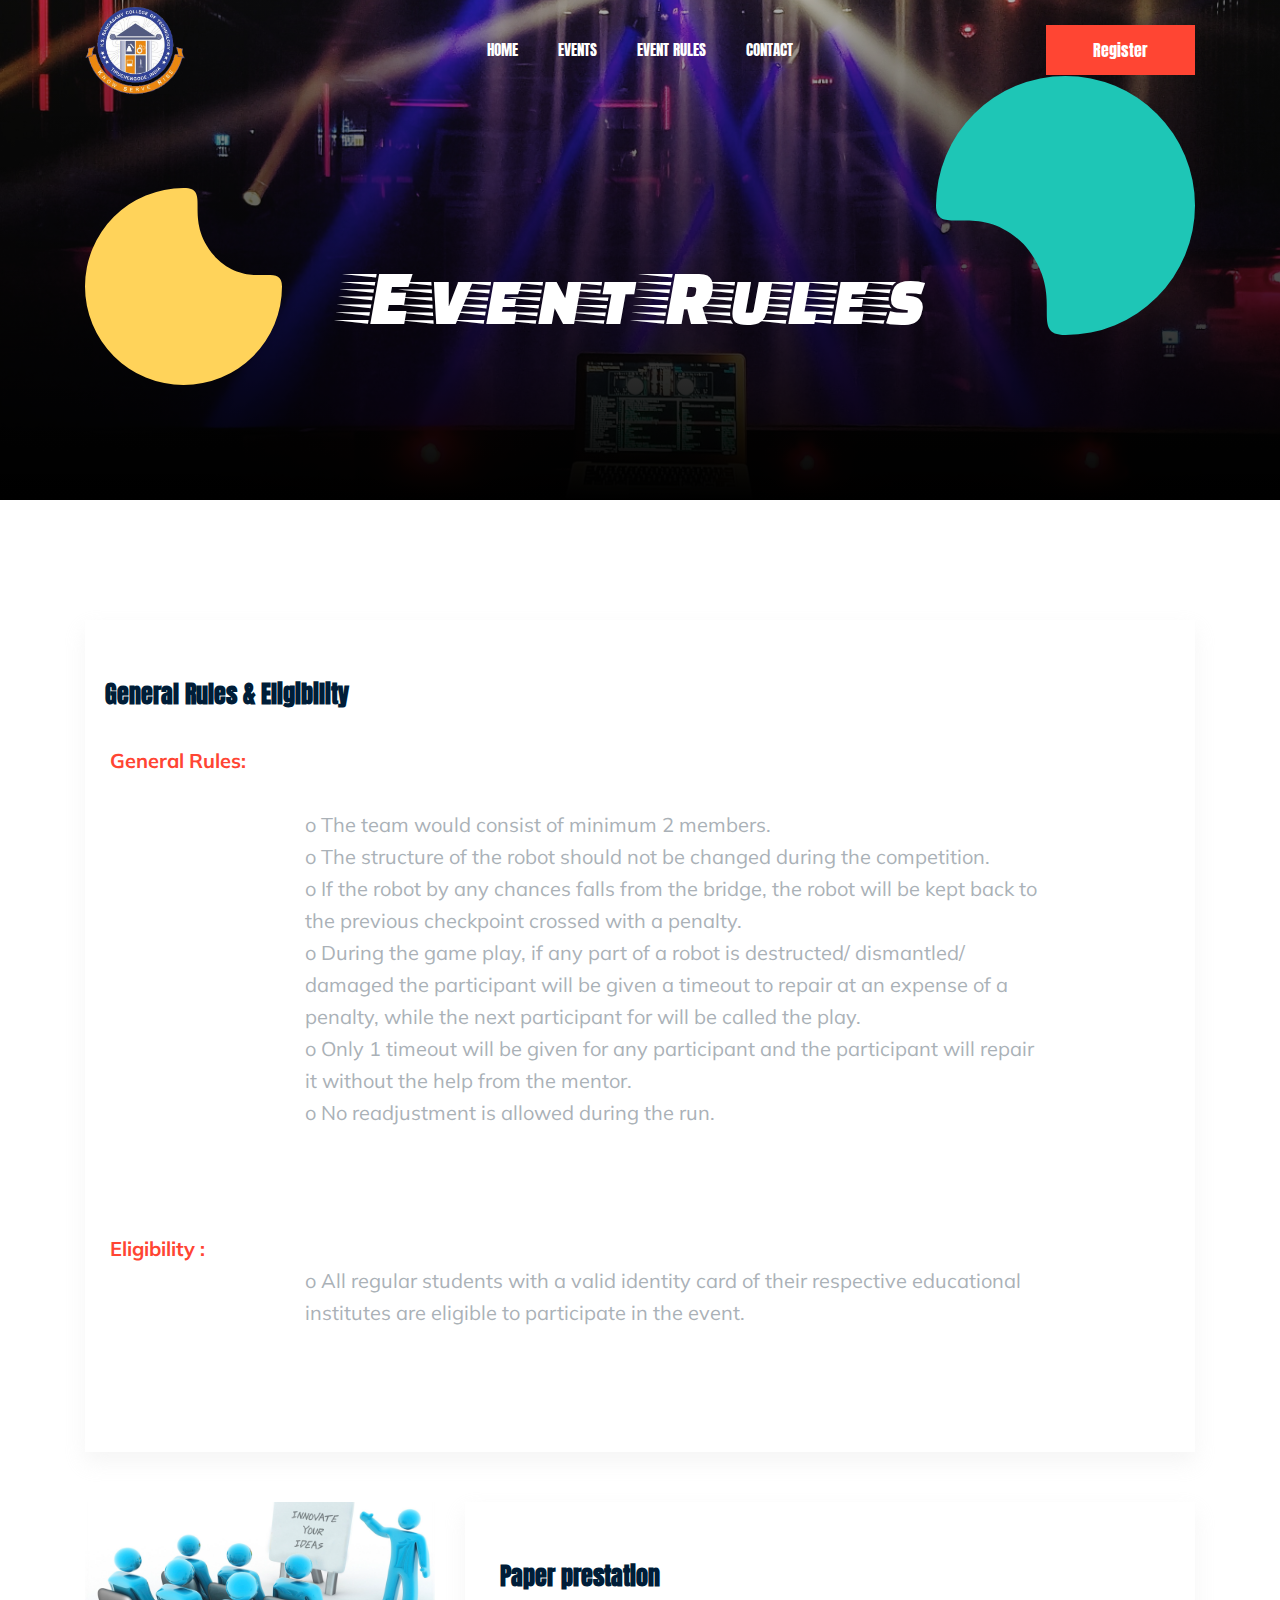
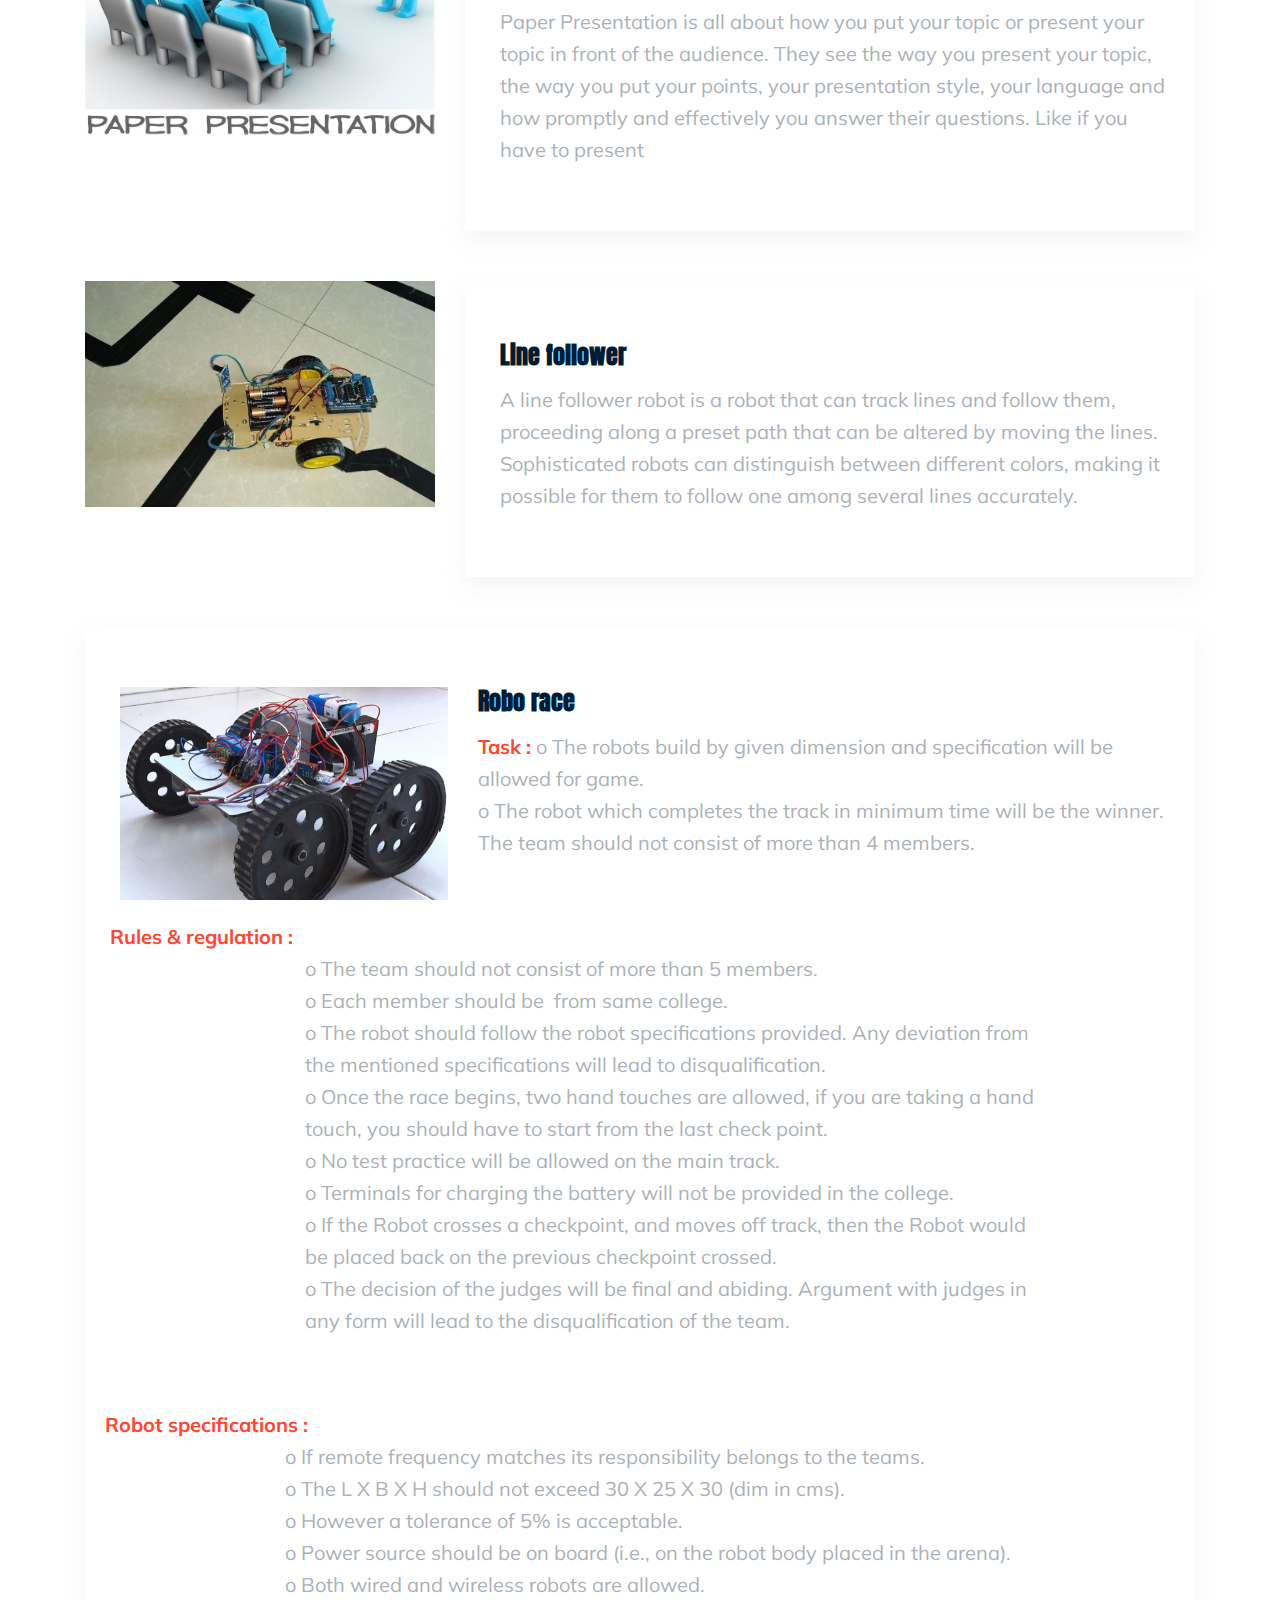
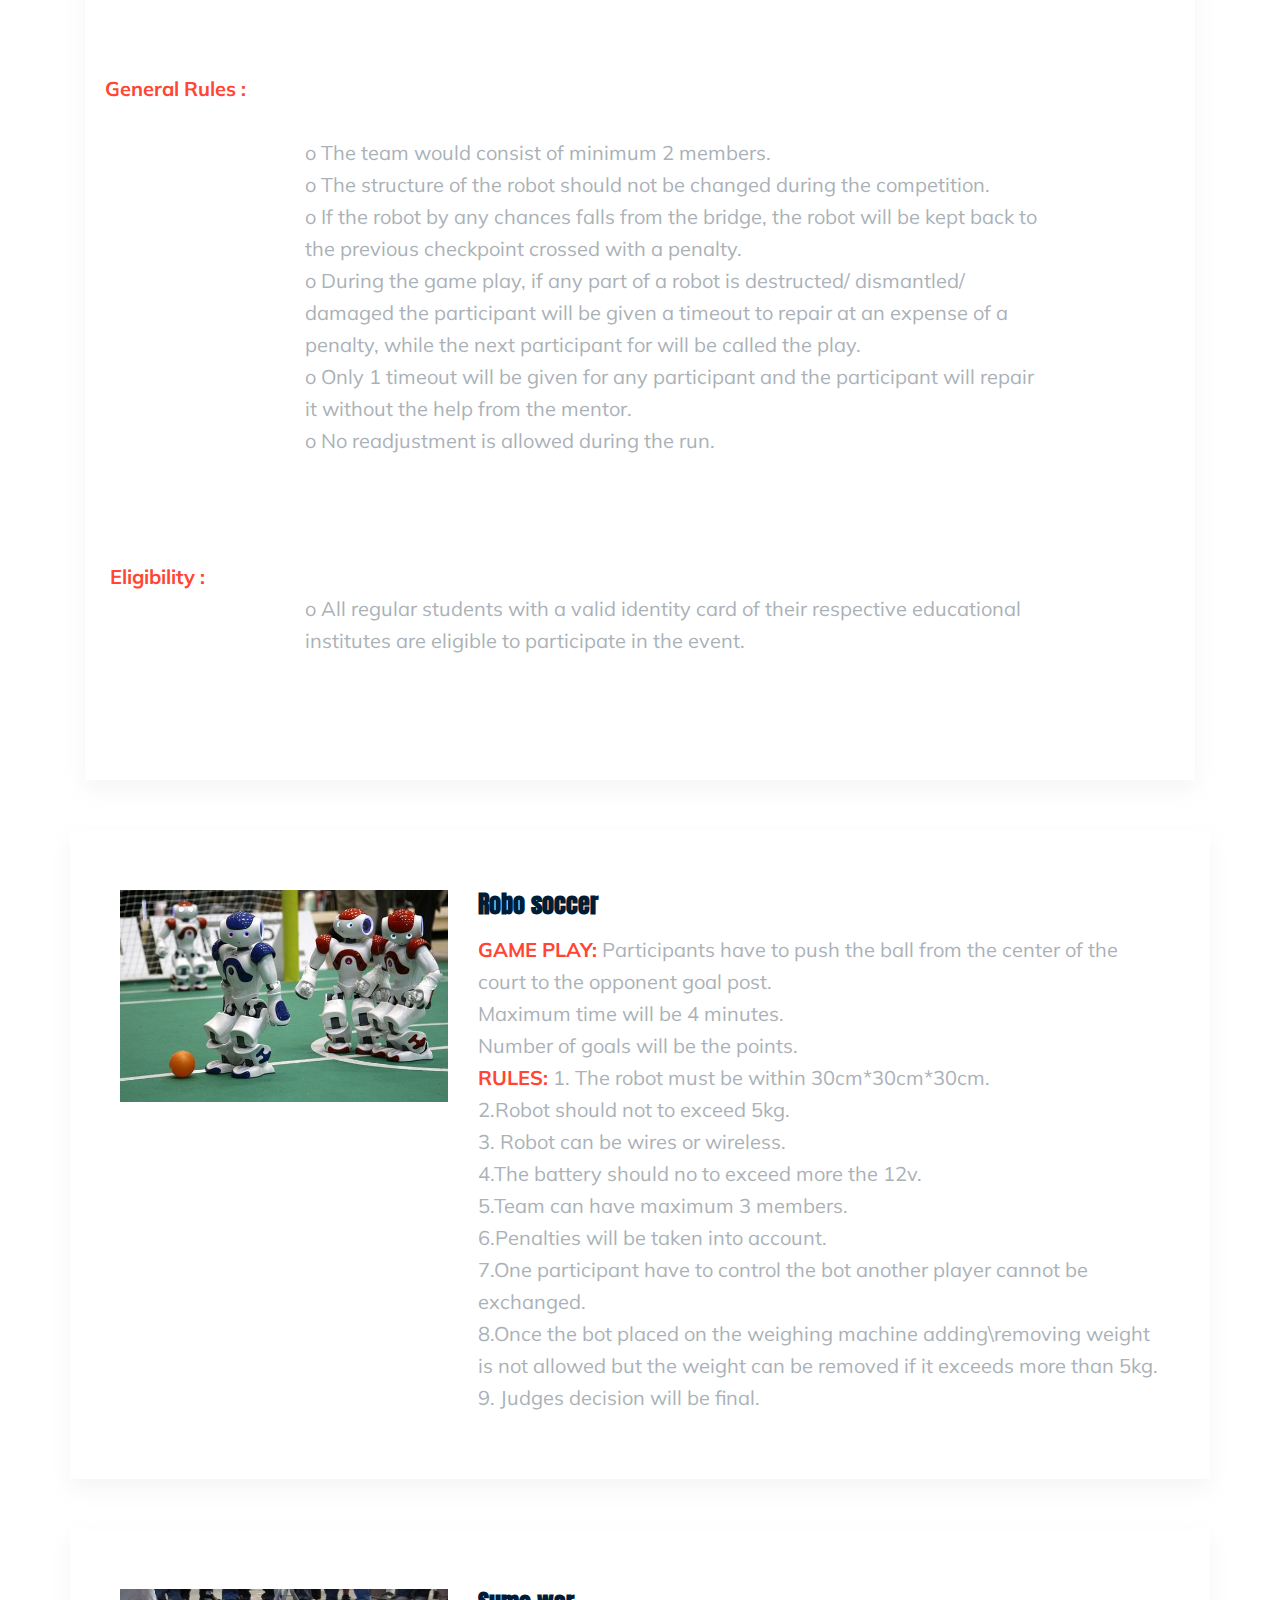
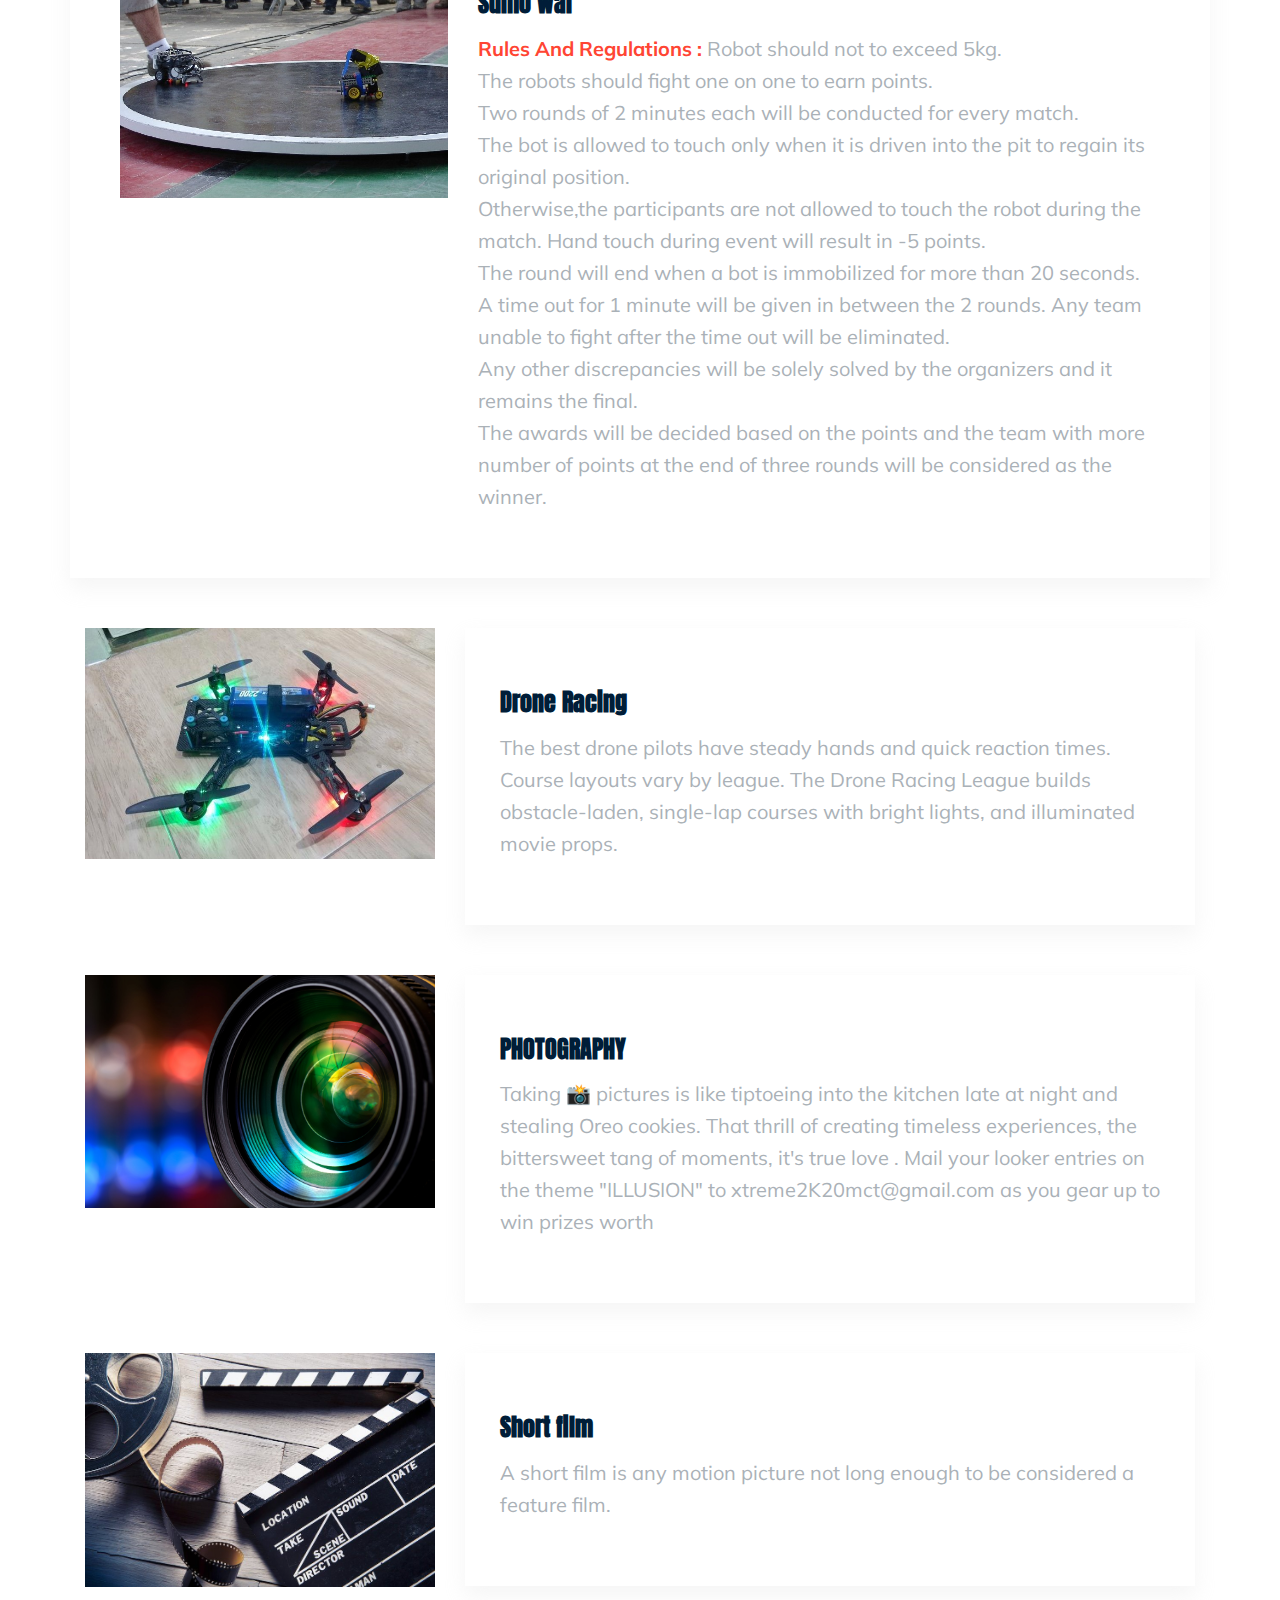
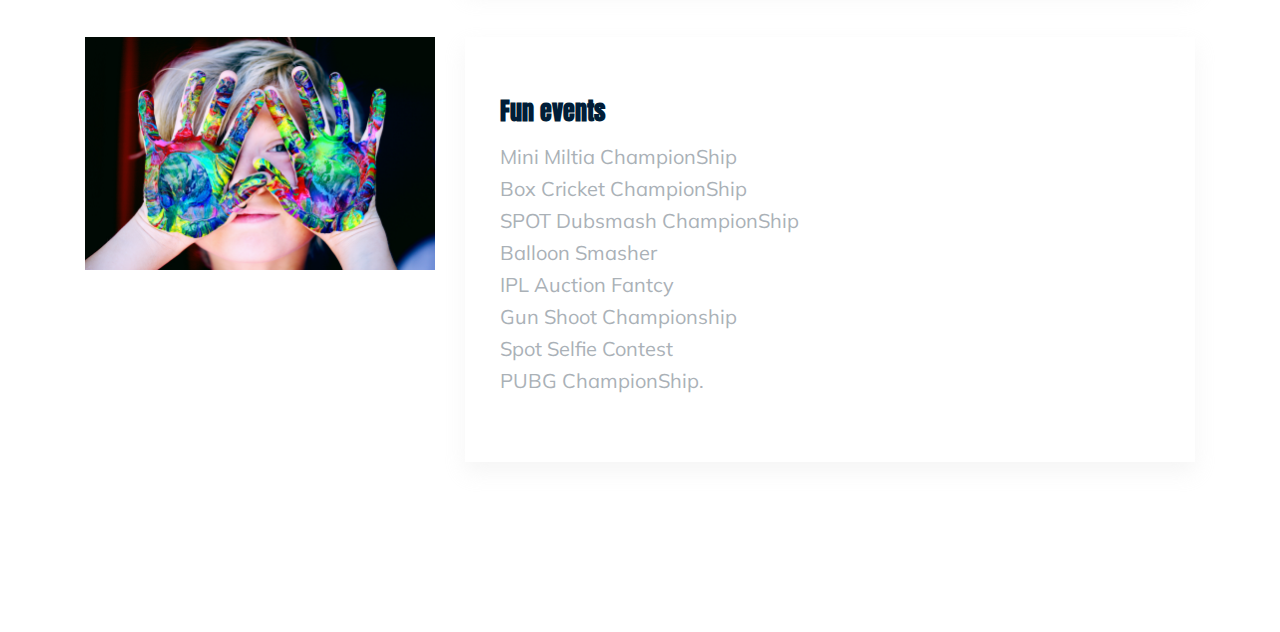
<file: blog.html>
<!doctype html>
<html class="no-js" lang="zxx">

<head>
    <meta charset="utf-8">
    <meta http-equiv="x-ua-compatible" content="ie=edge">
    <title>XTREME</title>
    <meta name="description" content="">
    <meta name="viewport" content="width=device-width, initial-scale=1">

    <!-- <link rel="manifest" href="site.webmanifest"> -->
    <!-- <link rel="shortcut icon" type="image/x-icon" href="img/favicon.png"> -->
    <!-- Place favicon.ico in the root directory -->

    <!-- CSS here -->
    <link rel="stylesheet" href="css/bootstrap.min.css">
    <link rel="stylesheet" href="css/owl.carousel.min.css">
    <link rel="stylesheet" href="css/magnific-popup.css">
    <link rel="stylesheet" href="css/font-awesome.min.css">
    <link rel="stylesheet" href="css/themify-icons.css">
    <link rel="stylesheet" href="css/nice-select.css">
    <link rel="stylesheet" href="css/flaticon.css">
    <link rel="stylesheet" href="css/gijgo.css">
    <link rel="stylesheet" href="css/animate.css">
    <link rel="stylesheet" href="css/slicknav.css">
    <link rel="stylesheet" href="css/style.css">
    <!-- <link rel="stylesheet" href="css/responsive.css"> -->
</head>

<body>
    <!--[if lte IE 9]>
            <p class="browserupgrade">You are using an <strong>outdated</strong> browser. Please <a href="https://browsehappy.com/">upgrade your browser</a> to improve your experience and security.</p>
        <![endif]-->

    <!-- header-start -->
    <header>
        <div class="header-area ">
            <div id="sticky-header" class="main-header-area">
                <div class="container">
                    <div class="header_bottom_border">
                        <div class="row align-items-center">
                            <div class="col-xl-3 col-lg-3">
                                <div class="logo">
                                    <a href="index.html">
                                        <img src="img/ctlogo.png" height="100px" width="100px" alt="">
                                    </a>
                                </div>
                            </div>
                            <div class="col-xl-6 col-lg-6">
                                <div class="main-menu  d-none d-lg-block">
                                    <nav>
                                        <ul id="navigation">
                                            <li><a href="index.html">home</a></li>
                                            <li><a href="performer.html">Events</a></li>
                                            <li><a href="blog.html"> Event Rules</a></li>

                                            </li>

                                            </li>
                                            <li><a href="contact.html">Contact</a></li>
                                        </ul>
                                    </nav>
                                </div>
                            </div>
                            <div class="col-xl-3 col-lg-3 d-none d-lg-block">
                                <div class="buy_tkt">
                                    <div class="book_btn d-none d-lg-block">
                                        <a href="https://docs.google.com/forms/d/e/1FAIpQLSf5B4vPpwMvFZjzTPDWcCRdgi39OdsKrdeCLkY3H11fgMGD-g/viewform?usp=sf_link"
                                            target="_blank">Register</a>
                                    </div>
                                </div>
                            </div>
                            <div class="col-12">
                                <div class="mobile_menu d-block d-lg-none"></div>
                            </div>
                        </div>
                    </div>

                </div>
            </div>
        </div>
    </header>
    <!-- header-end -->

    <!-- bradcam_area -->
    <div class="bradcam_area">
        <div class="single_bradcam  d-flex align-items-center bradcam_bg_1 overlay">
            <div class="container">
                <div class="row align-items-center justify-content-center">
                    <div class="col-xl-12">
                        <div class="bradcam_text text-center">
                            <div class="shape_1 wow fadeInUp" data-wow-duration="1s" data-wow-delay=".2s">
                                <img src="img/shape/shape_1.svg" alt="">
                            </div>
                            <div class="shape_2 wow fadeInDown" data-wow-duration="1s" data-wow-delay=".3s">
                                <img src="img/shape/shape_2.svg" alt="">
                            </div>
                            <h3 class="wow fadeInRight" data-wow-duration="1s" data-wow-delay=".3s">Event Rules</h3>
                        </div>
                    </div>
                </div>
            </div>
        </div>
    </div>
    <!-- bradcam_area end -->


    <!--================Blog Area =================-->
    <section class="blog_area section-padding">
        <div class="container">
            <div class="row">
                <div class="col-lg-12 mb-5 mb-lg-0">
                    <div class="blog_left_sidebar">
                        <article class="blog_item">
                            <div class="blog_item_img">
                                <div class="blog_details">
                                    <div class="row">
                                        <h2 style="text-align: center">General Rules & Eligibility</h2>
                                        <pre>
                                    <p><strong class="text-center"> General Rules:</strong> 

                                        o The team would consist of minimum 2 members. 
                                        o The structure of the robot should not be changed during the competition. 
                                        o If the robot by any chances falls from the bridge, the robot will be kept back to 
                                        the previous checkpoint crossed with a penalty. 
                                        o During the game play, if any part of a robot is destructed/ dismantled/ 
                                        damaged the participant will be given a timeout to repair at an expense of a 
                                        penalty, while the next participant for will be called the play. 
                                        o Only 1 timeout will be given for any participant and the participant will repair 
                                        it without the help from the mentor. 
                                        o No readjustment is allowed during the run. 
                                    </p>
                                        <p> <strong>Eligibility : </strong>
                                        o All regular students with a valid identity card of their respective educational 
                                        institutes are eligible to participate in the event.</p>
                                    </pre>

                                    </div>
                                </div>
                            </div>


                        </article>
                        <article class="blog_item">
                            <div class="blog_item_img">
                                <div class="row">
                                    <div class="col-lg-4">
                                        <img class="card-img rounded-0" src="img/event/ppt.png" alt="">
                                    </div>
                                    <div class="col-lg-8">
                                        <div class="blog_details">
                                            <a class="d-inline-block" href="#">
                                                <h2>Paper prestation</h2>
                                            </a>
                                            <p>Paper Presentation is all about how you put your topic or present your
                                                topic in front of the audience. They see the way you present your topic,
                                                the way you put your points, your presentation style, your language and
                                                how promptly and effectively you answer their questions. Like if you
                                                have to present
                                            </p>

                                        </div>
                                        <div>


                                        </div>
                                    </div>
                                </div>
                            </div>


                        </article>
                        <article class="blog_item">
                            <div class="blog_item_img">
                                <div class="row">
                                    <div class="col-lg-4">
                                        <img class="card-img rounded-0" src="img/event/line.jpg" alt="">
                                    </div>
                                    <div class="col-lg-8">
                                        <div class="blog_details">
                                            <a class="d-inline-block" href="#">
                                                <h2>Line follower</h2>
                                            </a>
                                            <p>A line follower robot is a robot that can track lines and follow them,
                                                proceeding along a preset path that can be altered by moving the lines.
                                                Sophisticated robots can distinguish between different colors, making it
                                                possible for them to follow one among several lines accurately.
                                            </p>
                                            <!-- <ul class="blog-info-link">
                                                <li><a href="#"><i class="fa fa-user"></i> Travel, Lifestyle</a></li>
                                                <li><a href="#"><i class="fa fa-comments"></i> 03 Comments</a></li>
                                            </ul> -->
                                        </div>
                                        <div>


                                        </div>
                                    </div>
                                </div>
                            </div>


                        </article>
                        <article class="blog_item">
                            <div class="blog_item_img">
                                <div class="blog_details">
                                    <div class="row">
                                        <div class="col-lg-4">
                                            <img class="card-img rounded-0" src="img/event/roborace.jpg" alt="">
                                        </div>
                                        <div class="col-lg-8">

                                            <a class="d-inline-block" href="#">
                                                <h2>Robo race</h2>
                                            </a>
                                            <p><strong>Task :</strong>
                                                o The robots build by given dimension and specification will be allowed
                                                for
                                                game. <br>
                                                o The robot which completes the track in minimum time will be the
                                                winner. The
                                                team should not consist of more than 4 members.
                                            </p>



                                            <div>


                                            </div>
                                        </div>

                                        <pre>   <p> <strong>Rules & regulation :</strong>
                                        o The team should not consist of more than 5 members. 
                                        o Each member should be  from same college.
                                        o The robot should follow the robot specifications provided. Any deviation from 
                                        the mentioned specifications will lead to disqualification. 
                                        o Once the race begins, two hand touches are allowed, if you are taking a hand 
                                        touch, you should have to start from the last check point. 
                                        o No test practice will be allowed on the main track. 
                                        o Terminals for charging the battery will not be provided in the college. 
                                        o If the Robot crosses a checkpoint, and moves off track, then the Robot would 
                                        be placed back on the previous checkpoint crossed. 
                                        o The decision of the judges will be final and abiding. Argument with judges in 
                                        any form will lead to the disqualification of the team. </p>
                                   <p><strong>Robot specifications : </strong>
                                    o If remote frequency matches its responsibility belongs to the teams.
                                    o The L X B X H should not exceed 30 X 25 X 30 (dim in cms).
                                    o However a tolerance of 5% is acceptable. 
                                    o Power source should be on board (i.e., on the robot body placed in the arena). 
                                    o Both wired and wireless robots are allowed.</p>
                                    <p><strong>General Rules :</strong> 

                                        o The team would consist of minimum 2 members. 
                                        o The structure of the robot should not be changed during the competition. 
                                        o If the robot by any chances falls from the bridge, the robot will be kept back to 
                                        the previous checkpoint crossed with a penalty. 
                                        o During the game play, if any part of a robot is destructed/ dismantled/ 
                                        damaged the participant will be given a timeout to repair at an expense of a 
                                        penalty, while the next participant for will be called the play. 
                                        o Only 1 timeout will be given for any participant and the participant will repair 
                                        it without the help from the mentor. 
                                        o No readjustment is allowed during the run. 
                                    </p>
                                        <p> <strong>Eligibility : </strong>
                                        o All regular students with a valid identity card of their respective educational 
                                        institutes are eligible to participate in the event.</p>
                                    </pre>

                                    </div>
                                </div>
                            </div>


                        </article>
                        <article class="blog_item">
                            <div class="blog_item_img">
                                <div class="row blog_details">
                                    <div class="col-lg-4">
                                        <img class="card-img rounded-0" src="img/event/soccer.jpg" alt="">
                                    </div>
                                    <div class="col-lg-8">
                                        <div class="">
                                            <a class="d-inline-block" href="#">
                                                <h2>Robo soccer</h2>
                                            </a>
                                            <p><strong>GAME PLAY:</strong>
                                                Participants have to push the ball from the center of the court to the opponent goal post.<br>
                                                Maximum time will be 4 minutes.<br>
                                                Number of goals will be the points.<br>
                                                
                                               <strong> RULES:</strong>
                                                1. The robot must be within 30cm*30cm*30cm.<br>
                                                2.Robot should not to exceed 5kg.<br>
                                                3. Robot can be wires or wireless.<br>
                                                4.The battery should no to exceed more the 12v.<br>
                                                5.Team can have maximum 3 members.<br>
                                                6.Penalties will be taken into account.<br>
                                                7.One participant have to control the bot another player cannot be exchanged.<br>
                                                8.Once the bot placed on the weighing machine adding\removing weight is not allowed but the weight can be removed if it exceeds more than 5kg.<br>
                                                9. Judges decision will be final.
                                            </p>
                                        </div>
                                        <div>


                                        </div>
                                    </div>
                                </div>
                            </div>


                        </article>
                        <article class="blog_item">
                            <div class="blog_item_img">
                                <div class="row blog_details">
                                    <div class="col-lg-4">
                                        <img class="card-img rounded-0" src="img/event/sumo.jpg" alt="">
                                    </div>
                                    <div class="col-lg-8">
                                        <div class="">
                                            <a class="d-inline-block" href="#">
                                                <h2>Sumo war</h2>
                                            </a>
                                            <p><strong>Rules And Regulations :</strong>
                                                 Robot should not to exceed 5kg.<br>
                                                The robots should fight one on one to earn points.<br>
                                                Two rounds of 2 minutes each will be conducted for every match.<br>
                                                The bot is allowed to touch only when it is driven into the pit to regain its original position.<br>
                                                Otherwise,the participants are not allowed to touch the robot during the match. Hand touch during event will result in -5 points.<br>
                                                The round will end when a bot is immobilized for more than 20 seconds.<br>
                                                A time out for 1 minute will be given in between the 2 rounds. Any team unable to fight after the time out will be eliminated.<br>
                                                Any other discrepancies will be solely solved by the organizers and it remains the final.<br>
                                                The awards will be decided based on the points and the team with more number of points at the end of three rounds will be considered as the winner.
                                         
                                           
                                            </p>

                                        </div>
                                        <div>


                                        </div>
                                    </div>
                                </div>
                            </div>


                        </article>
                        <article class="blog_item">
                            <div class="blog_item_img">
                                <div class="row">
                                    <div class="col-lg-4">
                                        <img class="card-img rounded-0" src="img/event/drone.jpg" alt="">
                                    </div>
                                    <div class="col-lg-8">
                                        <div class="blog_details">
                                            <a class="d-inline-block" href="#">
                                                <h2>Drone Racing</h2>
                                            </a>
                                            <p>
                                                The best drone pilots have steady hands and quick reaction times. Course
                                                layouts vary by league. The Drone Racing League builds obstacle-laden,
                                                single-lap courses with bright lights, and illuminated movie props.
                                            </p>
                                        </div>
                                        <div>


                                        </div>
                                    </div>
                                </div>
                            </div>


                        </article>
                        <article class="blog_item">
                            <div class="blog_item_img">
                                <div class="row">
                                    <div class="col-lg-4">
                                        <img class="card-img rounded-0" src="img/event/photo.jpg" alt="">
                                    </div>
                                    <div class="col-lg-8">
                                        <div class="blog_details">
                                            <a class="d-inline-block" href="#">
                                                <h2>PHOTOGRAPHY</h2>
                                            </a>
                                            <p>

                                                Taking 📸 pictures is like tiptoeing into the kitchen late at night and
                                                stealing Oreo cookies. That thrill of creating timeless experiences, the
                                                bittersweet tang of moments, it's true love .

                                                Mail your looker entries on the theme "ILLUSION" to
                                                xtreme2K20mct@gmail.com as you gear up to win prizes worth
                                            </p>

                                        </div>
                                        <div>


                                        </div>
                                    </div>
                                </div>
                            </div>


                        </article>
                        <article class="blog_item">
                            <div class="blog_item_img">
                                <div class="row">
                                    <div class="col-lg-4">
                                        <img class="card-img rounded-0" src="img/event/film.jpg" alt="">
                                    </div>
                                    <div class="col-lg-8">
                                        <div class="blog_details">
                                            <a class="d-inline-block" href="#">
                                                <h2>Short film</h2>
                                            </a>
                                            <p>
                                                A short film is any motion picture not long enough to be considered a
                                                feature film.
                                            </p>

                                        </div>
                                        <div>


                                        </div>
                                    </div>
                                </div>
                            </div>


                        </article>
                        <article class="blog_item">
                            <div class="blog_item_img">
                                <div class="row">
                                    <div class="col-lg-4">
                                        <img class="card-img rounded-0" src="img/fun/3.jpg" alt="">
                                    </div>
                                    <div class="col-lg-8">
                                        <div class="blog_details">
                                            <a class="d-inline-block" href="#">
                                                <h2>Fun events</h2>
                                            </a>
                                            <p>

                                                Mini Miltia ChampionShip<br>
                                                Box Cricket ChampionShip<br>
                                                SPOT Dubsmash ChampionShip<br>
                                                Balloon Smasher<br>
                                                IPL Auction Fantcy<br>
                                                Gun Shoot Championship<br>
                                                Spot Selfie Contest<br>
                                                PUBG ChampionShip.
                                            </p>
                                        </div>
                                        <div>


                                        </div>
                                    </div>
                                </div>
                            </div>


                        </article>
                    </div>
                </div>
            </div>
        </div>
    </section>
    <!--================Blog Area =================-->


    <!-- JS here -->
    <script src="js/vendor/modernizr-3.5.0.min.js"></script>
    <script src="js/vendor/jquery-1.12.4.min.js"></script>
    <script src="js/popper.min.js"></script>
    <script src="js/bootstrap.min.js"></script>
    <script src="js/owl.carousel.min.js"></script>
    <script src="js/isotope.pkgd.min.js"></script>
    <script src="js/ajax-form.js"></script>
    <script src="js/waypoints.min.js"></script>
    <script src="js/jquery.counterup.min.js"></script>
    <script src="js/imagesloaded.pkgd.min.js"></script>
    <script src="js/scrollIt.js"></script>
    <script src="js/jquery.scrollUp.min.js"></script>
    <script src="js/wow.min.js"></script>
    <script src="js/nice-select.min.js"></script>
    <script src="js/jquery.slicknav.min.js"></script>
    <script src="js/jquery.magnific-popup.min.js"></script>
    <script src="js/plugins.js"></script>
    <script src="js/gijgo.min.js"></script>

    <!--contact js-->
    <script src="js/contact.js"></script>
    <script src="js/jquery.ajaxchimp.min.js"></script>
    <script src="js/jquery.form.js"></script>
    <script src="js/jquery.validate.min.js"></script>
    <script src="js/mail-script.js"></script>

    <script src="js/main.js"></script>

</body>

</html>
</file>
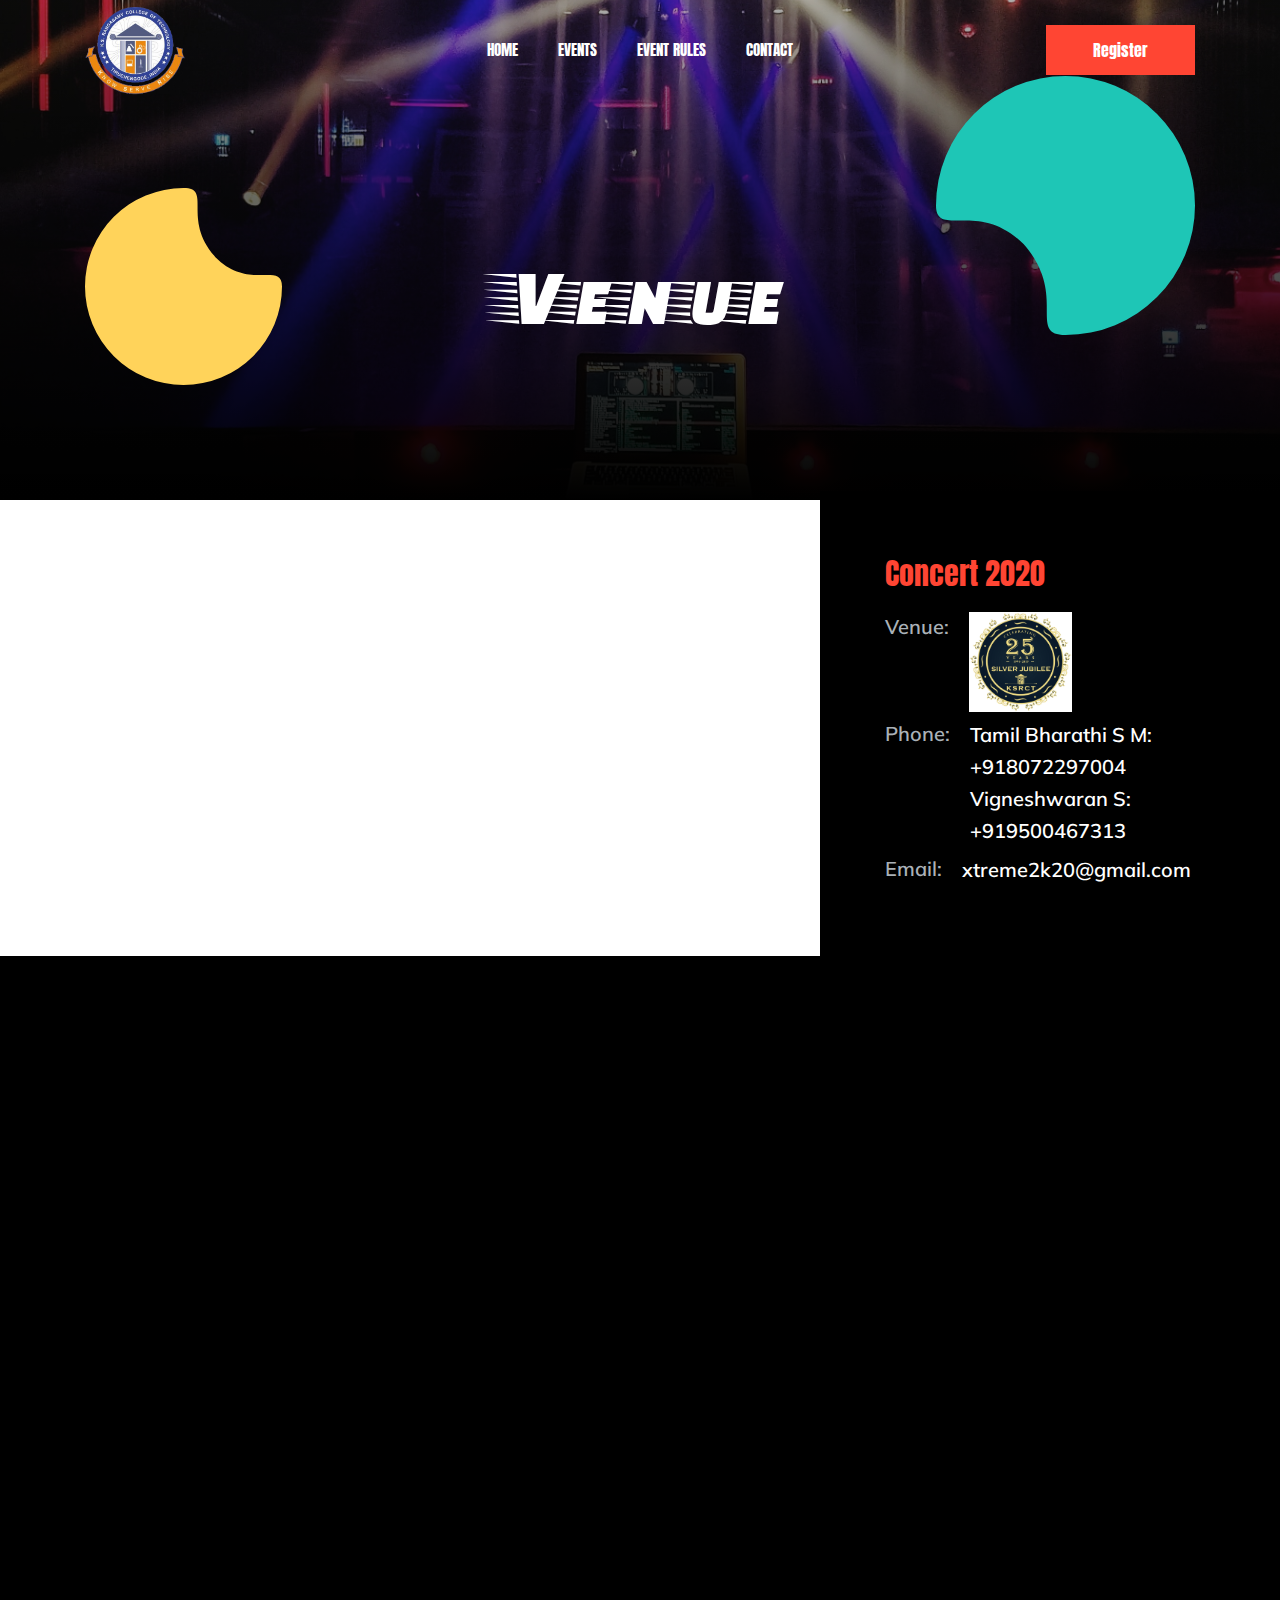
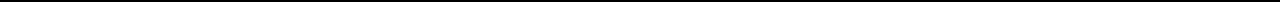
<file: contact.html>
<!doctype html>
<html class="no-js" lang="zxx">

<head>
    <meta charset="utf-8">
    <meta http-equiv="x-ua-compatible" content="ie=edge">
    <title>XTREME</title>
    <meta name="description" content="">
    <meta name="viewport" content="width=device-width, initial-scale=1">

    <!-- <link rel="manifest" href="site.webmanifest"> -->
    <link rel="shortcut icon" type="image/x-icon" href="img/ctlogo.png">
    <!-- Place favicon.ico in the root directory -->

    <!-- CSS here -->
    <link rel="stylesheet" href="css/bootstrap.min.css">
    <link rel="stylesheet" href="css/owl.carousel.min.css">
    <link rel="stylesheet" href="css/magnific-popup.css">
    <link rel="stylesheet" href="css/font-awesome.min.css">
    <link rel="stylesheet" href="css/themify-icons.css">
    <link rel="stylesheet" href="css/gijgo.css">
    <link rel="stylesheet" href="css/nice-select.css">
    <link rel="stylesheet" href="css/animate.css">
    <link rel="stylesheet" href="css/flaticon.css">
    <link rel="stylesheet" href="css/slicknav.css">

    <link rel="stylesheet" href="css/style.css">
    <!-- <link rel="stylesheet" href="css/responsive.css"> -->
</head>

<body>
    <!--[if lte IE 9]>
            <p class="browserupgrade">You are using an <strong>outdated</strong> browser. Please <a href="https://browsehappy.com/">upgrade your browser</a> to improve your experience and security.</p>
        <![endif]-->

    <!-- header-start -->
    <header>
        <div class="header-area ">
            <div id="sticky-header" class="main-header-area">
                <div class="container">
                    <div class="header_bottom_border">
                        <div class="row align-items-center">
                            <div class="col-xl-3 col-lg-3">
                                <div class="logo">
                                    <a href="index.html">
                                        <img src="img/ctlogo.png" height="100px" width="100px" alt="">
                                    </a>
                                </div>
                            </div>
                            <div class="col-xl-6 col-lg-6">
                                <div class="main-menu  d-none d-lg-block">
                                    <nav>
                                        <ul id="navigation">
                                            <li><a href="index.html">home</a></li>
                                            <li><a href="performer.html">Events</a></li>
                                            <li><a href="blog.html"> Event Rules</a></li>
                                       
                                            </li>
                                           
                                            </li>
                                            <li><a href="contact.html">Contact</a></li>
                                        </ul>
                                    </nav>
                                </div>
                            </div>
                            <div class="col-xl-3 col-lg-3 d-none d-lg-block">
                                <div class="buy_tkt">
                                    <div class="book_btn d-none d-lg-block">
                                        <a href="https://docs.google.com/forms/d/e/1FAIpQLSf5B4vPpwMvFZjzTPDWcCRdgi39OdsKrdeCLkY3H11fgMGD-g/viewform?usp=sf_link"
                                            target="_blank">Register</a>
                                    </div>
                                </div>
                            </div>
                            <div class="col-12">
                                <div class="mobile_menu d-block d-lg-none"></div>
                            </div>
                        </div>
                    </div>

                </div>
            </div>
        </div>
    </header>
    <!-- header-end -->

     <!-- bradcam_area -->
     <div class="bradcam_area">
        <div class="single_bradcam  d-flex align-items-center bradcam_bg_1 overlay">
              <div class="container">
                    <div class="row align-items-center justify-content-center">
                       <div class="col-xl-12">
                          <div class="bradcam_text text-center">
                            <div class="shape_1 wow fadeInUp" data-wow-duration="1s" data-wow-delay=".2s">
                                <img src="img/shape/shape_1.svg" alt="">
                            </div>
                            <div class="shape_2 wow fadeInDown" data-wow-duration="1s" data-wow-delay=".3s">
                                <img src="img/shape/shape_2.svg" alt="">
                            </div>
                                <h3 class="wow fadeInRight" data-wow-duration="1s" data-wow-delay=".3s">Venue</h3>
                          </div>
                       </div>
                    </div>
              </div>
           </div>
     </div>
    <!-- bradcam_area end -->

  <!-- map_area_start  -->
  <div class="map_area">
    <iframe src="https://www.google.com/maps/embed?pb=!1m16!1m12!1m3!1d3911.65921374952!2d77.8272268858386!3d11.359583185193927!2m3!1f0!2f0!3f0!3m2!1i1024!2i768!4f13.1!2m1!1sK.S.Rangasamy%20College%20of%20Technology%2C%20Thiruchengodu%2C%20Tamil%20Nadu!5e0!3m2!1sen!2sin!4v1581571979643!5m2!1sen!2sin" width="1050" height="450" frameborder="0" style="border:0;" allowfullscreen=""></iframe>
    <div class="location_information black_bg wow fadeInUp" data-wow-duration="1s" data-wow-delay=".3s" style="right:0%">
        <h3>Concert 2020</h3>
        <div class="info_wrap">
            <div class="single_info">
                <span>Venue:</span>
                <img src="img/venue.jpg" height="100px">
            </div>
            <div class="single_info">
                <span>Phone:</span>
                <p> Tamil Bharathi S M: +918072297004 <br> Vigneshwaran S: +919500467313</p>
            </div>
            <div class="single_info">
                <span>Email:</span>
                <p>xtreme2k20@gmail.com</p>
            </div>
        </div>
    </div>
</div>
<!-- map_area_end  -->

<!-- brand_area_start  -->
<!-- brand_area_end  -->
<!-- footer_start  -->
<footer class="footer">
    <div class="footer_top">
        <div class="container">
            <div class="row justify-content-center">
                <div class="col-lg-6 col-md-8">
                    <div class="footer_widget">
                        <div class="address_details text-center">
                            <h4 class="wow fadeInUp" data-wow-duration="1s" data-wow-delay=".3s">06 March, 2020</h4>
                            <h3 class="wow fadeInUp" data-wow-duration="1s" data-wow-delay=".4s">     DEPARTMENT OF MECHATRONICS ENGINEERING
                                WITH
                                FLOURISING ASSOCIATION OF MECHATRONICS ENGINEERS</h3>
                            <p class="wow fadeInUp" data-wow-duration="1s" data-wow-delay=".5s">The event regularly
                                attracts a diverse range of attendees from around the India.</p>
                            <a href="https://docs.google.com/forms/d/e/1FAIpQLSf5B4vPpwMvFZjzTPDWcCRdgi39OdsKrdeCLkY3H11fgMGD-g/viewform?usp=sf_link" target="_blank" class="boxed-btn3 wow fadeInUp" data-wow-duration="1s"
                                data-wow-delay=".6s">Register</a>
                        </div>
                    </div>
                </div>
            </div>
        </div>
    </div>
  
</footer>
<!-- footer_end  -->

    <!-- JS here -->
    <script src="js/vendor/modernizr-3.5.0.min.js"></script>
    <script src="js/vendor/jquery-1.12.4.min.js"></script>
    <script src="js/popper.min.js"></script>
    <script src="js/bootstrap.min.js"></script>
    <script src="js/owl.carousel.min.js"></script>
    <script src="js/isotope.pkgd.min.js"></script>
    <script src="js/ajax-form.js"></script>
    <script src="js/waypoints.min.js"></script>
    <script src="js/jquery.counterup.min.js"></script>
    <script src="js/imagesloaded.pkgd.min.js"></script>
    <script src="js/scrollIt.js"></script>
    <script src="js/jquery.scrollUp.min.js"></script>
    <script src="js/wow.min.js"></script>
    <script src="js/gijgo.min.js"></script>
    <script src="js/nice-select.min.js"></script>
    <script src="js/jquery.slicknav.min.js"></script>
    <script src="js/jquery.magnific-popup.min.js"></script>
    <script src="js/tilt.jquery.js"></script>
    <script src="js/plugins.js"></script>



    <!--contact js-->
    <script src="js/contact.js"></script>
    <script src="js/jquery.ajaxchimp.min.js"></script>
    <script src="js/jquery.form.js"></script>
    <script src="js/jquery.validate.min.js"></script>
    <script src="js/mail-script.js"></script>


    <script src="js/main.js"></script>
</body>

</html>
</file>
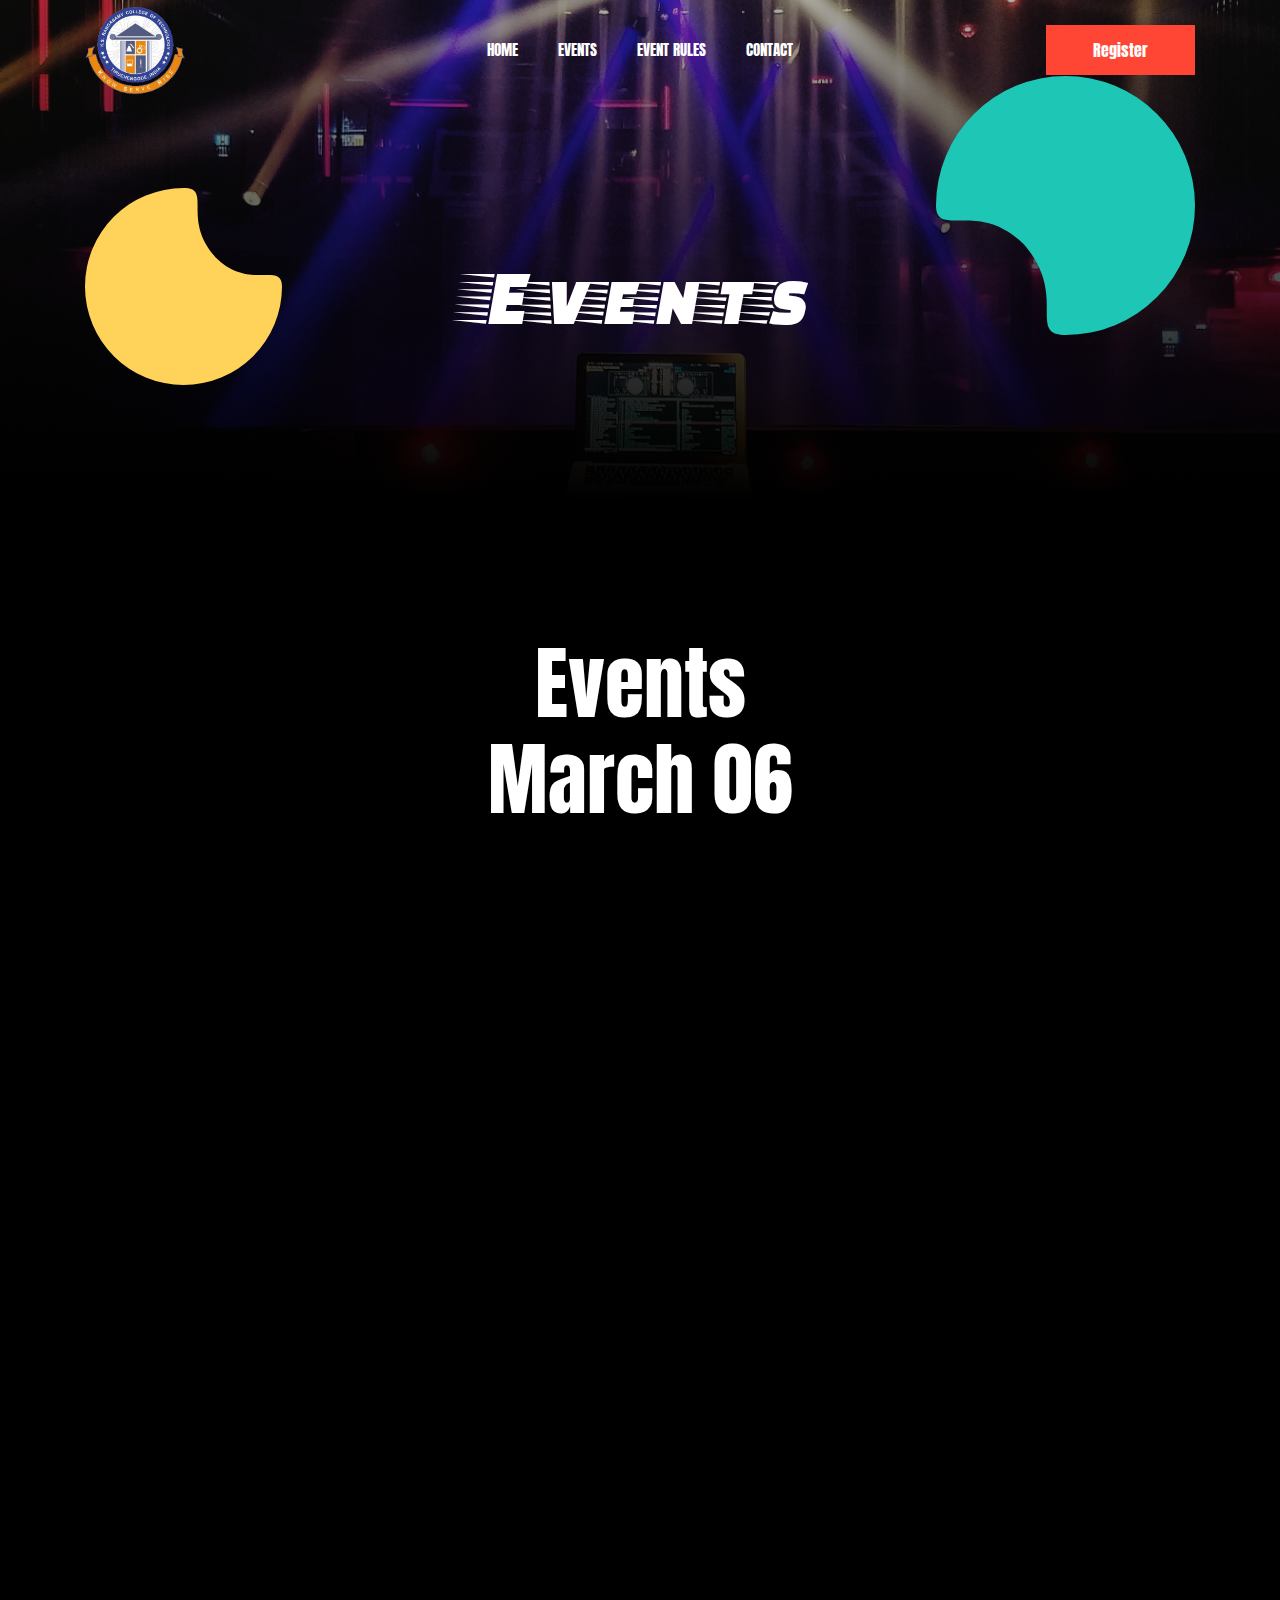
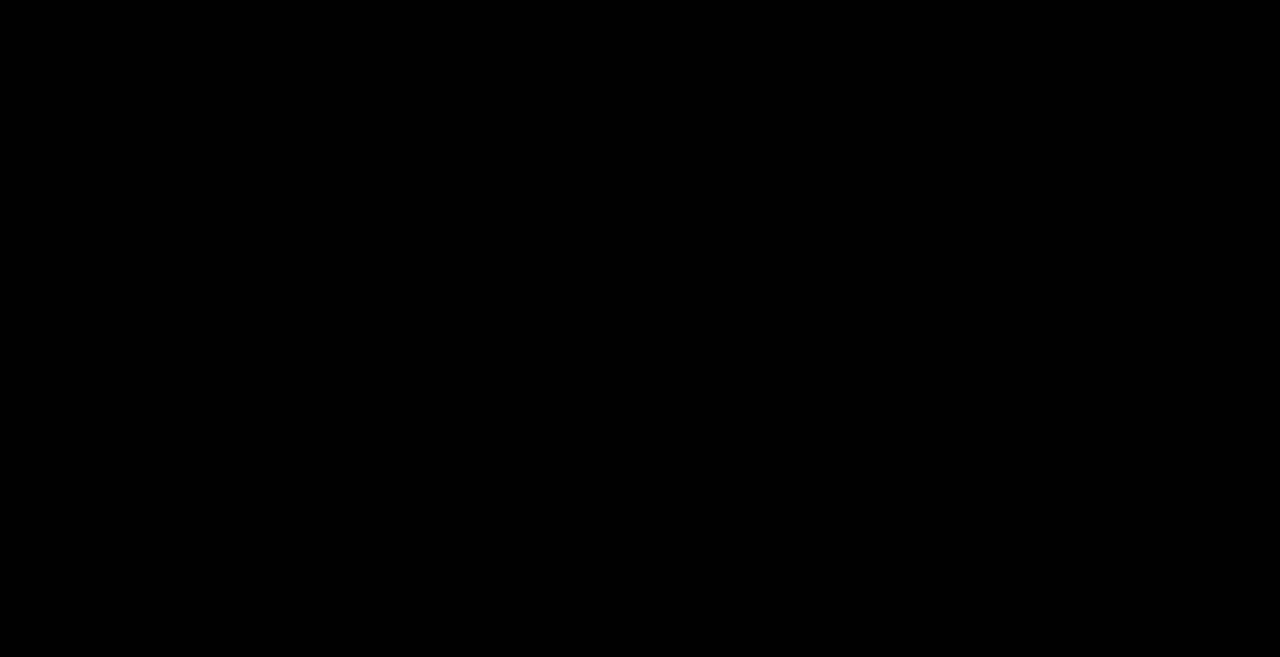
<file: performer.html>
<!doctype html>
<html class="no-js" lang="zxx">

<head>
    <meta charset="utf-8">
    <meta http-equiv="x-ua-compatible" content="ie=edge">
    <title>XTREME</title>
    <meta name="description" content="">
    <meta name="viewport" content="width=device-width, initial-scale=1">

    <!-- <link rel="manifest" href="site.webmanifest"> -->
    <link rel="shortcut icon" type="image/x-icon" href="img/ctlogo.png">
    <!-- Place favicon.ico in the root directory -->

    <!-- CSS here -->
    <link rel="stylesheet" href="css/bootstrap.min.css">
    <link rel="stylesheet" href="css/owl.carousel.min.css">
    <link rel="stylesheet" href="css/magnific-popup.css">
    <link rel="stylesheet" href="css/font-awesome.min.css">
    <link rel="stylesheet" href="css/themify-icons.css">
    <link rel="stylesheet" href="css/gijgo.css">
    <link rel="stylesheet" href="css/nice-select.css">
    <link rel="stylesheet" href="css/animate.css">
    <link rel="stylesheet" href="css/flaticon.css">
    <link rel="stylesheet" href="css/slicknav.css">

    <link rel="stylesheet" href="css/style.css">
    <!-- <link rel="stylesheet" href="css/responsive.css"> -->
</head>

<body>
    <!--[if lte IE 9]>
            <p class="browserupgrade">You are using an <strong>outdated</strong> browser. Please <a href="https://browsehappy.com/">upgrade your browser</a> to improve your experience and security.</p>
        <![endif]-->

    <!-- header-start -->
    <header>
        <div class="header-area ">
            <div id="sticky-header" class="main-header-area">
                <div class="container">
                    <div class="header_bottom_border">
                        <div class="row align-items-center">
                            <div class="col-xl-3 col-lg-3">
                                <div class="logo">
                                    <a href="index.html">
                                        <img src="img/ctlogo.png" height="100px" width="100px" alt="">
                                    </a>
                                </div>
                            </div>
                            <div class="col-xl-6 col-lg-6">
                                <div class="main-menu  d-none d-lg-block">
                                    <nav>
                                        <ul id="navigation">
                                            <li><a href="index.html">home</a></li>
                                            <li><a href="performer.html">Events</a></li>
                                            <li><a href="blog.html"> Event Rules</a></li>
                                       
                                            </li>
                                           
                                            </li>
                                            <li><a href="contact.html">Contact</a></li>
                                        </ul>
                                    </nav>
                                </div>
                            </div>
                            <div class="col-xl-3 col-lg-3 d-none d-lg-block">
                                <div class="buy_tkt">
                                    <div class="book_btn d-none d-lg-block">
                                        <a href="https://docs.google.com/forms/d/e/1FAIpQLSf5B4vPpwMvFZjzTPDWcCRdgi39OdsKrdeCLkY3H11fgMGD-g/viewform?usp=sf_link"
                                            target="_blank">Register</a>
                                    </div>
                                </div>
                            </div>
                            <div class="col-12">
                                <div class="mobile_menu d-block d-lg-none"></div>
                            </div>
                        </div>
                    </div>

                </div>
            </div>
        </div>
    </header>
    <!-- header-end -->

     <!-- bradcam_area -->
     <div class="bradcam_area">
        <div class="single_bradcam  d-flex align-items-center bradcam_bg_1 overlay">
              <div class="container">
                    <div class="row align-items-center justify-content-center">
                       <div class="col-xl-12">
                          <div class="bradcam_text text-center">
                            <div class="shape_1 wow fadeInUp" data-wow-duration="1s" data-wow-delay=".2s">
                                <img src="img/shape/shape_1.svg" alt="">
                            </div>
                            <div class="shape_2 wow fadeInDown" data-wow-duration="1s" data-wow-delay=".3s">
                                <img src="img/shape/shape_2.svg" alt="">
                            </div>
                                <h3 class="wow fadeInRight" data-wow-duration="1s" data-wow-delay=".3s">Events  </h3>
                          </div>
                       </div>
                    </div>
              </div>
           </div>
     </div>
    <!-- bradcam_area end -->

    <!-- performar_area_start  -->
    <div class="performar_area black_bg">
        <div class="container-fluid">
            <div class="row">
                <div class="col-lg-12">
                    <div class="section_title mb-80">
                        <h3 class="wow fadeInRight" data-wow-duration="1s" data-wow-delay=".3s" style="text-align: center">Events <br>March 06</h3>
                        <span></span>
                    </div>
                </div>
            </div>
            <div class="row justify-content-center">
                <div class="col-lg-8">
                    <div class="row">
                        <div class="col-lg-4 col-md-4">
                            <div class="single_performer wow fadeInUp" data-wow-duration="1s" data-wow-delay=".3s">
                                <div data-tilt class="thumb">
                                    <img src="img/event/rcrace.jpg" alt="">
                                </div>
                                <div class="performer_heading">
                                    <h4>RC RACE</h4>
                                     
                                </div>
                            </div>
                        </div>
                        <div class="col-lg-4 col-md-4">
                            <div class="single_performer wow fadeInUp" data-wow-duration="1s" data-wow-delay=".4s">
                                <div data-tilt class="thumb">
                                    <img src="img/event/drone.jpg" alt="">
                                </div>
                                <div class="performer_heading">
                                    <h4>Drone Race</h4>
                                     
                                </div>
                            </div>
                        </div>
                        <div class="col-lg-4 col-md-4">
                            <div class="single_performer wow fadeInUp" data-wow-duration="1s" data-wow-delay=".4s">
                                <div data-tilt class="thumb">
                                    <img src="img/event/roborace.jpg" alt="">
                                </div>
                                <div class="performer_heading">
                                    <h4>Robo race</h4>
                                     
                                </div>
                            </div>
                        </div>
                        <div class="col-lg-4 col-md-4">
                            <div class="single_performer wow fadeInUp" data-wow-duration="1s" data-wow-delay=".4s">
                                <div data-tilt class="thumb">
                                    <img src="img/event/sumo.jpg" alt="">
                                </div>
                                <div class="performer_heading">
                                    <h4>Sumo War</h4>
                                     
                                </div>
                            </div>
                        </div>
                        <div class="col-lg-4 col-md-4">
                            <div class="single_performer wow fadeInUp" data-wow-duration="1s" data-wow-delay=".4s">
                                <div data-tilt class="thumb">
                                    <img src="img/event/soccer.jpg" alt="">
                                </div>
                                <div class="performer_heading">
                                    <h4>Robo Soccer</hh4>
                                     
                                </div>
                            </div>
                        </div>
                        <div class="col-lg-4 col-md-4">
                            <div class="single_performer wow fadeInUp" data-wow-duration="1s" data-wow-delay=".4s">
                                <div data-tilt class="thumb">
                                    <img src="img/event/line.jpg" alt="">
                                </div>
                                <div class="performer_heading">
                                    <h4>Line follower</h4>
                                     
                                </div>
                            </div>
                        </div>
                        <div class="col-lg-4 col-md-4">
                            <div class="single_performer wow fadeInUp" data-wow-duration="1s" data-wow-delay=".4s">
                                <div data-tilt class="thumb">
                                    <img src="img/event/film.jpg" alt="">
                                </div>
                                <div class="performer_heading">
                                    <h4>Short film</h4>
                                     
                                </div>
                            </div>
                        </div>
                        <div class="col-lg-4 col-md-4">
                            <div class="single_performer wow fadeInUp" data-wow-duration="1s" data-wow-delay=".4s">
                                <div data-tilt class="thumb">
                                    <img src="img/event/photo.jpg" alt="">
                                </div>
                                <div class="performer_heading">
                                    <h4>Photography</h4>
                                     
                                </div>
                            </div>
                        </div>
                        <div class="col-lg-4 col-md-4">
                            <div class="single_performer wow fadeInUp" data-wow-duration="1s" data-wow-delay=".4s">
                                <div data-tilt class="thumb">
                                    <img src="img/event/ppt.png" alt="">
                                </div>
                                <div class="performer_heading">
                                    <h4>Paper Presentation</h4>
                                     
                                </div>
                            </div>
                        </div>
                        <div class="col-lg-4 col-md-4">
                            <div class="single_performer wow fadeInUp" data-wow-duration="1s" data-wow-delay=".4s">
                                <div data-tilt class="thumb">
                                    <img src="img/event/expo.jpg" alt="">
                                </div>
                                <div class="performer_heading">
                                    <h4>Project Expo</h4>
                                     
                                </div>
                            </div>
                        </div>
                        <div class="col-lg-4 col-md-4">
                            <div class="single_performer wow fadeInUp" data-wow-duration="1s" data-wow-delay=".4s">
                                <div data-tilt class="thumb">
                                    <img src="img/event/trone.jpg" alt="">
                                </div>
                                <div class="performer_heading">
                                    <h4>Drone Workshop</h4>
                                     
                                </div>
                            </div>
                        </div>
                       
                    </div>
                </div>
            </div>
        </div>
    </div>
    <!-- performar_area_end  -->

    <!-- JS here -->
    <script src="js/vendor/modernizr-3.5.0.min.js"></script>
    <script src="js/vendor/jquery-1.12.4.min.js"></script>
    <script src="js/popper.min.js"></script>
    <script src="js/bootstrap.min.js"></script>
    <script src="js/owl.carousel.min.js"></script>
    <script src="js/isotope.pkgd.min.js"></script>
    <script src="js/ajax-form.js"></script>
    <script src="js/waypoints.min.js"></script>
    <script src="js/jquery.counterup.min.js"></script>
    <script src="js/imagesloaded.pkgd.min.js"></script>
    <script src="js/scrollIt.js"></script>
    <script src="js/jquery.scrollUp.min.js"></script>
    <script src="js/wow.min.js"></script>
    <script src="js/gijgo.min.js"></script>
    <script src="js/nice-select.min.js"></script>
    <script src="js/jquery.slicknav.min.js"></script>
    <script src="js/jquery.magnific-popup.min.js"></script>
    <script src="js/tilt.jquery.js"></script>
    <script src="js/plugins.js"></script>



    <!--contact js-->
    <script src="js/contact.js"></script>
    <script src="js/jquery.ajaxchimp.min.js"></script>
    <script src="js/jquery.form.js"></script>
    <script src="js/jquery.validate.min.js"></script>
    <script src="js/mail-script.js"></script>


    <script src="js/main.js"></script>
</body>

</html>
</file>
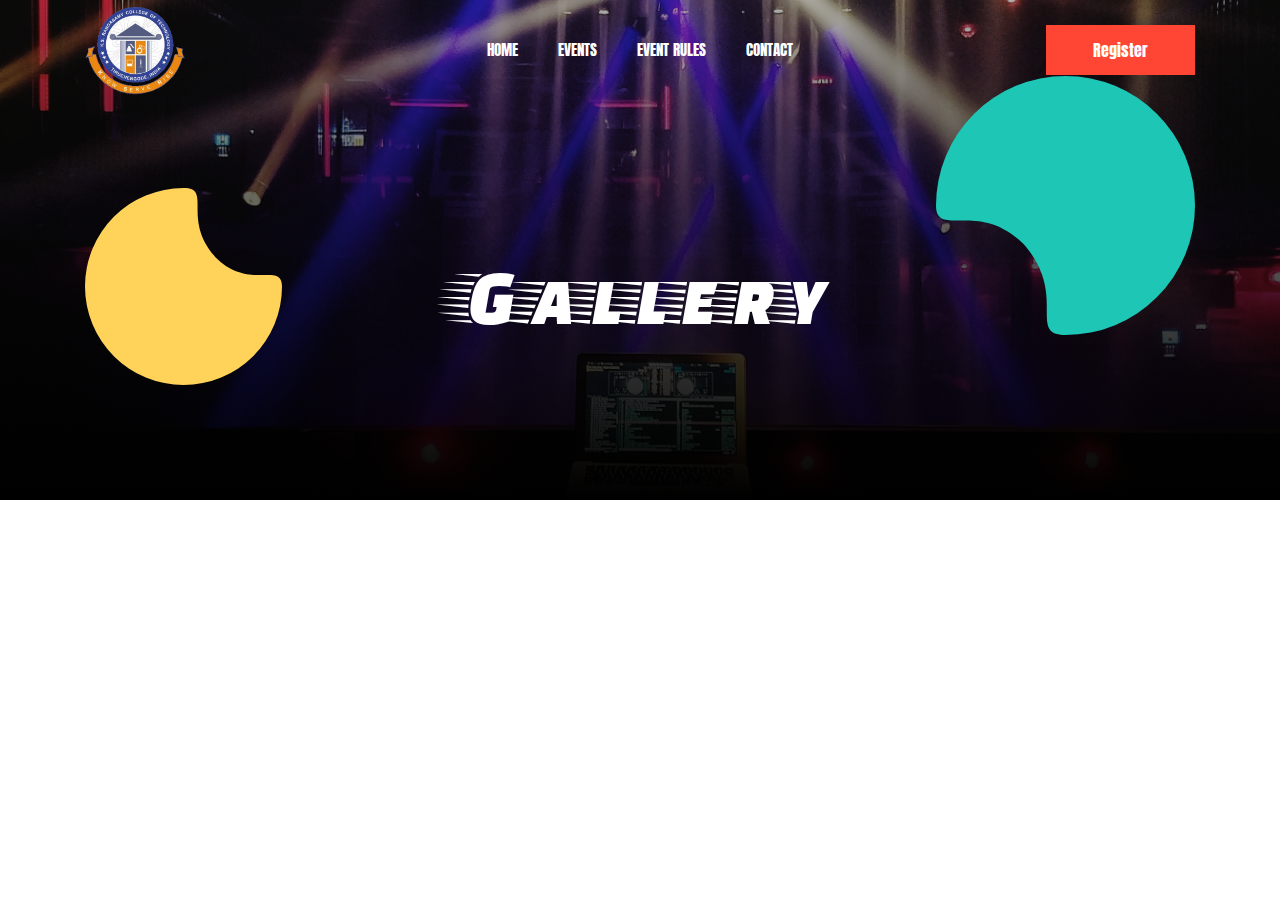
<file: venue.html>
<!doctype html>
<html class="no-js" lang="zxx">

<head>
    <meta charset="utf-8">
    <meta http-equiv="x-ua-compatible" content="ie=edge">
    <title>XTREME</title>
    <meta name="description" content="">
    <meta name="viewport" content="width=device-width, initial-scale=1">

    <!-- <link rel="manifest" href="site.webmanifest"> -->
    <link rel="shortcut icon" type="image/x-icon" href="img/ctlogo.png">
    <!-- Place favicon.ico in the root directory -->

    <!-- CSS here -->
    <link rel="stylesheet" href="css/bootstrap.min.css">
    <link rel="stylesheet" href="css/owl.carousel.min.css">
    <link rel="stylesheet" href="css/magnific-popup.css">
    <link rel="stylesheet" href="css/font-awesome.min.css">
    <link rel="stylesheet" href="css/themify-icons.css">
    <link rel="stylesheet" href="css/gijgo.css">
    <link rel="stylesheet" href="css/nice-select.css">
    <link rel="stylesheet" href="css/animate.css">
    <link rel="stylesheet" href="css/flaticon.css">
    <link rel="stylesheet" href="css/slicknav.css">

    <link rel="stylesheet" href="css/style.css">
    <!-- <link rel="stylesheet" href="css/responsive.css"> -->
</head>

<body>
    <!--[if lte IE 9]>
            <p class="browserupgrade">You are using an <strong>outdated</strong> browser. Please <a href="https://browsehappy.com/">upgrade your browser</a> to improve your experience and security.</p>
        <![endif]-->

    <!-- header-start -->
    <header>
        <div class="header-area ">
            <div id="sticky-header" class="main-header-area">
                <div class="container">
                    <div class="header_bottom_border">
                        <div class="row align-items-center">
                            <div class="col-xl-3 col-lg-3">
                                <div class="logo">
                                    <a href="index.html">
                                        <img src="img/ctlogo.png" height="100px" width="100px" alt="">
                                    </a>
                                </div>
                            </div>
                            <div class="col-xl-6 col-lg-6">
                                <div class="main-menu  d-none d-lg-block">
                                    <nav>
                                        <ul id="navigation">
                                            <li><a href="index.html">home</a></li>
                                            <li><a href="performer.html">Events</a></li>
                                            <li><a href="blog.html"> Event Rules</a></li>
                                       
                                            </li>
                                           
                                            </li>
                                            <li><a href="contact.html">Contact</a></li>
                                        </ul>
                                    </nav>
                                </div>
                            </div>
                            <div class="col-xl-3 col-lg-3 d-none d-lg-block">
                                <div class="buy_tkt">
                                    <div class="book_btn d-none d-lg-block">
                                        <a href="https://docs.google.com/forms/d/e/1FAIpQLSf5B4vPpwMvFZjzTPDWcCRdgi39OdsKrdeCLkY3H11fgMGD-g/viewform?usp=sf_link"
                                            target="_blank">Register</a>
                                    </div>
                                </div>
                            </div>
                            <div class="col-12">
                                <div class="mobile_menu d-block d-lg-none"></div>
                            </div>
                        </div>
                    </div>

                </div>
            </div>
        </div>
    </header>
    <!-- header-end -->

     <!-- bradcam_area -->
     <div class="bradcam_area">
        <div class="single_bradcam  d-flex align-items-center bradcam_bg_1 overlay">
              <div class="container">
                    <div class="row align-items-center justify-content-center">
                       <div class="col-xl-12">
                          <div class="bradcam_text text-center">
                            <div class="shape_1 wow fadeInUp" data-wow-duration="1s" data-wow-delay=".2s">
                                <img src="img/shape/shape_1.svg" alt="">
                            </div>
                            <div class="shape_2 wow fadeInDown" data-wow-duration="1s" data-wow-delay=".3s">
                                <img src="img/shape/shape_2.svg" alt="">
                            </div>
                                <h3 class="wow fadeInRight" data-wow-duration="1s" data-wow-delay=".3s">Gallery</h3>
                          </div>
                       </div>
                    </div>
              </div>
           </div>
     </div>
    <!-- bradcam_area end -->
<!-- footer_end  -->

    <!-- JS here -->
    <script src="js/vendor/modernizr-3.5.0.min.js"></script>
    <script src="js/vendor/jquery-1.12.4.min.js"></script>
    <script src="js/popper.min.js"></script>
    <script src="js/bootstrap.min.js"></script>
    <script src="js/owl.carousel.min.js"></script>
    <script src="js/isotope.pkgd.min.js"></script>
    <script src="js/ajax-form.js"></script>
    <script src="js/waypoints.min.js"></script>
    <script src="js/jquery.counterup.min.js"></script>
    <script src="js/imagesloaded.pkgd.min.js"></script>
    <script src="js/scrollIt.js"></script>
    <script src="js/jquery.scrollUp.min.js"></script>
    <script src="js/wow.min.js"></script>
    <script src="js/gijgo.min.js"></script>
    <script src="js/nice-select.min.js"></script>
    <script src="js/jquery.slicknav.min.js"></script>
    <script src="js/jquery.magnific-popup.min.js"></script>
    <script src="js/tilt.jquery.js"></script>
    <script src="js/plugins.js"></script>



    <!--contact js-->
    <script src="js/contact.js"></script>
    <script src="js/jquery.ajaxchimp.min.js"></script>
    <script src="js/jquery.form.js"></script>
    <script src="js/jquery.validate.min.js"></script>
    <script src="js/mail-script.js"></script>


    <script src="js/main.js"></script>
</body>

</html>
</file>
<file: css/themify-icons.css>
@font-face {
	font-family: 'themify';
	src:url('../fonts/themify.eot?-fvbane');
	src:url('../fonts/themify.eot?#iefix-fvbane') format('embedded-opentype'),
		url('../fonts/themify.woff?-fvbane') format('woff'),
		url('../fonts/themify.ttf?-fvbane') format('truetype'),
		url('../fonts/themify.svg?-fvbane#themify') format('svg');
	font-weight: normal;
	font-style: normal;
}

[class^="ti-"], [class*=" ti-"] {
	font-family: 'themify';
	/* speak: none; */
	font-style: normal;
	font-weight: normal;
	font-variant: normal;
	text-transform: none;
	line-height: 1;

	/* Better Font Rendering =========== */
	-webkit-font-smoothing: antialiased;
	-moz-osx-font-smoothing: grayscale;
}

.ti-wand:before {
	content: "\e600";
}
.ti-volume:before {
	content: "\e601";
}
.ti-user:before {
	content: "\e602";
}
.ti-unlock:before {
	content: "\e603";
}
.ti-unlink:before {
	content: "\e604";
}
.ti-trash:before {
	content: "\e605";
}
.ti-thought:before {
	content: "\e606";
}
.ti-target:before {
	content: "\e607";
}
.ti-tag:before {
	content: "\e608";
}
.ti-tablet:before {
	content: "\e609";
}
.ti-star:before {
	content: "\e60a";
}
.ti-spray:before {
	content: "\e60b";
}
.ti-signal:before {
	content: "\e60c";
}
.ti-shopping-cart:before {
	content: "\e60d";
}
.ti-shopping-cart-full:before {
	content: "\e60e";
}
.ti-settings:before {
	content: "\e60f";
}
.ti-search:before {
	content: "\e610";
}
.ti-zoom-in:before {
	content: "\e611";
}
.ti-zoom-out:before {
	content: "\e612";
}
.ti-cut:before {
	content: "\e613";
}
.ti-ruler:before {
	content: "\e614";
}
.ti-ruler-pencil:before {
	content: "\e615";
}
.ti-ruler-alt:before {
	content: "\e616";
}
.ti-bookmark:before {
	content: "\e617";
}
.ti-bookmark-alt:before {
	content: "\e618";
}
.ti-reload:before {
	content: "\e619";
}
.ti-plus:before {
	content: "\e61a";
}
.ti-pin:before {
	content: "\e61b";
}
.ti-pencil:before {
	content: "\e61c";
}
.ti-pencil-alt:before {
	content: "\e61d";
}
.ti-paint-roller:before {
	content: "\e61e";
}
.ti-paint-bucket:before {
	content: "\e61f";
}
.ti-na:before {
	content: "\e620";
}
.ti-mobile:before {
	content: "\e621";
}
.ti-minus:before {
	content: "\e622";
}
.ti-medall:before {
	content: "\e623";
}
.ti-medall-alt:before {
	content: "\e624";
}
.ti-marker:before {
	content: "\e625";
}
.ti-marker-alt:before {
	content: "\e626";
}
.ti-arrow-up:before {
	content: "\e627";
}
.ti-arrow-right:before {
	content: "\e628";
}
.ti-arrow-left:before {
	content: "\e629";
}
.ti-arrow-down:before {
	content: "\e62a";
}
.ti-lock:before {
	content: "\e62b";
}
.ti-location-arrow:before {
	content: "\e62c";
}
.ti-link:before {
	content: "\e62d";
}
.ti-layout:before {
	content: "\e62e";
}
.ti-layers:before {
	content: "\e62f";
}
.ti-layers-alt:before {
	content: "\e630";
}
.ti-key:before {
	content: "\e631";
}
.ti-import:before {
	content: "\e632";
}
.ti-image:before {
	content: "\e633";
}
.ti-heart:before {
	content: "\e634";
}
.ti-heart-broken:before {
	content: "\e635";
}
.ti-hand-stop:before {
	content: "\e636";
}
.ti-hand-open:before {
	content: "\e637";
}
.ti-hand-drag:before {
	content: "\e638";
}
.ti-folder:before {
	content: "\e639";
}
.ti-flag:before {
	content: "\e63a";
}
.ti-flag-alt:before {
	content: "\e63b";
}
.ti-flag-alt-2:before {
	content: "\e63c";
}
.ti-eye:before {
	content: "\e63d";
}
.ti-export:before {
	content: "\e63e";
}
.ti-exchange-vertical:before {
	content: "\e63f";
}
.ti-desktop:before {
	content: "\e640";
}
.ti-cup:before {
	content: "\e641";
}
.ti-crown:before {
	content: "\e642";
}
.ti-comments:before {
	content: "\e643";
}
.ti-comment:before {
	content: "\e644";
}
.ti-comment-alt:before {
	content: "\e645";
}
.ti-close:before {
	content: "\e646";
}
.ti-clip:before {
	content: "\e647";
}
.ti-angle-up:before {
	content: "\e648";
}
.ti-angle-right:before {
	content: "\e649";
}
.ti-angle-left:before {
	content: "\e64a";
}
.ti-angle-down:before {
	content: "\e64b";
}
.ti-check:before {
	content: "\e64c";
}
.ti-check-box:before {
	content: "\e64d";
}
.ti-camera:before {
	content: "\e64e";
}
.ti-announcement:before {
	content: "\e64f";
}
.ti-brush:before {
	content: "\e650";
}
.ti-briefcase:before {
	content: "\e651";
}
.ti-bolt:before {
	content: "\e652";
}
.ti-bolt-alt:before {
	content: "\e653";
}
.ti-blackboard:before {
	content: "\e654";
}
.ti-bag:before {
	content: "\e655";
}
.ti-move:before {
	content: "\e656";
}
.ti-arrows-vertical:before {
	content: "\e657";
}
.ti-arrows-horizontal:before {
	content: "\e658";
}
.ti-fullscreen:before {
	content: "\e659";
}
.ti-arrow-top-right:before {
	content: "\e65a";
}
.ti-arrow-top-left:before {
	content: "\e65b";
}
.ti-arrow-circle-up:before {
	content: "\e65c";
}
.ti-arrow-circle-right:before {
	content: "\e65d";
}
.ti-arrow-circle-left:before {
	content: "\e65e";
}
.ti-arrow-circle-down:before {
	content: "\e65f";
}
.ti-angle-double-up:before {
	content: "\e660";
}
.ti-angle-double-right:before {
	content: "\e661";
}
.ti-angle-double-left:before {
	content: "\e662";
}
.ti-angle-double-down:before {
	content: "\e663";
}
.ti-zip:before {
	content: "\e664";
}
.ti-world:before {
	content: "\e665";
}
.ti-wheelchair:before {
	content: "\e666";
}
.ti-view-list:before {
	content: "\e667";
}
.ti-view-list-alt:before {
	content: "\e668";
}
.ti-view-grid:before {
	content: "\e669";
}
.ti-uppercase:before {
	content: "\e66a";
}
.ti-upload:before {
	content: "\e66b";
}
.ti-underline:before {
	content: "\e66c";
}
.ti-truck:before {
	content: "\e66d";
}
.ti-timer:before {
	content: "\e66e";
}
.ti-ticket:before {
	content: "\e66f";
}
.ti-thumb-up:before {
	content: "\e670";
}
.ti-thumb-down:before {
	content: "\e671";
}
.ti-text:before {
	content: "\e672";
}
.ti-stats-up:before {
	content: "\e673";
}
.ti-stats-down:before {
	content: "\e674";
}
.ti-split-v:before {
	content: "\e675";
}
.ti-split-h:before {
	content: "\e676";
}
.ti-smallcap:before {
	content: "\e677";
}
.ti-shine:before {
	content: "\e678";
}
.ti-shift-right:before {
	content: "\e679";
}
.ti-shift-left:before {
	content: "\e67a";
}
.ti-shield:before {
	content: "\e67b";
}
.ti-notepad:before {
	content: "\e67c";
}
.ti-server:before {
	content: "\e67d";
}
.ti-quote-right:before {
	content: "\e67e";
}
.ti-quote-left:before {
	content: "\e67f";
}
.ti-pulse:before {
	content: "\e680";
}
.ti-printer:before {
	content: "\e681";
}
.ti-power-off:before {
	content: "\e682";
}
.ti-plug:before {
	content: "\e683";
}
.ti-pie-chart:before {
	content: "\e684";
}
.ti-paragraph:before {
	content: "\e685";
}
.ti-panel:before {
	content: "\e686";
}
.ti-package:before {
	content: "\e687";
}
.ti-music:before {
	content: "\e688";
}
.ti-music-alt:before {
	content: "\e689";
}
.ti-mouse:before {
	content: "\e68a";
}
.ti-mouse-alt:before {
	content: "\e68b";
}
.ti-money:before {
	content: "\e68c";
}
.ti-microphone:before {
	content: "\e68d";
}
.ti-menu:before {
	content: "\e68e";
}
.ti-menu-alt:before {
	content: "\e68f";
}
.ti-map:before {
	content: "\e690";
}
.ti-map-alt:before {
	content: "\e691";
}
.ti-loop:before {
	content: "\e692";
}
.ti-location-pin:before {
	content: "\e693";
}
.ti-list:before {
	content: "\e694";
}
.ti-light-bulb:before {
	content: "\e695";
}
.ti-Italic:before {
	content: "\e696";
}
.ti-info:before {
	content: "\e697";
}
.ti-infinite:before {
	content: "\e698";
}
.ti-id-badge:before {
	content: "\e699";
}
.ti-hummer:before {
	content: "\e69a";
}
.ti-home:before {
	content: "\e69b";
}
.ti-help:before {
	content: "\e69c";
}
.ti-headphone:before {
	content: "\e69d";
}
.ti-harddrives:before {
	content: "\e69e";
}
.ti-harddrive:before {
	content: "\e69f";
}
.ti-gift:before {
	content: "\e6a0";
}
.ti-game:before {
	content: "\e6a1";
}
.ti-filter:before {
	content: "\e6a2";
}
.ti-files:before {
	content: "\e6a3";
}
.ti-file:before {
	content: "\e6a4";
}
.ti-eraser:before {
	content: "\e6a5";
}
.ti-envelope:before {
	content: "\e6a6";
}
.ti-download:before {
	content: "\e6a7";
}
.ti-direction:before {
	content: "\e6a8";
}
.ti-direction-alt:before {
	content: "\e6a9";
}
.ti-dashboard:before {
	content: "\e6aa";
}
.ti-control-stop:before {
	content: "\e6ab";
}
.ti-control-shuffle:before {
	content: "\e6ac";
}
.ti-control-play:before {
	content: "\e6ad";
}
.ti-control-pause:before {
	content: "\e6ae";
}
.ti-control-forward:before {
	content: "\e6af";
}
.ti-control-backward:before {
	content: "\e6b0";
}
.ti-cloud:before {
	content: "\e6b1";
}
.ti-cloud-up:before {
	content: "\e6b2";
}
.ti-cloud-down:before {
	content: "\e6b3";
}
.ti-clipboard:before {
	content: "\e6b4";
}
.ti-car:before {
	content: "\e6b5";
}
.ti-calendar:before {
	content: "\e6b6";
}
.ti-book:before {
	content: "\e6b7";
}
.ti-bell:before {
	content: "\e6b8";
}
.ti-basketball:before {
	content: "\e6b9";
}
.ti-bar-chart:before {
	content: "\e6ba";
}
.ti-bar-chart-alt:before {
	content: "\e6bb";
}
.ti-back-right:before {
	content: "\e6bc";
}
.ti-back-left:before {
	content: "\e6bd";
}
.ti-arrows-corner:before {
	content: "\e6be";
}
.ti-archive:before {
	content: "\e6bf";
}
.ti-anchor:before {
	content: "\e6c0";
}
.ti-align-right:before {
	content: "\e6c1";
}
.ti-align-left:before {
	content: "\e6c2";
}
.ti-align-justify:before {
	content: "\e6c3";
}
.ti-align-center:before {
	content: "\e6c4";
}
.ti-alert:before {
	content: "\e6c5";
}
.ti-alarm-clock:before {
	content: "\e6c6";
}
.ti-agenda:before {
	content: "\e6c7";
}
.ti-write:before {
	content: "\e6c8";
}
.ti-window:before {
	content: "\e6c9";
}
.ti-widgetized:before {
	content: "\e6ca";
}
.ti-widget:before {
	content: "\e6cb";
}
.ti-widget-alt:before {
	content: "\e6cc";
}
.ti-wallet:before {
	content: "\e6cd";
}
.ti-video-clapper:before {
	content: "\e6ce";
}
.ti-video-camera:before {
	content: "\e6cf";
}
.ti-vector:before {
	content: "\e6d0";
}
.ti-themify-logo:before {
	content: "\e6d1";
}
.ti-themify-favicon:before {
	content: "\e6d2";
}
.ti-themify-favicon-alt:before {
	content: "\e6d3";
}
.ti-support:before {
	content: "\e6d4";
}
.ti-stamp:before {
	content: "\e6d5";
}
.ti-split-v-alt:before {
	content: "\e6d6";
}
.ti-slice:before {
	content: "\e6d7";
}
.ti-shortcode:before {
	content: "\e6d8";
}
.ti-shift-right-alt:before {
	content: "\e6d9";
}
.ti-shift-left-alt:before {
	content: "\e6da";
}
.ti-ruler-alt-2:before {
	content: "\e6db";
}
.ti-receipt:before {
	content: "\e6dc";
}
.ti-pin2:before {
	content: "\e6dd";
}
.ti-pin-alt:before {
	content: "\e6de";
}
.ti-pencil-alt2:before {
	content: "\e6df";
}
.ti-palette:before {
	content: "\e6e0";
}
.ti-more:before {
	content: "\e6e1";
}
.ti-more-alt:before {
	content: "\e6e2";
}
.ti-microphone-alt:before {
	content: "\e6e3";
}
.ti-magnet:before {
	content: "\e6e4";
}
.ti-line-double:before {
	content: "\e6e5";
}
.ti-line-dotted:before {
	content: "\e6e6";
}
.ti-line-dashed:before {
	content: "\e6e7";
}
.ti-layout-width-full:before {
	content: "\e6e8";
}
.ti-layout-width-default:before {
	content: "\e6e9";
}
.ti-layout-width-default-alt:before {
	content: "\e6ea";
}
.ti-layout-tab:before {
	content: "\e6eb";
}
.ti-layout-tab-window:before {
	content: "\e6ec";
}
.ti-layout-tab-v:before {
	content: "\e6ed";
}
.ti-layout-tab-min:before {
	content: "\e6ee";
}
.ti-layout-slider:before {
	content: "\e6ef";
}
.ti-layout-slider-alt:before {
	content: "\e6f0";
}
.ti-layout-sidebar-right:before {
	content: "\e6f1";
}
.ti-layout-sidebar-none:before {
	content: "\e6f2";
}
.ti-layout-sidebar-left:before {
	content: "\e6f3";
}
.ti-layout-placeholder:before {
	content: "\e6f4";
}
.ti-layout-menu:before {
	content: "\e6f5";
}
.ti-layout-menu-v:before {
	content: "\e6f6";
}
.ti-layout-menu-separated:before {
	content: "\e6f7";
}
.ti-layout-menu-full:before {
	content: "\e6f8";
}
.ti-layout-media-right-alt:before {
	content: "\e6f9";
}
.ti-layout-media-right:before {
	content: "\e6fa";
}
.ti-layout-media-overlay:before {
	content: "\e6fb";
}
.ti-layout-media-overlay-alt:before {
	content: "\e6fc";
}
.ti-layout-media-overlay-alt-2:before {
	content: "\e6fd";
}
.ti-layout-media-left-alt:before {
	content: "\e6fe";
}
.ti-layout-media-left:before {
	content: "\e6ff";
}
.ti-layout-media-center-alt:before {
	content: "\e700";
}
.ti-layout-media-center:before {
	content: "\e701";
}
.ti-layout-list-thumb:before {
	content: "\e702";
}
.ti-layout-list-thumb-alt:before {
	content: "\e703";
}
.ti-layout-list-post:before {
	content: "\e704";
}
.ti-layout-list-large-image:before {
	content: "\e705";
}
.ti-layout-line-solid:before {
	content: "\e706";
}
.ti-layout-grid4:before {
	content: "\e707";
}
.ti-layout-grid3:before {
	content: "\e708";
}
.ti-layout-grid2:before {
	content: "\e709";
}
.ti-layout-grid2-thumb:before {
	content: "\e70a";
}
.ti-layout-cta-right:before {
	content: "\e70b";
}
.ti-layout-cta-left:before {
	content: "\e70c";
}
.ti-layout-cta-center:before {
	content: "\e70d";
}
.ti-layout-cta-btn-right:before {
	content: "\e70e";
}
.ti-layout-cta-btn-left:before {
	content: "\e70f";
}
.ti-layout-column4:before {
	content: "\e710";
}
.ti-layout-column3:before {
	content: "\e711";
}
.ti-layout-column2:before {
	content: "\e712";
}
.ti-layout-accordion-separated:before {
	content: "\e713";
}
.ti-layout-accordion-merged:before {
	content: "\e714";
}
.ti-layout-accordion-list:before {
	content: "\e715";
}
.ti-ink-pen:before {
	content: "\e716";
}
.ti-info-alt:before {
	content: "\e717";
}
.ti-help-alt:before {
	content: "\e718";
}
.ti-headphone-alt:before {
	content: "\e719";
}
.ti-hand-point-up:before {
	content: "\e71a";
}
.ti-hand-point-right:before {
	content: "\e71b";
}
.ti-hand-point-left:before {
	content: "\e71c";
}
.ti-hand-point-down:before {
	content: "\e71d";
}
.ti-gallery:before {
	content: "\e71e";
}
.ti-face-smile:before {
	content: "\e71f";
}
.ti-face-sad:before {
	content: "\e720";
}
.ti-credit-card:before {
	content: "\e721";
}
.ti-control-skip-forward:before {
	content: "\e722";
}
.ti-control-skip-backward:before {
	content: "\e723";
}
.ti-control-record:before {
	content: "\e724";
}
.ti-control-eject:before {
	content: "\e725";
}
.ti-comments-smiley:before {
	content: "\e726";
}
.ti-brush-alt:before {
	content: "\e727";
}
.ti-youtube:before {
	content: "\e728";
}
.ti-vimeo:before {
	content: "\e729";
}
.ti-twitter:before {
	content: "\e72a";
}
.ti-time:before {
	content: "\e72b";
}
.ti-tumblr:before {
	content: "\e72c";
}
.ti-skype:before {
	content: "\e72d";
}
.ti-share:before {
	content: "\e72e";
}
.ti-share-alt:before {
	content: "\e72f";
}
.ti-rocket:before {
	content: "\e730";
}
.ti-pinterest:before {
	content: "\e731";
}
.ti-new-window:before {
	content: "\e732";
}
.ti-microsoft:before {
	content: "\e733";
}
.ti-list-ol:before {
	content: "\e734";
}
.ti-linkedin:before {
	content: "\e735";
}
.ti-layout-sidebar-2:before {
	content: "\e736";
}
.ti-layout-grid4-alt:before {
	content: "\e737";
}
.ti-layout-grid3-alt:before {
	content: "\e738";
}
.ti-layout-grid2-alt:before {
	content: "\e739";
}
.ti-layout-column4-alt:before {
	content: "\e73a";
}
.ti-layout-column3-alt:before {
	content: "\e73b";
}
.ti-layout-column2-alt:before {
	content: "\e73c";
}
.ti-instagram:before {
	content: "\e73d";
}
.ti-google:before {
	content: "\e73e";
}
.ti-github:before {
	content: "\e73f";
}
.ti-flickr:before {
	content: "\e740";
}
.ti-facebook:before {
	content: "\e741";
}
.ti-dropbox:before {
	content: "\e742";
}
.ti-dribbble:before {
	content: "\e743";
}
.ti-apple:before {
	content: "\e744";
}
.ti-android:before {
	content: "\e745";
}
.ti-save:before {
	content: "\e746";
}
.ti-save-alt:before {
	content: "\e747";
}
.ti-yahoo:before {
	content: "\e748";
}
.ti-wordpress:before {
	content: "\e749";
}
.ti-vimeo-alt:before {
	content: "\e74a";
}
.ti-twitter-alt:before {
	content: "\e74b";
}
.ti-tumblr-alt:before {
	content: "\e74c";
}
.ti-trello:before {
	content: "\e74d";
}
.ti-stack-overflow:before {
	content: "\e74e";
}
.ti-soundcloud:before {
	content: "\e74f";
}
.ti-sharethis:before {
	content: "\e750";
}
.ti-sharethis-alt:before {
	content: "\e751";
}
.ti-reddit:before {
	content: "\e752";
}
.ti-pinterest-alt:before {
	content: "\e753";
}
.ti-microsoft-alt:before {
	content: "\e754";
}
.ti-linux:before {
	content: "\e755";
}
.ti-jsfiddle:before {
	content: "\e756";
}
.ti-joomla:before {
	content: "\e757";
}
.ti-html5:before {
	content: "\e758";
}
.ti-flickr-alt:before {
	content: "\e759";
}
.ti-email:before {
	content: "\e75a";
}
.ti-drupal:before {
	content: "\e75b";
}
.ti-dropbox-alt:before {
	content: "\e75c";
}
.ti-css3:before {
	content: "\e75d";
}
.ti-rss:before {
	content: "\e75e";
}
.ti-rss-alt:before {
	content: "\e75f";
}
</file>
<file: css/nice-select.css>
.nice-select {
  -webkit-tap-highlight-color: transparent;
  background-color: #fff;
  border-radius: 5px;
  border: solid 1px #e8e8e8;
  box-sizing: border-box;
  clear: both;
  cursor: pointer;
  display: block;
  float: left;
  font-family: inherit;
  font-size: 14px;
  font-weight: normal;
  height: 42px;
  line-height: 40px;
  outline: none;
  padding-left: 18px;
  padding-right: 30px;
  position: relative;
  text-align: left !important;
  -webkit-transition: all 0.2s ease-in-out;
  transition: all 0.2s ease-in-out;
  -webkit-user-select: none;
     -moz-user-select: none;
      -ms-user-select: none;
          user-select: none;
  white-space: nowrap;
  width: auto; }
  .nice-select:hover {
    border-color: #dbdbdb; }
  .nice-select:active, .nice-select.open, .nice-select:focus {
    border-color: #999; }


  .nice-select.disabled {
    border-color: #ededed;
    color: #999;
    pointer-events: none; }
    .nice-select.disabled:after {
      border-color: #cccccc; }
  .nice-select.wide {
    width: 100%; }
    .nice-select.wide .list {
      left: 0 !important;
      right: 0 !important; }
  .nice-select.right {
    float: right; }
    .nice-select.right .list {
      left: auto;
      right: 0; }
  .nice-select.small {
    font-size: 12px;
    height: 36px;
    line-height: 34px; }
    .nice-select.small:after {
      height: 4px;
      width: 4px; }
    .nice-select.small .option {
      line-height: 34px;
      min-height: 34px; }
  .nice-select .list {
    background-color: #fff;
    border-radius: 5px;
    box-shadow: 0 0 0 1px rgba(68, 68, 68, 0.11);
    box-sizing: border-box;
    margin-top: 4px;
    opacity: 0;
    overflow: hidden;
    padding: 0;
    pointer-events: none;
    position: absolute;
    top: 100%;
    left: 0;
    -webkit-transform-origin: 50% 0;
        -ms-transform-origin: 50% 0;
            transform-origin: 50% 0;
    -webkit-transform: scale(0.75) translateY(-21px);
        -ms-transform: scale(0.75) translateY(-21px);
            transform: scale(0.75) translateY(-21px);
    -webkit-transition: all 0.2s cubic-bezier(0.5, 0, 0, 1.25), opacity 0.15s ease-out;
    transition: all 0.2s cubic-bezier(0.5, 0, 0, 1.25), opacity 0.15s ease-out;
    z-index: 9; }
    .nice-select .list:hover .option:not(:hover) {
      background-color: transparent !important; }
  .nice-select .option {
    cursor: pointer;
    font-weight: 400;
    line-height: 40px;
    list-style: none;
    min-height: 40px;
    outline: none;
    padding-left: 18px;
    padding-right: 29px;
    text-align: left;
    -webkit-transition: all 0.2s;
    transition: all 0.2s; }
    .nice-select .option:hover, .nice-select .option.focus, .nice-select .option.selected.focus {
      background-color: #f6f6f6; }
    .nice-select .option.selected {
      font-weight: bold; }
    .nice-select .option.disabled {
      background-color: transparent;
      color: #999;
      cursor: default; }

.no-csspointerevents .nice-select .list {
  display: none; }

.no-csspointerevents .nice-select.open .list {
  display: block; }





  /* ,,,,,,,,,,,,,,,, */


  .nice-select:after {
    content: "\e64b";
    display: block;
    height: 5px;
    margin-top: -5px;
    pointer-events: none;
    position: absolute;
    right: 30px;
    top: 8px;
    transition: all 0.15s ease-in-out;
    width: 5px;
    font-family: 'themify';
    color: #ddd; }

    .nice-select.open:after {
 }
    .nice-select.open .list {
      opacity: 1;
      pointer-events: auto;
      -webkit-transform: scale(1) translateY(0);
          -ms-transform: scale(1) translateY(0);
              transform: scale(1) translateY(0); }
</file>
<file: css/flaticon.css>
/*
  	Flaticon icon font: Flaticon
  	Creation date: 18/11/2019 09:49
  	*/

@font-face {
  font-family: "Flaticon";
  src: url("../fonts/Flaticon.eot");
  src: url("../fonts/Flaticon.eot?#iefix") format("embedded-opentype"),
       url("../fonts/Flaticon.woff2") format("woff2"),
       url("../fonts/Flaticon.woff") format("woff"),
       url("../fonts/Flaticon.ttf") format("truetype"),
       url("../fonts/Flaticon.svg#Flaticon") format("svg");
  font-weight: normal;
  font-style: normal;
}

@media screen and (-webkit-min-device-pixel-ratio:0) {
  @font-face {
    font-family: "Flaticon";
    src: url("../fonts/Flaticon.svg#Flaticon") format("svg");
  }
}

[class^="flaticon-"]:before, [class*=" flaticon-"]:before,
[class^="flaticon-"]:after, [class*=" flaticon-"]:after {   
  font-family: Flaticon;
font-style: normal;
}

.flaticon-food:before { content: "\f100"; }
.flaticon-kitchen:before { content: "\f101"; }
.flaticon-lunch:before { content: "\f102"; }
</file>
<file: css/gijgo.css>
.gj-button {
    background-color: #f5f5f5;
    border: 1px solid #ddd;
    color: #000;
    border-radius: 3px;
    padding: 6px 10px;
    cursor: pointer;
}

.gj-unselectable {
    -webkit-touch-callout: none;
    -webkit-user-select: none;
    -khtml-user-select: none;
    -moz-user-select: none;
    -ms-user-select: none;
    user-select: none;
}

.gj-row {
    display: -webkit-box;
    display: -ms-flexbox;
    display: flex;
    -ms-flex-wrap: wrap;
    flex-wrap: wrap;
}

.gj-margin-left-5 {
    margin-left: 5px;
}

.gj-margin-left-10 {
    margin-left: 10px;
}

.gj-width-full {
    width: 100%;
}

.gj-cursor-pointer {
    cursor: pointer;
}

.gj-text-align-center {
    text-align: center;
}

.gj-font-size-16 {
    font-size: 16px;
}

.gj-hidden {
    display: none;
}

/** Material Design */
.gj-button-md {
    background: 0 0;
    border: none;
    border-radius: 2px;
    color: rgba(0, 0, 0, 0.87);
    position: relative;
    height: 36px;
    margin: 0;
    min-width: 64px;
    padding: 0 16px;
    display: inline-block;
    font-family: "Roboto","Helvetica","Arial",sans-serif;
    font-size: 1rem;
    font-weight: 500;
    text-transform: uppercase;
    letter-spacing: 0;
    overflow: hidden;
    will-change: box-shadow;
    transition: box-shadow .2s cubic-bezier(.4,0,1,1),background-color .2s cubic-bezier(.4,0,.2,1),color .2s cubic-bezier(.4,0,.2,1);
    outline: none;
    cursor: pointer;
    text-decoration: none;
    text-align: center;
    line-height: 36px;
    vertical-align: middle;
    overflow: hidden;
    -webkit-user-select: none;
    -moz-user-select: none;
    -ms-user-select: none;
    user-select: none;
}

.gj-button-md:hover {
    background-color: rgba(158,158,158,.2);
}

.gj-button-md:disabled {
    color: rgba(0,0,0,.26);
    background: 0 0;
}

.gj-button-md .material-icons,
.gj-button-md .gj-icon {
    vertical-align: middle;
    /*font-size: 1.3rem;
    margin-right: 4px;*/
}

.gj-button-md.gj-button-md-icon {
    width: 24px;
    height: 31px;
    min-width: 24px;
    padding: 0px;
    display: table;
}

.gj-button-md.gj-button-md-icon .material-icons,
.gj-button-md.gj-button-md-icon .gj-icon {
    display: table-cell;
    margin-right: 0px;
    width: 24px;
    height: 24px;
}

.gj-button-md.active {
    background-color: rgba(158,158,158,.4);
}

.gj-button-md-group {
    position: relative;
    display: inline-block;
    vertical-align: middle;
}

.gj-textbox-md {
    border: none;
    border-bottom: 1px solid rgba(0,0,0,.42);
    display: block;
    font-family: "Helvetica","Arial",sans-serif;
    font-size: 16px;
    line-height: 16px;
    padding: 4px 0px;
    margin: 0;
    width: 100%;
    background: 0 0;
    text-align: left;
    color: rgba(0,0,0,.87);
}

.gj-textbox-md:focus,
.gj-textbox-md:active {
    border-bottom: 2px solid rgba(0,0,0,.42);
    outline: none;
}

.gj-textbox-md::placeholder {
    color: #8e8e8e;
}

.gj-textbox-md:-ms-input-placeholder {
    color: #8e8e8e;
}

.gj-textbox-md::-ms-input-placeholder {
    color: #8e8e8e;
}

.gj-md-spacer-24 {
    min-width: 24px;
    width: 24px;
    display: inline-block;
}

.gj-md-spacer-32 {
    min-width: 32px;
    width: 32px;
    display: inline-block;
}

.gj-modal {
    position: fixed;
    top: 0;
    right: 0;
    bottom: 0;
    left: 0;
    z-index: 1203;
    display: none;
    overflow: hidden;
    -webkit-overflow-scrolling: touch;
    outline: 0;
    background-color: rgba(0, 0, 0, 0.54118);
    transition: 200ms ease opacity;
    will-change: opacity;
}

/* List */
ul.gj-list li [data-role="wrapper"] {
    display: table;
    width: 100%;
}

ul.gj-list li [data-role="checkbox"] {
    display: table-cell;
    vertical-align:middle;
    text-align:center;
}

ul.gj-list li [data-role="image"] {
    display: table-cell;
    vertical-align:middle;
    text-align:center;
}

ul.gj-list li [data-role="display"] {
    display: table-cell;
    vertical-align:middle;
    cursor: pointer;
}

ul.gj-list li [data-role="display"]:empty:before {
  content: "\200b"; /* unicode zero width space character */
}

/* List - Bootstrap */
ul.gj-list-bootstrap {
    padding-left: 0px;
    margin-bottom: 0px;
}

ul.gj-list-bootstrap li {
    padding: 0px;
}

ul.gj-list-bootstrap li [data-role="wrapper"] {
    padding: 0px 10px;
}

ul.gj-list-bootstrap li [data-role="checkbox"] {
    width: 24px;
    padding: 3px;
}

ul.gj-list-bootstrap li [data-role="image"] {
    width: 24px;
    height: 24px;
}

ul.gj-list-bootstrap li [data-role="display"] {
    padding: 8px 0px 8px 4px;
}

.list-group-item.active ul li, .list-group-item.active:focus ul li, .list-group-item.active:hover ul li {
    text-shadow: none;
    color:initial;
}

/* List - Material Design */
ul.gj-list-md {
    padding: 0px;
    list-style: none;
    list-style-type: none;
    line-height: 24px;
    letter-spacing: 0;
    color: #616161; /* Gray 700 */
}

ul.gj-list-md li {
    display: list-item;
    list-style-type: none;
    padding: 0px;
    min-height: unset;
    box-sizing: border-box;
    align-items: center;
    cursor: default;
    overflow: hidden;

    font-family: "Roboto","Helvetica","Arial",sans-serif;
    font-size: 16px;
    font-weight: 400;
    letter-spacing: .04em;
    line-height: 1;
    
    -webkit-flex-direction: row;
    -ms-flex-direction: row;
    flex-direction: row;
    -webkit-flex-wrap: nowrap;
    -ms-flex-wrap: nowrap;
    flex-wrap: nowrap;
}

ul.gj-list-md li [data-role="checkbox"] {
    height: 24px;
    width: 24px;
}

ul.gj-list-md li [data-role="image"] {
    height: 24px;
    width: 24px;
}

ul.gj-list-md li [data-role="display"] {
    padding: 8px 0px 8px 5px;
    order: 0;
    flex-grow: 2;
    text-decoration: none;
    box-sizing: border-box;
    align-items: center;
    text-align: left;
    color: rgba(0,0,0,.87);
}

ul.gj-list-md li.disabled>[data-role="wrapper"]>[data-role="display"] {
    color: #9E9E9E; /* Gray 500 */
}

.gj-list-md-active {
    background: #e0e0e0;
    color: #3f51b5;
}


/* Picker */
.gj-picker {
    position: absolute;
    z-index: 1203;
    background-color: #fff;
}

.gj-picker .selected {
    color: #fff;
}

/* Material Design */
.gj-picker-md {
    font-family: "Roboto","Helvetica","Arial",sans-serif;
    font-size: 16px;
    font-weight: 400;
    letter-spacing: .04em;
    line-height: 1;
    color: rgba(0,0,0,.87);
    border: 1px solid #E0E0E0;
}

.gj-modal .gj-picker-md {
    border: 0px;
}

.gj-picker-md [role="header"] {
    color: rgba(255, 255, 255, 0.54);
    display: flex;
    background: #2196f3;
    align-items: baseline;
    user-select: none;
    justify-content: center;
}

.gj-picker-md [role="footer"] {
    float: right;
    padding: 10px;
}

.gj-picker-md [role="footer"] button.gj-button-md {
    color: #2196f3;
    font-weight: bold;
    font-size: 13px;
}

/* Bootstrap */
.gj-picker-bootstrap {
    border-radius: 4px;
    border: 1px solid #E0E0E0;
}

.gj-picker-bootstrap .selected {
    color: #888;
}

.gj-picker-bootstrap [role="header"] {
    background: #eee;
    color: #AAA;
}
@font-face {
    font-family: 'gijgo-material';
    src: url('../fonts/gijgo-material.eot?235541');
    src: url('../fonts/gijgo-material.eot?235541#iefix') format('embedded-opentype'), url('../fonts/gijgo-material.ttf?235541') format('truetype'), url('../fonts/gijgo-material.woff?235541') format('woff'), url('../fonts/gijgo-material.svg?235541#gijgo-material') format('svg');
    font-weight: normal;
    font-style: normal;
}

.gj-icon {
    /* use !important to prevent issues with browser extensions that change fonts */
    font-family: 'gijgo-material' !important;
    font-size: 24px;
    speak: none;
    font-style: normal;
    font-weight: normal;
    font-variant: normal;
    text-transform: none;
    line-height: 1;
    /* Enable Ligatures ================ */
    letter-spacing: 0;
    -webkit-font-feature-settings: "liga";
    -moz-font-feature-settings: "liga=1";
    -moz-font-feature-settings: "liga";
    -ms-font-feature-settings: "liga" 1;
    font-feature-settings: "liga";
    -webkit-font-variant-ligatures: discretionary-ligatures;
    font-variant-ligatures: discretionary-ligatures;
    /* Better Font Rendering =========== */
    -webkit-font-smoothing: antialiased;
    -moz-osx-font-smoothing: grayscale;
}

.gj-icon.undo:before {
    content: "\e900";
}

.gj-icon.vertical-align-top:before {
    content: "\e901";
}

.gj-icon.vertical-align-center:before {
    content: "\e902";
}

.gj-icon.vertical-align-bottom:before {
    content: "\e903";
}

.gj-icon.arrow-dropup:before {
    content: "\e904";
}

.gj-icon.clock:before {
    content: "\e905";
}

.gj-icon.refresh:before {
    content: "\e906";
}

.gj-icon.last-page:before {
    content: "\e907";
}

.gj-icon.first-page:before {
    content: "\e908";
}

.gj-icon.cancel:before {
    content: "\e909";
}

.gj-icon.clear:before {
    content: "\e90a";
}

.gj-icon.check-circle:before {
    content: "\e90b";
}

.gj-icon.delete:before {
    content: "\e90c";
}

.gj-icon.arrow-upward:before {
    content: "\e90d";
}

.gj-icon.arrow-forward:before {
    content: "\e90e";
}

.gj-icon.arrow-downward:before {
    content: "\e90f";
}

.gj-icon.arrow-back:before {
    content: "\e910";
}

.gj-icon.list-numbered:before {
    content: "\e911";
}

.gj-icon.list-bulleted:before {
    content: "\e912";
}

.gj-icon.indent-increase:before {
    content: "\e913";
}

.gj-icon.indent-decrease:before {
    content: "\e914";
}

.gj-icon.redo:before {
    content: "\e915";
}

.gj-icon.align-right:before {
    content: "\e916";
}

.gj-icon.align-left:before {
    content: "\e917";
}

.gj-icon.align-justify:before {
    content: "\e918";
}

.gj-icon.align-center:before {
    content: "\e919";
}

.gj-icon.strikethrough:before {
    content: "\e91a";
}

.gj-icon.italic:before {
    content: "\e91b";
}

.gj-icon.underlined:before {
    content: "\e91c";
}

.gj-icon.bold:before {
    content: "\e91d";
}

.gj-icon.arrow-dropdown:before {
    content: "\e91e";
}

.gj-icon.done:before {
    content: "\e91f";
}

.gj-icon.pencil:before {
    content: "\e920";
}

.gj-icon.minus:before {
    content: "\e921";
}

.gj-icon.plus:before {
    content: "\e922";
}

.gj-icon.chevron-up:before {
    content: "\e923";
}

.gj-icon.chevron-right:before {
    content: "\e924";
}

.gj-icon.chevron-down:before {
    content: "\e925";
}

.gj-icon.chevron-left:before {
    content: "\e926";
}

.gj-icon.event:before {
    content: "\e927";
}
.gj-draggable {
    cursor: move;
}
.gj-resizable-handle {
    position: absolute;
    font-size: 0.1px;
    display: block;
    -ms-touch-action: none;
    touch-action: none;
    z-index: 1203;
}

.gj-resizable-n {
    cursor: n-resize;
    height: 7px;
    width: 100%;
    top: -5px;
    left: 0;
}
.gj-resizable-e {
    cursor: e-resize;
    width: 7px;
    right: -5px;
    top: 0;
    height: 100%;
}
.gj-resizable-s {
    cursor: s-resize;
    height: 7px;
    width: 100%;
    bottom: -5px;
    left: 0;
}
.gj-resizable-w {
	cursor: w-resize;
	width: 7px;
	left: -5px;
	top: 0;
	height: 100%;
}
.gj-resizable-se {
	cursor: se-resize;
	width: 12px;
	height: 12px;
	right: 1px;
	bottom: 1px;
}
.gj-resizable-sw {
	cursor: sw-resize;
	width: 9px;
	height: 9px;
	left: -5px;
	bottom: -5px;
}
.gj-resizable-nw {
	cursor: nw-resize;
	width: 9px;
	height: 9px;
	left: -5px;
	top: -5px;
}
.gj-resizable-ne {
	cursor: ne-resize;
	width: 9px;
	height: 9px;
	right: -5px;
	top: -5px;
}

.gj-dialog-footer {
    position: absolute;
    bottom: 0px;
    width: 100%;
    margin-top: 0px;
}

.gj-dialog-scrollable [data-role="body"] {
    overflow-x: hidden;
    overflow-y: scroll;
}

/** Bootstrap 3 **/
.gj-dialog-bootstrap {
    overflow: hidden;
    z-index: 1202;
}

.gj-dialog-bootstrap [data-role="title"] {
    display: inline;
}
.gj-dialog-bootstrap [data-role="close"] {
    line-height: 1.42857143;
}

/** Bootstrap 4 **/
.gj-dialog-bootstrap4 {
    overflow: hidden;
    z-index: 1202;
}

.gj-dialog-bootstrap4 [data-role="title"] {
    display: inline;
}
.gj-dialog-bootstrap4 [data-role="close"] {
    line-height: 1.5;
}

/** Material Design **/
.gj-dialog-md {
    background-color: #FFF;
    overflow: hidden;
    border: none;
    box-shadow: 0 11px 15px -7px rgba(0,0,0,.2), 0 24px 38px 3px rgba(0,0,0,.14), 0 9px 46px 8px rgba(0,0,0,.12);
    box-sizing: border-box;
    position: relative;
    display: -webkit-box;
    display: -webkit-flex;
    display: -ms-flexbox;
    display: flex;
    -webkit-box-orient: vertical;
    -webkit-box-direction: normal;
    -webkit-flex-direction: column;
    -ms-flex-direction: column;
    flex-direction: column;
    -webkit-background-clip: padding-box;
    background-clip: padding-box;
    outline: 0;
    z-index: 1202;
}

.gj-dialog-md-header {
    padding: 24px 24px 0px 24px;
    font-family: "Roboto","Helvetica","Arial",sans-serif;
}

.gj-dialog-md-title {
    margin: 0;
    font-weight: 400;
    display: inline;
    line-height: 28px;
    font-size: 20px;
}

.gj-dialog-md-close {
    -webkit-appearance: none;
    padding: 0;
    cursor: pointer;
    background: 0 0;
    border: 0;
    float: right;
    line-height: 28px;
    font-size: 28px;
}

.gj-dialog-md-body {
    padding: 20px 24px 24px 24px;
    color: rgba(0,0,0,.54);
    font-family: "Helvetica","Arial",sans-serif;
    font-size: 14px;
    font-weight: 400;
    line-height: 20px;
}

.gj-dialog-md-footer {
    padding: 8px 8px 8px 24px;
    display: -webkit-flex;
    display: -ms-flexbox;
    display: flex;
    -webkit-flex-direction: row-reverse;
    -ms-flex-direction: row-reverse;
    flex-direction: row-reverse;
    -webkit-flex-wrap: wrap;
    -ms-flex-wrap: wrap;
    flex-wrap: wrap;

    box-sizing: border-box;
}

.gj-dialog-md-footer>*:first-child {
    margin-right: 0;
}

.gj-dialog-md-footer>* {
    margin-right: 8px;
    height: 36px;
}
DIV.gj-grid-wrapper {
    margin: auto;
    position: relative;
    clear:both;
    z-index: 1;
}

TABLE.gj-grid {
    margin: auto;    
    border-collapse: collapse;
    width: 100%;
    table-layout: fixed;
}

TABLE.gj-grid THEAD TH [data-role="selectAll"] {
    margin: auto;
}

TABLE.gj-grid THEAD TH [data-role="title"] {
    display: inline-block;
}

TABLE.gj-grid THEAD TH [data-role="sorticon"] {
    display: inline-block;
}

TABLE.gj-grid THEAD TH {
    overflow: hidden;
    text-overflow: ellipsis;
}

TABLE.gj-grid.autogrow-header-row THEAD TH {
    overflow: auto;
    text-overflow: initial;
    white-space: pre-wrap;
    -ms-word-break: break-word;
    word-break: break-word;
}

TABLE.gj-grid > tbody > tr > td {
    overflow: hidden;
    position: relative;
}

table.gj-grid tbody div[data-role="display"] {
    vertical-align: middle;
    text-indent: 0;
    white-space: pre-wrap;
    -ms-word-break: break-word;
    word-break: break-word;
}

table.gj-grid.fixed-body-rows tbody div[data-role="display"] {
    overflow: hidden;
    text-overflow: ellipsis;
    white-space: nowrap;
    -ms-word-break: initial;
    word-break: initial;
}

table.gj-grid tfoot DIV[data-role="display"] {
    vertical-align: middle;
    text-indent: 0;
    display: flex;
}

TABLE.gj-grid .fa {
    padding: 2px;
}

TABLE.gj-grid > tbody > tr > td > div {
    padding: 2px;
    overflow: hidden;
}

DIV.gj-grid-wrapper DIV.gj-grid-loading-cover
{
    background: #BBBBBB;
    opacity: 0.5;
    position: absolute;
    vertical-align: middle;
}

DIV.gj-grid-wrapper DIV.gj-grid-loading-text
{
    position: absolute;
    font-weight: bold;
}

/* Bootstrap Theme */
table.gj-grid-bootstrap thead th {
    background-color: #f5f5f5;
    vertical-align:middle;
}

table.gj-grid-bootstrap thead th [data-role="sorticon"] {
    margin-left: 5px;
}

table.gj-grid-bootstrap thead th [data-role="sorticon"] i.gj-icon,
table.gj-grid-bootstrap thead th [data-role="sorticon"] i.material-icons {
    position: absolute;
    font-size: 20px;
    top: 15px;
}

table.gj-grid-bootstrap tbody tr td div[data-role="display"] {
    padding: 0px;
}

.gj-grid-bootstrap-4 .gj-checkbox-bootstrap {
    display: inline-block;
    padding-top: 2px;
}

.gj-grid-bootstrap-4 tbody tr.active {
    background-color: rgba(0,0,0,.075);
}

/* Material Design Theme */
.gj-grid-md {
    position: relative;
    border: 1px solid #e0e0e0;
    border-collapse: collapse;
    white-space: nowrap;
    font-size: 13px;
    font-family: "Roboto","Helvetica","Arial",sans-serif;
    background-color: #fff;
}

.gj-grid-md td:first-of-type, .gj-grid-md th:first-of-type {
    padding-left: 24px;
}

.gj-grid-md th {
    position: relative;
    vertical-align: bottom;
    font-weight: 700;
    line-height: 31px;
    letter-spacing: 0;
    height: 56px;
    font-size: 12px;
    color: rgba(0,0,0,.54);
    padding-bottom: 8px;
    box-sizing: border-box;
    padding: 12px 18px;
    text-align: right;
}

.gj-grid-md td {
    position: relative;
    height: 48px;
    border-top: 1px solid #e0e0e0;
    border-bottom: 1px solid #e0e0e0;
    padding: 12px 18px;
    box-sizing: border-box;
    text-align: left;
    color: rgba(0,0,0,.87);
}

.gj-grid-md tbody tr {
    position: relative;
    height: 48px;
    transition-duration: .28s;
    transition-timing-function: cubic-bezier(.4,0,.2,1);
    transition-property: background-color;
}

.gj-grid-md tbody tr:hover {
    background-color: #EEEEEE; /* Gray 200 */
}

.gj-grid-md tbody tr.gj-grid-md-select {
    background-color: #F5F5F5; /* Grey 100 */
}


table.gj-grid-md thead th [data-role="sorticon"] {
    margin-left: 5px;
}

table.gj-grid-md thead th [data-role="sorticon"] i.gj-icon,
table.gj-grid-md thead th [data-role="sorticon"] i.material-icons {
    position: absolute;
    font-size: 16px;
    top: 19px;
}

table.gj-grid-md thead th.gj-grid-select-all {
    padding-bottom: 3px;
}
/* Hide all prioritized columns by default */
@media only all {
	th.display-1120,
	td.display-1120,
	th.display-960,
	td.display-960,
	th.display-800,
	td.display-800,
	th.display-640,
	td.display-640,
	th.display-480,
	td.display-480,
	th.display-320,
	td.display-320 {
		display: none;
	}
}

/* Show at 320px (20em x 16px) */
@media screen and (min-width: 20em) {
	TABLE.gj-grid-bootstrap th.display-320,
	TABLE.gj-grid-bootstrap td.display-320 {
		display: table-cell;
	}
}
/* Show at 480px (30em x 16px) */
@media screen and (min-width: 30em) {
	TABLE.gj-grid-bootstrap th.display-480,
	TABLE.gj-grid-bootstrap td.display-480 {
		display: table-cell;
	}
}
/* Show at 640px (40em x 16px) */
@media screen and (min-width: 40em) {
	TABLE.gj-grid-bootstrap th.display-640,
	TABLE.gj-grid-bootstrap td.display-640 {
		display: table-cell;
	}
}
/* Show at 800px (50em x 16px) */
@media screen and (min-width: 50em) {
	TABLE.gj-grid-bootstrap th.display-800,
	TABLE.gj-grid-bootstrap td.display-800 {
		display: table-cell;
	}
}
/* Show at 960px (60em x 16px) */
@media screen and (min-width: 60em) {
	TABLE.gj-grid-bootstrap th.display-960,
	TABLE.gj-grid-bootstrap td.display-960 {
		display: table-cell;
	}
}
/* Show at 1,120px (70em x 16px) */
@media screen and (min-width: 70em) {
	TABLE.gj-grid-bootstrap th.display-1120,
	TABLE.gj-grid-bootstrap td.display-1120 {
		display: table-cell;
	}
}

/* Material Design Theme */
.gj-grid-md tfoot tr th {
    padding-right: 14px;
}

.gj-grid-md tfoot tr[data-role="pager"] .gj-grid-mdl-pager-label {
    padding-left: 5px;
    padding-right: 5px;
}

.gj-grid-md tfoot tr[data-role="pager"] .gj-dropdown-md {
    margin-left: 12px;
}

.gj-grid-md tfoot tr[data-role="pager"] .gj-dropdown-md [role="presenter"] {
    font-size: 12px;
    font-weight: bold;
    color: rgba(0,0,0,.54);
}

.gj-grid-md tfoot tr[data-role="pager"] .gj-dropdown-md [role="presenter"] [role="display"] {
    text-align: right;
}

.gj-grid-md tfoot tr[data-role="pager"] .gj-grid-md-limit-select {
    margin-left: 10px;
    font-size: 12px;
    font-weight: bold;
    color: rgba(0,0,0,.54);
}

/* Bootstrap */
.gj-grid-bootstrap tfoot tr[data-role="pager"] th {
    line-height: 30px;
    background-color: #f5f5f5;
}

.gj-grid-bootstrap tfoot tr[data-role="pager"] th > div > div {
    margin-right: 5px;
}

.gj-grid-bootstrap tfoot tr[data-role="pager"] th > div > button {
    margin-right: 5px;
}

.gj-grid-bootstrap-4 tfoot tr[data-role="pager"] th > div button {
    height: 34px;
}

.gj-grid-bootstrap-4 tfoot tr[data-role="pager"] th div .gj-dropdown-bootstrap-4 .gj-dropdown-expander-mi .gj-icon {
    top: 5px;
}

.gj-grid-bootstrap-3 tfoot tr[data-role="pager"] th > div > input {
    margin-right: 5px;
    width: 40px;
    text-align: right;
    display: inline-block;
    font-weight: bold;
}

.gj-grid-bootstrap-4 tfoot tr[data-role="pager"] th > div > div.input-group {
    width: 40px;
}

.gj-grid-bootstrap-4 tfoot tr[data-role="pager"] th > div > div.input-group input {
    text-align: right;
    font-weight: bold;
    height: 34px;
    padding-top: 2px;
    padding-bottom: 6px;
}

.gj-grid-bootstrap tfoot tr[data-role="pager"] th > div > select {
    display: inline-block;
    margin-right: 5px;
    width: 60px;
}

.gj-grid-bootstrap tfoot tr[data-role="pager"] th .gj-dropdown-bootstrap .gj-list-bootstrap [data-role="display"] {
    line-height: 14px;
}

.gj-grid-bootstrap tfoot tr[data-role="pager"] th .gj-dropdown-bootstrap [role="presenter"] [role="display"] {
    font-weight: bold;
}

.gj-grid-bootstrap tfoot tr[data-role="pager"] th .gj-dropdown-bootstrap-3 [role="presenter"] {
    padding: 2px 8px;
}

.gj-grid-bootstrap tfoot tr[data-role="pager"] th .gj-dropdown-bootstrap-4 [role="presenter"] {
    padding: 1px 8px;
}
.gj-grid thead tr th div.gj-grid-column-resizer-wrapper {
    position: relative;
    width: 100%;
    height: 0px; 
    top: 0px; 
    left: 0px; 
    padding: 0px;
}

span.gj-grid-column-resizer {
    position: absolute;
    right: 0px;
    width: 10px;
    top: -100px;
    height: 300px;
    z-index: 1203;
    cursor: e-resize;
}

.gj-grid-resize-cursor {
    cursor: e-resize;
}
.gj-grid-md tbody tr.gj-grid-top-border td {
  border-top: 2px solid #777;
}
.gj-grid-md tbody tr.gj-grid-bottom-border td {
  border-bottom: 2px solid #777;
}

.gj-grid-bootstrap tbody tr.gj-grid-top-border td {
  border-top: 2px solid #777;
}
.gj-grid-bootstrap tbody tr.gj-grid-bottom-border td {
  border-bottom: 2px solid #777;
}
.gj-grid-md thead tr th.gj-grid-left-border,
.gj-grid-md tbody tr td.gj-grid-left-border
{
    border-left: 3px solid #777;
}
.gj-grid-md thead tr th.gj-grid-right-border,
.gj-grid-md tbody tr td.gj-grid-right-border
{
    border-right: 3px solid #777;
}

.gj-grid-bootstrap thead tr th.gj-grid-left-border,
.gj-grid-bootstrap tbody tr td.gj-grid-left-border
{
    border-left: 5px solid #ddd;
}
.gj-grid-bootstrap thead tr th.gj-grid-right-border,
.gj-grid-bootstrap tbody tr td.gj-grid-right-border
{
    border-right: 5px solid #ddd;
}
.gj-dirty {
    position: absolute;
    top: 0px;
    left: 0px;
    border-style: solid;
    border-width: 3px;
    border-color: #f00 transparent transparent #f00;
    padding: 0;
    overflow: hidden;
    vertical-align: top;
}

/* Material Design */
.gj-grid-md tbody tr td.gj-grid-management-column {
    padding: 3px;
}

.gj-grid-md tbody tr td[data-mode="edit"] {
    padding: 0px 18px;
}

.gj-grid-md tbody .gj-dropdown-md [role="presenter"] [role="display"] {
    padding: 0px;
}

/* Bootstrap */
.gj-grid-bootstrap tbody tr td[data-mode="edit"] {
    padding: 0px;
}

.gj-grid-bootstrap tbody tr td[data-mode="edit"] [data-role="edit"] {
    padding: 0px;
}

/* Bootstrap 3 */
.gj-grid-bootstrap-3 tbody tr td.gj-grid-management-column {
    padding: 3px;
}

.gj-grid-bootstrap-3 tbody tr td[data-mode="edit"] {
    height: 38px;
}

.gj-grid-bootstrap-3 tbody tr td[data-mode="edit"] [data-role="edit"] input[type="text"] {
    height: 37px;
    padding: 8px;
}

.gj-grid-bootstrap-3 tbody tr td[data-mode="edit"] .gj-dropdown-bootstrap [role="presenter"] {
    border: 0px;
    border-radius: 0px;
    height: 37px;
    padding-left: 8px;
}

.gj-grid-bootstrap-3 tbody tr td[data-mode="edit"] .gj-datepicker-bootstrap {
    height: 37px;
}

.gj-grid-bootstrap-3 tbody tr td[data-mode="edit"] .gj-datepicker-bootstrap [role="input"] {
    height: 37px;
    border:0px;
    border-radius: 0px;
}

.gj-grid-bootstrap-3 tbody tr td[data-mode="edit"] .gj-datepicker-bootstrap [role="right-icon"] {
    border:0px;
    border-radius: 0px;
}

.gj-grid-bootstrap-3 tbody tr td[data-mode="edit"] .gj-checkbox-bootstrap {
    display: inline-block;
    padding-top: 10px;
    height: 32px;
}

/* Bootstrap 4 */
.gj-grid-bootstrap-4 tbody tr td.gj-grid-management-column {
    padding: 6px;
}

.gj-grid-bootstrap-4 tbody tr td[data-mode="edit"] [data-role="edit"] input[type="text"] {
    height: 48px;
    padding-left: 12px;
}

.gj-grid-bootstrap-4 tbody tr td[data-mode="edit"] .gj-dropdown-bootstrap [role="presenter"] {
    border: 0px;
    border-radius: 0px;
    height: 48px;
    padding-left: 12px;
    font-family: -apple-system,system-ui,BlinkMacSystemFont,"Segoe UI",Roboto,"Helvetica Neue",Arial,sans-serif;
}

.gj-grid-bootstrap-4 tbody tr td[data-mode="edit"] .gj-dropdown-bootstrap-4 [role="expander"].gj-dropdown-expander-mi .gj-icon,
.gj-grid-bootstrap-4 tbody tr td[data-mode="edit"] .gj-dropdown-bootstrap-4 [role="expander"].gj-dropdown-expander-mi .material-icons {
    top: 13px;
}

.gj-grid-bootstrap-4 tbody tr td[data-mode="edit"] .gj-datepicker-bootstrap {
    height: 48px;
}

.gj-grid-bootstrap-4 tbody tr td[data-mode="edit"] .gj-datepicker-bootstrap [role="input"] {
    height: 48px;
    border:0px;
    border-radius: 0px;
}

.gj-grid-bootstrap-4 tbody tr td[data-mode="edit"] .gj-datepicker-bootstrap [role="right-icon"] {
    background-color: #fff;
}

.gj-grid-bootstrap-4 tbody tr td[data-mode="edit"] .gj-datepicker-bootstrap [role="right-icon"] button {
    border: 0px;
    border-radius: 0px;
    width: 43px;
    position: relative;
}

.gj-grid-bootstrap-4 tbody tr td[data-mode="edit"] .gj-datepicker-bootstrap [role="right-icon"] .gj-icon,
.gj-grid-bootstrap-4 tbody tr td[data-mode="edit"] .gj-datepicker-bootstrap [role="right-icon"] .material-icons {
    top: 13px;
    left: 10px;
    font-size: 24px;
}

.gj-grid-bootstrap-4 tbody tr td[data-mode="edit"] .gj-checkbox-bootstrap {
    display: inline-block;
    padding-top: 15px;
    height: 42px;
}
.gj-grid-md thead tr[data-role="filter"] th {
    border-top: 1px solid #e0e0e0;
}

div.gj-grid-wrapper div.gj-grid-bootstrap-toolbar {
    background-color: #f5f5f5;
    padding: 8px;
    font-weight: bold;
    border: 1px solid #ddd;
}

div.gj-grid-wrapper div.gj-grid-bootstrap-4-toolbar {
    background-color: #f5f5f5;
    padding: 12px;
    font-weight: bold;
    border: 1px solid #ddd;
}

div.gj-grid-wrapper div.gj-grid-md-toolbar {
    font-weight: bold;
    font-size: 24px;
    font-family: "Helvetica","Arial",sans-serif;
    background-color: rgb(255, 255, 255);
    
    border-top: 1px solid #e0e0e0;
    border-left: 1px solid #e0e0e0;
    border-right: 1px solid #e0e0e0;
    border-bottom: 0px;
    border-collapse: collapse;

    padding: 0 18px 0px 18px;
    line-height: 56px;
}
table.gj-grid-scrollable tbody {
    overflow-y: auto;
    overflow-x: hidden;
    display: block;
}

/* Material Design */
table.gj-grid-md.gj-grid-scrollable {
    border-bottom: 0px;
}

table.gj-grid-md.gj-grid-scrollable tbody {
    border-right: 1px solid #e0e0e0;
    border-bottom: 1px solid #e0e0e0;
}

table.gj-grid-md.gj-grid-scrollable tfoot {
    border-bottom: 1px solid #e0e0e0;
}

/* Bootstrap 3 */
table.gj-grid-bootstrap.gj-grid-scrollable {
    border-bottom: 0px;
}

table.gj-grid-bootstrap.gj-grid-scrollable tbody {
    border-right: 1px solid #ddd;
    border-bottom: 1px solid #ddd;
}

table.gj-grid-bootstrap.gj-grid-scrollable tbody tr[data-role="row"]:first-child td {
    border-top: 0px;
}

table.gj-grid-bootstrap.gj-grid-scrollable tbody tr[data-role="row"] td:first-child {
    border-left: 0px;
}

table.gj-grid-bootstrap.gj-grid-scrollable tbody tr[data-role="row"] td:last-child {
    border-right: 0px;
}

table.gj-grid-bootstrap.gj-grid-scrollable tfoot {
    border-bottom: 1px solid #ddd;
}

ul.gj-list li [data-role="spacer"] {
    display: table-cell;
}

ul.gj-list li [data-role="expander"] {
    display: table-cell;
    vertical-align:middle;
    text-align:center;
    cursor: pointer;
}

[data-type="tree"] ul li [data-role="expander"].gj-tree-material-icons-expander {
    width: 24px;
}

[data-type="tree"] ul li [data-role="expander"].gj-tree-font-awesome-expander {
    width: 24px;
}

[data-type="tree"] ul li [data-role="expander"].gj-tree-glyphicons-expander {
    width: 24px;
}

[data-type="tree"] ul li [data-role="expander"].gj-tree-glyphicons-expander .glyphicon {
    top: 4px;
    height: 24px;
}

/* Bootstrap Theme */
.gj-tree-bootstrap-3 ul.gj-list-bootstrap li {
    border: 0px;
    border-radius: 0px;
    color: #333;
}

.gj-tree-bootstrap-3 ul.gj-list-bootstrap li.active {
    color: #fff;
}

.gj-tree-bootstrap-3 ul.gj-list-bootstrap li.disabled {
    color: #777;
    background-color: #eee;
}

.gj-tree-bootstrap-4 ul.gj-list-bootstrap li {
    border: 0px;
    border-radius: 0px;
    color: #212529;
}

.gj-tree-bootstrap-4 ul.gj-list-bootstrap li.active {
    color: #fff;
}

.gj-tree-bootstrap-4 ul.gj-list-bootstrap li.disabled {
    color: #868e96;
}

.gj-tree-bootstrap-4 ul.gj-list-bootstrap li ul.gj-list-bootstrap {
    width: 100%;
}

.gj-tree-bootstrap-border ul.gj-list-bootstrap li {
    border: 1px solid #ddd;
}

.gj-tree-bootstrap-border ul.gj-list-bootstrap li ul.gj-list-bootstrap li {
    border-left: 0px;
    border-right: 0px;
}

.gj-tree-bootstrap-border ul.gj-list-bootstrap li:first-child {
    border-top-left-radius: 4px;
    border-top-right-radius: 4px;
}

.gj-tree-bootstrap-border ul.gj-list-bootstrap li:last-child {
    border-bottom-left-radius: 4px;
    border-bottom-right-radius: 4px;
}

.gj-tree-bootstrap-border ul.gj-list-bootstrap li ul.gj-list-bootstrap li:first-child {
    border-top-left-radius: 0px;
    border-top-right-radius: 0px;
}

.gj-tree-bootstrap-border ul.gj-list-bootstrap li ul.gj-list-bootstrap li:last-child {
    border-bottom: 0px;
    border-bottom-left-radius: 0px;
    border-bottom-right-radius: 0px;
}

ul.gj-list-bootstrap li [data-role="expander"].gj-tree-material-icons-expander {
    padding-top: 8px;
    padding-bottom: 4px;
}

ul.gj-list-bootstrap li [data-role="expander"].gj-tree-material-icons-expander .gj-icon {
    width: 24px;
    height: 24px;
}

/* Material Design Theme */
ul.gj-list-md li.disabled > [data-role="wrapper"] > [data-role="expander"] {
    color: #9E9E9E; /* Gray 500 */
}

.gj-tree-md-border ul.gj-list-md li {
    border: 1px solid #616161; /* Gray 700 */
    margin-bottom: -1px;
}

.gj-tree-md-border ul.gj-list-md li ul.gj-list-md li {
    border-left: 0px;
    border-right: 0px;
}

.gj-tree-md-border ul.gj-list-md li ul.gj-list-md li:last-child {
    border-bottom: 0px;
}
.gj-tree-drop-above {    
    border-top: 1px solid #000;
}

.gj-tree-drop-below {
    border-bottom: 1px solid #000;
}

.gj-tree-bootstrap-3 ul.gj-list-bootstrap li [data-role="wrapper"].drop-above {
    border-top: 2px solid #000;
}

.gj-tree-bootstrap-3 ul.gj-list-bootstrap li [data-role="wrapper"].drop-below {
    border-bottom: 2px solid #000;
}

.gj-tree-bootstrap-4 ul.gj-list-bootstrap li [data-role="wrapper"].drop-above {
    border-top: 2px solid #000;
}

.gj-tree-bootstrap-4 ul.gj-list-bootstrap li [data-role="wrapper"].drop-below {
    border-bottom: 2px solid #000;
}

.gj-tree-drag-el {
    padding: 0px;
    margin: 0px;
    z-index: 1203;
}

.gj-tree-drag-el li {
    padding: 0px;
    margin: 0px;
}

.gj-tree-drag-el [data-role="wrapper"] {
    cursor: move;
    display: table;
}

.gj-tree-drag-el [data-role="indicator"] {
    width: 14px;
    padding: 0px 3px;
    display: table-cell;
    vertical-align: middle;
    text-align: center;
}

.gj-tree-bootstrap-drag-el li.list-group-item {
    border: 0px;
    background: unset;
}

.gj-tree-bootstrap-drag-el [data-role="indicator"] {
    width: 24px;
    height: 24px;
    padding: 0px;
}

.gj-tree-md-drag-el [data-role="indicator"] {
    width: 24px;
    height: 24px;
    padding: 0px;
}
/* Bootstrap */
.gj-checkbox-bootstrap {
    min-width: 0;
    font-size: 0;
    font-weight: normal;
    margin: 0px;
    text-align: center;
    width: 18px;
    height: 18px;
    position: relative;
    display: inline;
}

.gj-checkbox-bootstrap input[type="checkbox"] {
    display: none;
    margin-bottom: -12px;
}

.gj-checkbox-bootstrap span {
    background: #fff;
    display: block;
    content: " ";
    width: 18px;
    height: 18px;
    line-height: 11px;
    font-size: 11px;
    padding: 2px;
    color: #555555;
    border: 1px solid #CCCCCC;
    border-radius: 3px;
    transition: box-shadow 0.2s linear, border-color 0.2s linear;
    cursor: pointer;
    margin: auto;
}

.gj-checkbox-bootstrap input[type="checkbox"]:focus + span:before {
    outline: 0;
    box-shadow: 0 0 0 0 #66afe9, 0 0 6px rgba(102, 175, 233, .6);
    border-color: #66afe9;
}

.gj-checkbox-bootstrap input[type="checkbox"][disabled] + span {
    opacity: 0.6;
    cursor: not-allowed;
}

/* Bootstrap 4 */
.gj-checkbox-bootstrap.gj-checkbox-bootstrap-4 span {
    line-height: 16px;
    padding: 0px;
}

.gj-checkbox-bootstrap-4.gj-checkbox-material-icons input[type="checkbox"]:checked + span:after {
    font-size: 16px;
}

.gj-checkbox-bootstrap-4.gj-checkbox-material-icons input[type="checkbox"]:indeterminate + span:after {
    font-size: 16px;
}

/* Material Design */
.gj-checkbox-md {
    min-width: 0;
    font-size: 0;
    font-weight: normal;
    margin: 0px;
    text-align: center;
    width: 16px;
    height: 16px;
    position: relative;
}

.gj-checkbox-md input[type="checkbox"] {
    display: none;
    margin-bottom: -12px;
}

.gj-checkbox-md span {
    display: inline-block;
    box-sizing: border-box;
    width: 16px;
    height: 16px;
    margin: 0;
    cursor: pointer;
    overflow: hidden;
    border: 2px solid #616161; /* Gray 700 */
    border-radius: 2px;
    z-index: 2;
}

.gj-checkbox-md input[type="checkbox"]:checked + span {
    border: 2px solid #536DFE; /* Indigo A200 */
}

.gj-checkbox-md input[type="checkbox"]:checked + span:after {
    color: #FFF;
    background-color: #536DFE; /* Indigo A200 */
    position: absolute;
    left: 1px;
    top: -15px;
}

.gj-checkbox-md input[type="checkbox"]:indeterminate + span {
    border: 2px solid #616161; /* Gray 700 */
}

.gj-checkbox-md input[type="checkbox"]:indeterminate + span:after {    
    color: #616161;/*color: rgba(0, 0, 0, 1);*/
    position: absolute;
    left: 1px;
    top: -15px;
}

.gj-checkbox-md input[type="checkbox"][disabled] + span {
    border: 2px solid #9E9E9E;
}

.gj-checkbox-md input[type="checkbox"][disabled] + span:after {
    background-color: #9E9E9E;
}

.gj-checkbox-md input[type="checkbox"][disabled]:indeterminate + span:after {
    color: #FFFFFF;
}

/* Material Icons */
.gj-checkbox-material-icons input[type="checkbox"]:checked + span:after {
    content: "\e91f";
    font-size: 14px;
    font-weight: bold;
    white-space: pre;
}

.gj-checkbox-material-icons input[type="checkbox"]:indeterminate + span:after {
    content: "\e921";
    font-size: 14px;
    font-weight: bold;
    white-space: pre;
}

/* Glyphicons */
.gj-checkbox-glyphicons input[type="checkbox"]:checked + span:after {
    display: inline-block;
    font-family: 'Glyphicons Halflings';
    content: "\e013 ";
}

.gj-checkbox-glyphicons input[type="checkbox"]:indeterminate + span:after {
    display: inline-block;
    font-family: 'Glyphicons Halflings';
    content: "\2212 ";
    padding-right: 1px;
}

/* fontawesome */
.gj-checkbox-fontawesome .fa {
    font-size: 14px;
}
.gj-checkbox-bootstrap.gj-checkbox-fontawesome .fa {
    line-height: 18px;
}

.gj-checkbox-fontawesome input[type="checkbox"]:checked + span:before {
    content: "\f00c ";
}

.gj-checkbox-fontawesome input[type="checkbox"]:indeterminate + span:before {
    content: "\f068 ";
}
.gj-editor [role="body"] {
    overflow: auto;
    outline: 0px solid transparent;
    box-sizing: border-box;
}

/* Material Design */
.gj-editor-md {
    padding: 7px;
    font-family: "Roboto","Helvetica","Arial",sans-serif;
    font-size: 14px;
    font-weight: 500;
    letter-spacing: 0;
    border: 1px solid rgba(158,158,158,.2);
}

.gj-editor-md [role="toolbar"] {
    margin-bottom: 7px;
}

.gj-editor-md [role="toolbar"] .gj-button-md {
    min-width: 54px;
    margin-right: 5px;
}

.gj-editor-md [role="toolbar"] .gj-button-md .gj-icon {
    width: 24px;
    height: 24px;
}

.gj-editor-md [role="body"] {
    border: 1px solid rgba(158,158,158,.2);
}

.gj-editor-md p {
    margin: 0;
    padding: 0;
}

.gj-editor-md blockquote {
    font-size: 14px;
}

/* Bootstrap */
.gj-editor-bootstrap {
    padding: 7px;
    border: 1px solid #eceeef;
}

.gj-editor-bootstrap [role="toolbar"] {
    margin-bottom: 7px;
}

.gj-editor-bootstrap [role="toolbar"] .btn-group {
    margin-right: 10px;
}

.gj-editor-bootstrap [role="toolbar"] button {
    height: 36px;
}

.gj-editor-bootstrap [role="body"] {
    border: 1px solid #eceeef;
}

.gj-editor-bootstrap p {
    margin: 0;
    padding: 0;
}

.gj-editor-bootstrap blockquote {
    font-size: 14px;
}
.gj-dropdown {
    position: relative;
    border-collapse: separate;
}

.gj-dropdown [role="presenter"] {
    display: table;
    cursor: pointer;
    outline: none;
    position: relative;
}

.gj-dropdown [role="presenter"] [role="display"] {
    display: table-cell;
    text-align: left;
    width: 100%;
}

.gj-dropdown [role="presenter"] [role="expander"] {
    display: table-cell;
    vertical-align:middle;
    text-align:center;
    width: 24px;
    height: 24px;
}

/* Material Design */
.gj-dropdown-md [role="presenter"] {
    font-family: "Roboto","Helvetica","Arial",sans-serif;
    font-size: 16px;
    font-weight: 400;
    letter-spacing: .04em;
    line-height: 1;
    color: rgba(0,0,0,.87);
    padding: 0px;
    border: 0px;
    border-bottom: 1px solid rgba(0,0,0,.42);
    background: transparent;
}

.gj-dropdown-md [role="presenter"]:focus,
.gj-dropdown-md [role="presenter"]:active {
    border-bottom: 2px solid rgba(0,0,0,.42);
}

.gj-dropdown-md [role="presenter"] [role="display"] {
    padding: 4px 0px;
    line-height: 18px;
}

.gj-dropdown-md [role="presenter"] [role="display"] .placeholder {
    color: #8e8e8e;
}

.gj-dropdown-list-md {
    position: absolute;
    top: 0px;
    left: 0px;
    background-color: #f5f5f5;
    color: #000;
    margin: 0px;
    z-index: 1203;
}

.gj-dropdown-list-md li:hover, .gj-dropdown-list-md li.active {
    background-color: #eee;
}

/* Bootstrap */
.gj-dropdown-bootstrap [role="presenter"] [role="display"] {
    padding-right: 5px;
}

.gj-dropdown-bootstrap [role="presenter"] [role="expander"] {
    padding-left: 5px;
}

.gj-dropdown-bootstrap [role="presenter"] [role="expander"].gj-dropdown-expander-mi {
    width: 24px;
}

.gj-dropdown-bootstrap-3 [role="presenter"] [role="display"] {
    line-height: 20px;
}

.gj-dropdown-bootstrap-3 [role="presenter"] [role="display"] .placeholder {
    color: #9999b3;
}

.gj-dropdown-bootstrap-3 [role="presenter"] [role="expander"] {
    width: 20px;
    height: 20px;
}

.gj-dropdown-bootstrap-3 [role="presenter"] [role="expander"].gj-dropdown-expander-mi .gj-icon,
.gj-dropdown-bootstrap-3 [role="presenter"] [role="expander"].gj-dropdown-expander-mi .material-icons {
    top: 5px;
    right: 10px;
    position: absolute;
}

.gj-dropdown-bootstrap-4 [role="presenter"] {
    border: 1px solid #ced4da;
}

.gj-dropdown-bootstrap-4 [role="presenter"] [role="display"] {
    line-height: 24px;
}

.gj-dropdown-bootstrap-4 [role="presenter"] [role="expander"].gj-dropdown-expander-mi .gj-icon,
.gj-dropdown-bootstrap-4 [role="presenter"] [role="expander"].gj-dropdown-expander-mi .material-icons {
    top: 7px;
    right: 10px;
    position: absolute;
}

.gj-dropdown-list-bootstrap {
    position: absolute;
    top: 32px;
    left: 0px;
    margin: 0px;
    z-index: 1203;
}
.gj-datepicker [role="input"]::-ms-clear {
    display: none;
}

.gj-datepicker [role="right-icon"] {
    cursor: pointer;
}

.gj-picker div[role="navigator"] {
    display: -webkit-box;
    display: -ms-flexbox;
    display: flex;
    -ms-flex-wrap: wrap;
    flex-wrap: wrap;
}

.gj-picker div[role="navigator"] div {
    cursor: pointer;
    position: relative;
    flex-basis: 0;
    -webkit-box-flex: 1;
    -ms-flex-positive: 1;
    flex-grow: 1;
    max-width: 100%;
}

.gj-picker div[role="navigator"] div[role="period"] {
    width: 100%;
    text-align: center;
}

/* Material Design */
.gj-datepicker-md {
    font-family: "Roboto","Helvetica","Arial",sans-serif;
    font-size: 16px;
    font-weight: 400;
    letter-spacing: .04em;
    line-height: 1;
    color: rgba(0,0,0,.87);
    position: relative;
}

.gj-datepicker-md [role="right-icon"] {
    position: absolute;
    right: 0px;
    top: 0px;
    font-size: 24px;
}

.gj-datepicker-md.small .gj-textbox-md {
    font-size: 14px;
}

.gj-datepicker-md.small .gj-icon {
    font-size: 22px;
}

.gj-datepicker-md.large .gj-textbox-md {
    font-size: 18px;
}

.gj-datepicker-md.large .gj-icon {
    font-size: 28px;
}

.gj-picker-md.datepicker [role="header"] {
    padding: 20px 20px;
    display: block;
}

.gj-picker-md.datepicker [role="header"] [role="year"] {
    font-size: 17px;
    padding-bottom: 5px;
    cursor: pointer;
}

.gj-picker-md.datepicker [role="header"] [role="date"] {
    font-size: 36px;
    cursor: pointer;
}

.gj-picker-md div[role="navigator"] {
    height: 42px;
    line-height: 42px;
}

.gj-picker div[role="navigator"] div[role="period"] {
    font-weight: bold;
    font-size: 15px;
}

.gj-picker-md div[role="navigator"] div:first-child {
    max-width: 42px;
}

.gj-picker-md div[role="navigator"] div:last-child {
    max-width: 42px;
}

.gj-picker-md div[role="navigator"] div i.gj-icon,
.gj-picker-md div[role="navigator"] div i.material-icons {
    position: absolute;
    top: 8px;
}

.gj-picker-md div[role="navigator"] div:first-child i.gj-icon,
.gj-picker-md div[role="navigator"] div:first-child i.material-icons {
    left: 10px;
}

.gj-picker-md div[role="navigator"] div:last-child i.gj-icon,
.gj-picker-md div[role="navigator"] div:last-child i.material-icons {
    right: 11px;
}

.gj-picker-md table thead {
    color: #9E9E9E; /* Gray 500 */
}

.gj-picker-md table tr th div,
.gj-picker-md table tr td div {
    display: block;
    width: 40px;
    height: 40px;
    line-height: 40px;
    font-size: 13px;
    text-align: center;
    vertical-align: middle;
}

[type="year"].gj-picker-md table tr td div,
[type="decade"].gj-picker-md table tr td div,
[type="century"].gj-picker-md table tr td div {
    width: 73px;
    height: 73px;
    line-height: 73px;
    cursor: pointer;
}

.gj-picker-md table tr td.gj-cursor-pointer div:hover {
    background: #EEEEEE;
    border-radius: 50%;
    color: rgba(0,0,0,.87);
}

.gj-picker-md table tr td.other-month div,
.gj-picker-md table tr td.disabled div {
    color: #BDBDBD; /* Gray 400 */
}

.gj-picker-md table tr td.focused div {
    background: #E0E0E0; /* Gray 300 */
    border-radius: 50%;
}

.gj-picker-md table tr td.today div {
    color: #1976D2;
}

.gj-picker-md table tr td.selected.gj-cursor-pointer div {
    color: #FFFFFF;
    background: #1976D2; /* Blue 700 */
    border-radius: 50%;
}

.gj-picker-md table tr td.calendar-week div {
    font-weight: bold;
}

/* Bootstrap */
.gj-datepicker-bootstrap :focus,
.gj-datepicker-bootstrap :active {
    box-shadow: none;
}

.gj-picker-bootstrap {
    border: 1px solid rgba(0,0,0,0.15);
    border-radius: 4px;
    padding: 4px;
}

.gj-modal .gj-picker-bootstrap {
    padding: 0px;
}

.gj-picker-bootstrap.datepicker [role="header"] {
    padding: 10px 20px;
    display: block;
}

.gj-picker-bootstrap.datepicker [role="header"] [role="year"] {
    font-size: 15px;
    cursor: pointer;
}

.gj-picker-bootstrap [role="header"] [role="date"] {
    font-size: 24px;
    cursor: pointer;
}

.gj-modal .gj-picker-bootstrap.datepicker [role="body"] {
    padding: 15px;
}

.gj-picker-bootstrap div[role="navigator"] {
    height: 30px;
    line-height: 30px;
    text-align: center;
}

.gj-picker-bootstrap div[role="navigator"] div:first-child {
    max-width: 30px;
}

.gj-picker-bootstrap div[role="navigator"] div:last-child {
    max-width: 30px;
}

.gj-picker-bootstrap table tr td div,
.gj-picker-bootstrap table tr th div {
    display: block;
    width: 30px;
    height: 30px;
    line-height: 30px;
    text-align: center;
    vertical-align: middle;
}

[type="year"].gj-picker-bootstrap table tr td div,
[type="decade"].gj-picker-bootstrap table tr td div,
[type="century"].gj-picker-bootstrap table tr td div {
    width: 53px;
    height: 53px;
    line-height: 53px;
    cursor: pointer;
}

.gj-picker-bootstrap table tr th div i,
.gj-picker-bootstrap table tr th div span {
    line-height: 30px;
}

.gj-picker-bootstrap div[role="navigator"] .gj-icon,
.gj-picker-bootstrap div[role="navigator"] .material-icons {
    margin: 3px;
}

.gj-picker-bootstrap table tr td.focused div,
.gj-picker-bootstrap table tr td.gj-cursor-pointer div:hover {
    background: #EEEEEE;
    border-radius: 4px;
    color: #212529;
}

.gj-picker-bootstrap table tr td.today div {
    color: #204d74;
    font-weight: bold;
}

.gj-picker-bootstrap table tr td.selected.gj-cursor-pointer div {
    color: #fff;
    background-color: #204d74;
    border-color: #122b40;
    border-radius: 4px;
}

.gj-picker-bootstrap table tr td.other-month div,
.gj-picker-bootstrap table tr td.disabled div {
    color: #777;
}

/* Bootstrap 3 */
.gj-datepicker-bootstrap span[role="right-icon"].input-group-addon {
    border-top-left-radius: 0px;
    border-bottom-left-radius: 0px;
    border-top-right-radius: 4px;
    border-bottom-right-radius: 4px;
    border-left: 0px;
    position: relative;
    /*width: 38px;*/
}

.gj-datepicker-bootstrap span[role="right-icon"].input-group-addon .gj-icon,
.gj-datepicker-bootstrap span[role="right-icon"].input-group-addon .material-icons {
    position: absolute;
    top: 7px;
    left: 7px;
}

/* Bootstrap 4 */
.gj-datepicker-bootstrap [role="right-icon"] button {
    width: 38px;
    position: relative;
    border: 1px solid #ced4da;
}

.gj-datepicker-bootstrap [role="right-icon"] button:hover {
    color: #6c757d;
    background-color: transparent;
}

.gj-datepicker-bootstrap.input-group-sm [role="right-icon"] button {
    width: 30px;
}

.gj-datepicker-bootstrap.input-group-lg [role="right-icon"] button {
    width: 48px;
}

.gj-datepicker-bootstrap [role="right-icon"] button .gj-icon,
.gj-datepicker-bootstrap [role="right-icon"] button .material-icons {
    position: absolute;
    font-size: 21px;
    top: 9px;
    left: 9px;
}

.gj-datepicker-bootstrap.input-group-sm [role="right-icon"] button .gj-icon,
.gj-datepicker-bootstrap.input-group-sm [role="right-icon"] button .material-icons {
    top: 6px;
    left: 6px;
    font-size: 19px;
}

.gj-datepicker-bootstrap.input-group-lg [role="right-icon"] button .gj-icon,
.gj-datepicker-bootstrap.input-group-lg [role="right-icon"] button .material-icons {
    font-size: 27px;
    top: 10px;
    left: 10px;
}
.gj-timepicker [role="input"]::-ms-clear {
    display: none;
}

.gj-timepicker [role="right-icon"] {
    cursor: pointer;
}

.gj-picker.timepicker [role="header"] {
    font-size: 58px;
    padding: 20px 0;
    line-height: 58px;

    display: flex;
    align-items: baseline;
    user-select: none;
    justify-content: center;
}

.gj-picker.timepicker [role="header"] div {
    cursor: pointer;
    width: 66px;
    text-align: right;
}

.gj-picker [role="header"] [role="mode"] {
    position: relative;
    width: 0px;
}

.gj-picker [role="header"] [role="mode"] span {
    position: absolute;
    left: 7px;
    line-height: 18px;
    font-size: 18px;
}

.gj-picker [role="header"] [role="mode"] span[role="am"] {
    top: 7px;
}

.gj-picker [role="header"] [role="mode"] span[role="pm"] {
    bottom: 7px;
}

.gj-picker [role="body"] [role="dial"] {
    width: 256px;
    color: rgba(0, 0, 0, 0.87);
    height: 256px;
    position: relative;
    background: #eeeeee;
    border-radius: 50%;
    margin: 10px;
}

.gj-picker [role="body"] [role="hour"] {
    top: calc(50% - 16px);
    left: calc(50% - 16px);
    width: 32px;
    height: 32px;
    cursor: pointer;
    position: absolute;
    font-size: 14px;
    text-align: center;
    line-height: 32px;
    user-select: none;
    pointer-events: none;
}

.gj-picker [role="body"] [role="hour"].selected {
    color: rgba(255, 255, 255, 1);
}

.gj-picker [role="body"] [role="arrow"] {
    top: calc(50% - 1px);
    left: 50%;
    width: calc(50% - 20px);
    height: 2px;
    position: absolute;
    pointer-events: none;
    transform-origin: left center;
    transition: all 250ms cubic-bezier(0.4, 0, 0.2, 1);
    width: calc(50% - 52px);
}

.gj-picker .arrow-begin {
    top: -3px;
    left: -4px;
    width: 8px;
    height: 8px;
    position: absolute;
    border-radius: 50%;
}

.gj-picker .arrow-end {
    top: -15px;
    right: -16px;
    width: 0;
    height: 0;
    position: absolute;
    box-sizing: content-box;
    border-width: 16px;
    border-radius: 50%;
}

/* Material Design */
.gj-timepicker-md {
    font-family: "Roboto","Helvetica","Arial",sans-serif;
    font-size: 16px;
    font-weight: 400;
    letter-spacing: .04em;
    line-height: 1;
    color: rgba(0,0,0,.87);
    position: relative;
}

.gj-timepicker-md.small .gj-textbox-md {
    font-size: 14px;
}

.gj-timepicker-md.small .gj-icon {
    font-size: 22px;
}

.gj-timepicker-md.large .gj-textbox-md {
    font-size: 18px;
}

.gj-timepicker-md.large .gj-icon {
    font-size: 28px;
}

.gj-timepicker-md [role="right-icon"] {
    cursor: pointer;
    position: absolute;
    right: 0px;
    top: 0px;
    font-size: 24px;
}

.gj-picker-md .arrow-begin {
    background-color: #2196f3;
}
.gj-picker-md .arrow-end {
    border: 16px solid #2196f3;
}

.gj-picker-md [role="body"] [role="arrow"] {
    background-color: #2196f3;
}

/* Bootstrap */
.gj-timepicker-bootstrap :focus,
.gj-timepicker-bootstrap :active {
    box-shadow: none;
}

.gj-picker-bootstrap [role="body"] [role="arrow"] {
    background-color: #888;
}

.gj-picker-bootstrap .arrow-begin {
    background-color: #888;
}

.gj-picker-bootstrap .arrow-end {
    border: 16px solid #888;
}

/* Bootstrap 3 */
.gj-timepicker-bootstrap .input-group-addon {
    border-top-left-radius: 0px;
    border-bottom-left-radius: 0px;
    border-top-right-radius: 4px;
    border-bottom-right-radius: 4px;
    border-left: 0px;
    position: relative;
    width: 38px;
}

.gj-timepicker-bootstrap.input-group-sm .input-group-addon {
    width: 30px;
}

.gj-timepicker-bootstrap.input-group-lg .input-group-addon {
    width: 46px;
}

.gj-timepicker-bootstrap .input-group-addon .gj-icon,
.gj-timepicker-bootstrap .input-group-addon .material-icons {
    position: absolute;
    font-size: 21px;
    top: 6px;
    left: 8px;
}

.gj-timepicker-bootstrap.input-group-sm .input-group-addon .gj-icon,
.gj-timepicker-bootstrap.input-group-sm .input-group-addon .material-icons {
    font-size: 19px;
    top: 5px;
    left: 5px;
}

.gj-timepicker-bootstrap.input-group-lg .input-group-addon .gj-icon,
.gj-timepicker-bootstrap.input-group-lg .input-group-addon .material-icons {
    font-size: 27px;
    top: 10px;
    left: 10px;
}

/* Bootstrap 4 */
.gj-timepicker-bootstrap [role="right-icon"] button {
    width: 38px;
    position: relative;
}

.gj-timepicker-bootstrap.input-group-sm [role="right-icon"] button {
    width: 30px;
}

.gj-timepicker-bootstrap.input-group-lg [role="right-icon"] button {
    width: 48px;
}

.gj-timepicker-bootstrap [role="right-icon"] button .gj-icon,
.gj-timepicker-bootstrap [role="right-icon"] button .material-icons {
    position: absolute;
    font-size: 21px;
    top: 7px;
    left: 9px;
}

.gj-timepicker-bootstrap.input-group-sm [role="right-icon"] button .gj-icon,
.gj-timepicker-bootstrap.input-group-sm [role="right-icon"] button .material-icons {
    top: 4px;
    left: 6px;
    font-size: 19px;
}

.gj-timepicker-bootstrap.input-group-lg [role="right-icon"] button .gj-icon,
.gj-timepicker-bootstrap.input-group-lg [role="right-icon"] button .material-icons {
    font-size: 27px;
    top: 8px;
    left: 10px;
}
.gj-picker.datetimepicker [role="header"] [role="date"] {
    padding-bottom: 5px;
    text-align: center;
    cursor: pointer;
}

.gj-picker [role="switch"] {
    align-items: baseline;
    user-select: none;
    position: relative;
}

.gj-picker [role="switch"] [role="calendarMode"] {
    cursor: pointer;
    position: absolute;
    bottom: 2px;
    left: 0px;
}

.gj-picker [role="switch"] [role="time"] {
    width: 100%;
    text-align: center;
}

.gj-picker [role="switch"] [role="time"] div {
    display: inline;
    cursor: pointer;
}

.gj-picker [role="switch"] [role="calendarMode"] {
    cursor: pointer;
}

.gj-picker [role="switch"] [role="clockMode"] {
    position: absolute;
    right: 0px;
    bottom: 3px;
    cursor: pointer;
}

/* Material Design */
.gj-picker-md.datetimepicker [role="header"] {
    font-size: 36px;
    padding: 10px 20px;
    display: block;
}

.gj-picker-md [role="switch"] {
    color: rgba(255, 255, 255, 0.54);
    background: #2196f3;
    font-size: 32px;
}

/* Bootstrap */
.gj-picker-bootstrap.datetimepicker [role="header"] {
    font-size: 36px;
    padding: 10px 20px;
    display: block;
}

.gj-picker-bootstrap.datetimepicker [role="header"] [role="time"] {
    font-size: 22px;
}

.gj-slider {
    position: relative;
    padding: 8px 6px;
}

.gj-slider [role="track"] {
    width: 100%;
}

.gj-slider [role="progress"] {
    position: absolute;
    z-index: 1203;
}

.gj-slider [role="handle"] {
    position: absolute;
}

.gj-slider-md [role="track"] {
    display: -webkit-box;
    display: -ms-flexbox;
    display: flex;
    -webkit-box-orient: vertical;
    -webkit-box-direction: normal;
    -ms-flex-direction: column;
    flex-direction: column;
    -webkit-box-pack: center;
    -ms-flex-pack: center;
    justify-content: center;
    color: #fff;
    text-align: center;
    background-color: #e9ecef;
    height: 2px;
    background-color: rgba(0,0,0,.26);
}

.gj-slider-md [role="progress"] {
    display: -webkit-box;
    display: -ms-flexbox;
    display: flex;
    -webkit-box-orient: vertical;
    -webkit-box-direction: normal;
    -ms-flex-direction: column;
    flex-direction: column;
    -webkit-box-pack: center;
    -ms-flex-pack: center;
    justify-content: center;
    color: #fff;
    text-align: center;
    height: 2px;
    background-color: #536DFE; /* Indigo A200 */
    top: 8px;
    left: 6px;
}

.gj-slider-md [role="handle"] {
    top: 3px;
    left: 0px;
    width: 12px;
    height: 12px;
    background-color: #536DFE; /* Indigo A200 */
    filter: progid:DXImageTransform.Microsoft.gradient(startColorstr='#ff337ab7', endColorstr='#ff2e6da4', GradientType=0);
    filter: none;
    -webkit-box-shadow: inset 0 1px 0 rgba(255,255,255,.2), 0 1px 2px rgba(0,0,0,.05);
    box-shadow: inset 0 1px 0 rgba(255,255,255,.2), 0 1px 2px rgba(0,0,0,.05);
    border: 0px solid transparent;
    border-radius: 50%;
    cursor: pointer;
    z-index: 1204;
}

/* Bootstrap */
.gj-slider-bootstrap [role="track"] {
    border-radius: 4px;
    height: 10px;
}

.gj-slider-bootstrap [role="progress"] {
    height: 10px;
    border-radius: 4px;
    top: 8px;
    left: 6px;
    transition: none;
}

.gj-slider-bootstrap [role="handle"] {
    top: 2px;
    left: 0px;
    width: 20px;
    height: 20px;
    filter: progid:DXImageTransform.Microsoft.gradient(startColorstr='#ff337ab7', endColorstr='#ff2e6da4', GradientType=0);
    filter: none;
    -webkit-box-shadow: inset 0 1px 0 rgba(255,255,255,.2), 0 1px 2px rgba(0,0,0,.05);
    box-shadow: inset 0 1px 0 rgba(255,255,255,.2), 0 1px 2px rgba(0,0,0,.05);
    border: 0px solid transparent;
    border-radius: 50%;
    cursor: pointer;
    z-index: 1204;
}

.gj-slider-bootstrap-3 [role="handle"] {
    background-color: #337ab7;
    background-image: -webkit-linear-gradient(top, #337ab7 0%, #2e6da4 100%);
    background-image: -o-linear-gradient(top, #337ab7 0%, #2e6da4 100%);
    background-image: linear-gradient(to bottom, #337ab7 0%, #2e6da4 100%);
    background-repeat: repeat-x;
}

.gj-slider-bootstrap-4 [role="handle"] {
    background-color: #007bff;
    background-image: -webkit-linear-gradient(top, #007bff 0%, #2e6da4 100%);
    background-image: -o-linear-gradient(top, #007bff 0%, #2e6da4 100%);
    background-image: linear-gradient(to bottom, #007bff 0%, #2e6da4 100%);
    background-repeat: repeat-x;
}


.gj-colorpicker [role="right-icon"] {
    cursor: pointer;
}


/* Material Design */
.gj-colorpicker-md {
    font-family: "Roboto","Helvetica","Arial",sans-serif;
    font-size: 16px;
    font-weight: 400;
    letter-spacing: .04em;
    line-height: 1;
    color: rgba(0,0,0,.87);
    position: relative;
}

.gj-colorpicker-md [role="right-icon"] {
    position: absolute;
    right: 0px;
    top: 0px;
    font-size: 24px;
}

/* ...........
 */
 .gj-datepicker-md [role="right-icon"] {
    position: absolute;
    right: 0px;
    top: 0px;
    font-size: 16px;
    color: #919191;
    margin-right: 15px;
}
</file>
<file: css/style.css>
@import url("https://fonts.googleapis.com/css?family=Anton|Monoton|Muli:400,400i,500,500i,600&display=swap");
@import url("https://fonts.googleapis.com/css?family=Anton|Monoton|Muli:400,400i,500,500i,600&display=swap");
@import url('https://fonts.googleapis.com/css?family=Faster+One&display=swap');
/* line 1, ../../Arafath/CL/December/236. Event-02/HTML/scss/_extend.scss */
.flex-center-start {
  display: -webkit-box;
  display: -ms-flexbox;
  display: flex;
  -webkit-box-align: center;
  -ms-flex-align: center;
  align-items: center;
  -webkit-box-pack: start;
  -ms-flex-pack: start;
  justify-content: start;
}

/* Normal desktop :1200px. */
/* Normal desktop :992px. */
/* Tablet desktop :768px. */
/* small mobile :320px. */
/* Large Mobile :480px. */
/* 1. Theme default css */
/* Normal desktop :1200px. */
/* Normal desktop :992px. */
/* Tablet desktop :768px. */
/* small mobile :320px. */
/* Large Mobile :480px. */
/* line 6, ../../Arafath/CL/December/236. Event-02/HTML/scss/theme-default.scss */
body {
  font-family: "Muli", sans-serif;
  font-weight: normal;
  font-style: normal;
}

/* line 25, ../../Arafath/CL/December/236. Event-02/HTML/scss/theme-default.scss */
.img {
  max-width: 100%;
  -webkit-transition: 0.3s;
  -moz-transition: 0.3s;
  -o-transition: 0.3s;
  transition: 0.3s;
}

/* line 29, ../../Arafath/CL/December/236. Event-02/HTML/scss/theme-default.scss */
a,
.button {
  -webkit-transition: 0.3s;
  -moz-transition: 0.3s;
  -o-transition: 0.3s;
  transition: 0.3s;
}

/* line 33, ../../Arafath/CL/December/236. Event-02/HTML/scss/theme-default.scss */
a:focus,
.button:focus, button:focus {
  text-decoration: none;
  outline: none;
}

/* line 38, ../../Arafath/CL/December/236. Event-02/HTML/scss/theme-default.scss */
a:focus {
  text-decoration: none;
}

/* line 41, ../../Arafath/CL/December/236. Event-02/HTML/scss/theme-default.scss */
a:focus,
a:hover,
.portfolio-cat a:hover,
.footer -menu li a:hover {
  text-decoration: none;
}

/* line 47, ../../Arafath/CL/December/236. Event-02/HTML/scss/theme-default.scss */
a,
button {
  color: #1F1F1F;
  outline: medium none;
}

/* line 52, ../../Arafath/CL/December/236. Event-02/HTML/scss/theme-default.scss */
h1, h2, h3, h4, h5 {
  font-family: "Anton", sans-serif;
  color: #001D38;
}

/* line 56, ../../Arafath/CL/December/236. Event-02/HTML/scss/theme-default.scss */
h1 a,
h2 a,
h3 a,
h4 a,
h5 a,
h6 a {
  color: inherit;
}

/* line 64, ../../Arafath/CL/December/236. Event-02/HTML/scss/theme-default.scss */
a {
  font-family: "Muli", sans-serif;
}

/* line 67, ../../Arafath/CL/December/236. Event-02/HTML/scss/theme-default.scss */
input::placeholder {
  font-family: "Muli", sans-serif;
}

/* line 70, ../../Arafath/CL/December/236. Event-02/HTML/scss/theme-default.scss */
textarea::placeholder {
  font-family: "Muli", sans-serif;
}

/* line 73, ../../Arafath/CL/December/236. Event-02/HTML/scss/theme-default.scss */
ul {
  margin: 0px;
  padding: 0px;
}

/* line 77, ../../Arafath/CL/December/236. Event-02/HTML/scss/theme-default.scss */
li {
  list-style: none;
}

/* line 80, ../../Arafath/CL/December/236. Event-02/HTML/scss/theme-default.scss */
p {
  font-size: 20px;
  color: #AAB1B7;
  line-height: 32px;
  margin-bottom: 0;
  font-weight: 400;
  margin-bottom: 0px;
  font-family: "Muli", sans-serif;
}

/* line 90, ../../Arafath/CL/December/236. Event-02/HTML/scss/theme-default.scss */
label {
  color: #7e7e7e;
  cursor: pointer;
  font-size: 14px;
  font-weight: 400;
}

/* line 96, ../../Arafath/CL/December/236. Event-02/HTML/scss/theme-default.scss */
*::-moz-selection {
  background: #444;
  color: #fff;
  text-shadow: none;
}

/* line 101, ../../Arafath/CL/December/236. Event-02/HTML/scss/theme-default.scss */
::-moz-selection {
  background: #444;
  color: #fff;
  text-shadow: none;
}

/* line 106, ../../Arafath/CL/December/236. Event-02/HTML/scss/theme-default.scss */
::selection {
  background: #444;
  color: #fff;
  text-shadow: none;
}

/* line 111, ../../Arafath/CL/December/236. Event-02/HTML/scss/theme-default.scss */
*::-webkit-input-placeholder {
  color: #cccccc;
  font-size: 14px;
  opacity: 1;
}

/* line 116, ../../Arafath/CL/December/236. Event-02/HTML/scss/theme-default.scss */
*:-ms-input-placeholder {
  color: #cccccc;
  font-size: 14px;
  opacity: 1;
}

/* line 121, ../../Arafath/CL/December/236. Event-02/HTML/scss/theme-default.scss */
*::-ms-input-placeholder {
  color: #cccccc;
  font-size: 14px;
  opacity: 1;
}

/* line 126, ../../Arafath/CL/December/236. Event-02/HTML/scss/theme-default.scss */
*::placeholder {
  color: #cccccc;
  font-size: 14px;
  opacity: 1;
}

/* line 132, ../../Arafath/CL/December/236. Event-02/HTML/scss/theme-default.scss */
h3 {
  font-size: 24px;
}

/* line 136, ../../Arafath/CL/December/236. Event-02/HTML/scss/theme-default.scss */
.black_bg {
  background: #000000;
}

/* line 139, ../../Arafath/CL/December/236. Event-02/HTML/scss/theme-default.scss */
.mb-65 {
  margin-bottom: 67px;
}

/* line 144, ../../Arafath/CL/December/236. Event-02/HTML/scss/theme-default.scss */
.white-bg {
  background: #ffffff;
}

/* line 147, ../../Arafath/CL/December/236. Event-02/HTML/scss/theme-default.scss */
.gray-bg {
  background: #f5f5f5;
}

/* line 152, ../../Arafath/CL/December/236. Event-02/HTML/scss/theme-default.scss */
.overlay {
  position: relative;
  z-index: 0;
}

/* line 156, ../../Arafath/CL/December/236. Event-02/HTML/scss/theme-default.scss */
.overlay::before {
  position: absolute;
  content: "";
  /* Permalink - use to edit and share this gradient: https://colorzilla.com/gradient-editor/#000000+0,000000+100&0.3+0,1+100 */
  background: -moz-linear-gradient(top, rgba(0, 0, 0, 0.3) 0%, black 100%);
  /* FF3.6-15 */
  background: -webkit-linear-gradient(top, rgba(0, 0, 0, 0.3) 0%, black 100%);
  /* Chrome10-25,Safari5.1-6 */
  background: linear-gradient(to bottom, rgba(0, 0, 0, 0.3) 0%, black 100%);
  /* W3C, IE10+, FF16+, Chrome26+, Opera12+, Safari7+ */
  filter: progid:DXImageTransform.Microsoft.gradient( startColorstr='#4d000000', endColorstr='#000000',GradientType=0 );
  /* IE6-9 */
  top: 0;
  left: 0;
  width: 100%;
  height: 100%;
  z-index: -1;
}

/* line 171, ../../Arafath/CL/December/236. Event-02/HTML/scss/theme-default.scss */
.overlay2 {
  position: relative;
  z-index: 0;
}

/* line 175, ../../Arafath/CL/December/236. Event-02/HTML/scss/theme-default.scss */
.overlay2::before {
  position: absolute;
  content: "";
  /* Permalink - use to edit and share this gradient: https://colorzilla.com/gradient-editor/#000000+0,000000+100&1+0,0.8+100 */
  background: -moz-linear-gradient(top, black 0%, rgba(0, 0, 0, 0.8) 100%);
  /* FF3.6-15 */
  background: -webkit-linear-gradient(top, black 0%, rgba(0, 0, 0, 0.8) 100%);
  /* Chrome10-25,Safari5.1-6 */
  background: linear-gradient(to bottom, black 0%, rgba(0, 0, 0, 0.8) 100%);
  /* W3C, IE10+, FF16+, Chrome26+, Opera12+, Safari7+ */
  filter: progid:DXImageTransform.Microsoft.gradient( startColorstr='#000000', endColorstr='#cc000000',GradientType=0 );
  /* IE6-9 */
  top: 0;
  left: 0;
  width: 100%;
  height: 100%;
  z-index: -1;
}

/* line 190, ../../Arafath/CL/December/236. Event-02/HTML/scss/theme-default.scss */
.overlay_03 {
  position: relative;
  z-index: 0;
}

/* line 194, ../../Arafath/CL/December/236. Event-02/HTML/scss/theme-default.scss */
.overlay_03::before {
  position: absolute;
  width: 100%;
  height: 100%;
  left: 0;
  top: 0;
  background: #001D38;
  opacity: .6;
  content: '';
  z-index: -1;
}

/* line 207, ../../Arafath/CL/December/236. Event-02/HTML/scss/theme-default.scss */
.bradcam_overlay {
  position: relative;
  z-index: 0;
}

/* line 211, ../../Arafath/CL/December/236. Event-02/HTML/scss/theme-default.scss */
.bradcam_overlay::before {
  position: absolute;
  content: "";
  /* Permalink - use to edit and share this gradient: https://colorzilla.com/gradient-editor/#5db2ff+0,7db9e8+100&1+24,0+96 */
  background: -moz-linear-gradient(left, #5db2ff 0%, #65b4f9 24%, rgba(124, 185, 233, 0) 96%, rgba(125, 185, 232, 0) 100%);
  /* FF3.6-15 */
  background: -webkit-linear-gradient(left, #5db2ff 0%, #65b4f9 24%, rgba(124, 185, 233, 0) 96%, rgba(125, 185, 232, 0) 100%);
  /* Chrome10-25,Safari5.1-6 */
  background: linear-gradient(to right, #5db2ff 0%, #65b4f9 24%, rgba(124, 185, 233, 0) 96%, rgba(125, 185, 232, 0) 100%);
  /* W3C, IE10+, FF16+, Chrome26+, Opera12+, Safari7+ */
  filter: progid:DXImageTransform.Microsoft.gradient( startColorstr='#5db2ff', endColorstr='#007db9e8',GradientType=1 );
  /* IE6-9 */
  top: 0;
  left: 0;
  width: 100%;
  height: 100%;
  z-index: -1;
  opacity: 1;
}

/* line 227, ../../Arafath/CL/December/236. Event-02/HTML/scss/theme-default.scss */
.section-padding {
  padding-top: 120px;
  padding-bottom: 120px;
}

/* line 231, ../../Arafath/CL/December/236. Event-02/HTML/scss/theme-default.scss */
.pt-120 {
  padding-top: 120px;
}

/* button style */
/* line 237, ../../Arafath/CL/December/236. Event-02/HTML/scss/theme-default.scss */
.owl-carousel .owl-nav div {
  background: transparent;
  height: 50px;
  left: 0px;
  position: absolute;
  text-align: center;
  top: 50%;
  -webkit-transform: translateY(-50%);
  -ms-transform: translateY(-50%);
  transform: translateY(-50%);
  -webkit-transition: all 0.3s ease 0s;
  -o-transition: all 0.3s ease 0s;
  transition: all 0.3s ease 0s;
  width: 50px;
  color: #707070;
  background-color: transparent;
  -webkit-border-radius: 50%;
  -moz-border-radius: 50%;
  border-radius: 50%;
  left: 50px;
  font-size: 15px;
  line-height: 50px;
  border: 1px solid #4D6174;
  left: 150px;
  color: #fff;
}

/* line 265, ../../Arafath/CL/December/236. Event-02/HTML/scss/theme-default.scss */
.owl-carousel .owl-nav div.owl-next {
  left: auto;
  right: 150px;
}

/* line 270, ../../Arafath/CL/December/236. Event-02/HTML/scss/theme-default.scss */
.owl-carousel .owl-nav div.owl-next i {
  position: relative;
  right: 0;
}

/* line 277, ../../Arafath/CL/December/236. Event-02/HTML/scss/theme-default.scss */
.owl-carousel .owl-nav div.owl-prev i {
  position: relative;
  top: 0px;
}

/* line 287, ../../Arafath/CL/December/236. Event-02/HTML/scss/theme-default.scss */
.owl-carousel:hover .owl-nav div {
  opacity: 1;
  visibility: visible;
}

/* line 290, ../../Arafath/CL/December/236. Event-02/HTML/scss/theme-default.scss */
.owl-carousel:hover .owl-nav div:hover {
  color: #fff;
  background: #001D38;
  border: 1px solid transparent;
}

/* line 300, ../../Arafath/CL/December/236. Event-02/HTML/scss/theme-default.scss */
.mb-20px {
  margin-bottom: 20px;
}

/* line 304, ../../Arafath/CL/December/236. Event-02/HTML/scss/theme-default.scss */
.mb-55 {
  margin-bottom: 55px;
}

/* line 307, ../../Arafath/CL/December/236. Event-02/HTML/scss/theme-default.scss */
.mb-75 {
  margin-bottom: 75px;
}

@media (max-width: 767px) {
  /* line 307, ../../Arafath/CL/December/236. Event-02/HTML/scss/theme-default.scss */
  .mb-75 {
    margin-bottom: 30px;
  }
}

@media (min-width: 768px) and (max-width: 991px) {
  /* line 307, ../../Arafath/CL/December/236. Event-02/HTML/scss/theme-default.scss */
  .mb-75 {
    margin-bottom: 30px;
  }
}

/* line 316, ../../Arafath/CL/December/236. Event-02/HTML/scss/theme-default.scss */
.mb-40 {
  margin-bottom: 40px;
}

/* line 319, ../../Arafath/CL/December/236. Event-02/HTML/scss/theme-default.scss */
.mb-20 {
  margin-bottom: 20px;
}

/* line 324, ../../Arafath/CL/December/236. Event-02/HTML/scss/theme-default.scss */
.mb-60 {
  margin-bottom: 50px !important;
}

/* line 327, ../../Arafath/CL/December/236. Event-02/HTML/scss/theme-default.scss */
.mb-80 {
  margin-bottom: 80px;
}

/* line 330, ../../Arafath/CL/December/236. Event-02/HTML/scss/theme-default.scss */
.pl-68 {
  padding-left: 68px;
}

@media (max-width: 767px) {
  /* line 330, ../../Arafath/CL/December/236. Event-02/HTML/scss/theme-default.scss */
  .pl-68 {
    padding-left: 0;
  }
}

@media (min-width: 768px) and (max-width: 991px) {
  /* line 330, ../../Arafath/CL/December/236. Event-02/HTML/scss/theme-default.scss */
  .pl-68 {
    padding-left: 0;
  }
}

@media (min-width: 992px) and (max-width: 1200px) {
  /* line 330, ../../Arafath/CL/December/236. Event-02/HTML/scss/theme-default.scss */
  .pl-68 {
    padding-left: 10px;
  }
}

/* line 343, ../../Arafath/CL/December/236. Event-02/HTML/scss/theme-default.scss */
#scrollUp {
  position: fixed;
  right: 20px;
  bottom: 20px;
  background: #FF4533;
  z-index: 99;
  width: 40px;
  height: 40px;
  text-align: center;
  line-height: 40px;
  font-size: 20px;
  color: #fff;
  -webkit-transition: 0.3s;
  -moz-transition: 0.3s;
  -o-transition: 0.3s;
  transition: 0.3s;
  -webkit-border-radius: 50%;
  -moz-border-radius: 50%;
  border-radius: 50%;
}

/* line 357, ../../Arafath/CL/December/236. Event-02/HTML/scss/theme-default.scss */
#scrollUp:hover {
  bottom: 25px;
}

/* line 1, ../../Arafath/CL/December/236. Event-02/HTML/scss/_btn.scss */
.boxed-btn {
  background: #fff;
  color: #FF4533;
  display: inline-block;
  padding: 12px 44px;
  font-family: "Anton", sans-serif;
  font-size: 16px;
  font-weight: 400;
  border: 0;
  border: 1px solid #FF4533;
  text-align: center;
  color: #FF4533 !important;
  text-transform: capitalize;
  cursor: pointer;
}

/* line 15, ../../Arafath/CL/December/236. Event-02/HTML/scss/_btn.scss */
.boxed-btn:hover {
  background: #FF4533;
  color: #fff !important;
  border: 1px solid #FF4533;
}

/* line 20, ../../Arafath/CL/December/236. Event-02/HTML/scss/_btn.scss */
.boxed-btn:focus {
  outline: none;
}

/* line 23, ../../Arafath/CL/December/236. Event-02/HTML/scss/_btn.scss */
.boxed-btn.large-width {
  width: 220px;
}

/* line 27, ../../Arafath/CL/December/236. Event-02/HTML/scss/_btn.scss */
.boxed-btn3 {
  background: #FF4533;
  /* IE6-9 */
  color: #fff;
  display: inline-block;
  padding: 14px 35px;
  font-family: "Anton", sans-serif;
  font-size: 20px;
  font-weight: 500;
  border: 0;
  border: 1px solid transparent;
  -webkit-border-radius: 0px;
  -moz-border-radius: 0px;
  border-radius: 0px;
  text-align: center;
  color: #fff;
  text-transform: capitalize;
  -webkit-transition: 0.3s;
  -moz-transition: 0.3s;
  -o-transition: 0.3s;
  transition: 0.3s;
  cursor: pointer;
  letter-spacing: 2px;
}

/* line 46, ../../Arafath/CL/December/236. Event-02/HTML/scss/_btn.scss */
.boxed-btn3:hover {
  background: transparent;
  /* IE6-9 */
  color: #FF4533 !important;
  border: 1px solid #FF4533;
}

/* line 51, ../../Arafath/CL/December/236. Event-02/HTML/scss/_btn.scss */
.boxed-btn3:focus {
  outline: none;
}

/* line 54, ../../Arafath/CL/December/236. Event-02/HTML/scss/_btn.scss */
.boxed-btn3.large-width {
  width: 220px;
}

/* line 59, ../../Arafath/CL/December/236. Event-02/HTML/scss/_btn.scss */
.boxed-btn3-white {
  color: #fff;
  display: inline-block;
  padding: 13px 27px;
  font-family: "Anton", sans-serif;
  font-size: 16px;
  font-weight: 600;
  border: 0;
  border: 1px solid #fff;
  -webkit-border-radius: 5px;
  -moz-border-radius: 5px;
  border-radius: 5px;
  text-align: center;
  color: #fff !important;
  text-transform: uppercase;
  -webkit-transition: 0.5s;
  -moz-transition: 0.5s;
  -o-transition: 0.5s;
  transition: 0.5s;
  cursor: pointer;
  letter-spacing: 2px;
}

/* line 76, ../../Arafath/CL/December/236. Event-02/HTML/scss/_btn.scss */
.boxed-btn3-white:hover {
  background: #28AE61;
  color: #fff !important;
  border: 1px solid transparent;
}

/* line 81, ../../Arafath/CL/December/236. Event-02/HTML/scss/_btn.scss */
.boxed-btn3-white i {
  margin-right: 2px;
}

/* line 84, ../../Arafath/CL/December/236. Event-02/HTML/scss/_btn.scss */
.boxed-btn3-white:focus {
  outline: none;
}

/* line 87, ../../Arafath/CL/December/236. Event-02/HTML/scss/_btn.scss */
.boxed-btn3-white.large-width {
  width: 220px;
}

/* line 92, ../../Arafath/CL/December/236. Event-02/HTML/scss/_btn.scss */
.boxed-btn3-line {
  color: #fff !important;
  display: inline-block;
  padding: 14px 47px;
  font-family: "Anton", sans-serif;
  font-size: 16px;
  font-weight: 500;
  border: 0;
  border: 1px solid #001D38;
  -webkit-border-radius: 0px;
  -moz-border-radius: 0px;
  border-radius: 0px;
  text-align: center;
  text-transform: uppercase;
  -webkit-transition: 0.5s;
  -moz-transition: 0.5s;
  -o-transition: 0.5s;
  transition: 0.5s;
  background: #001D38;
  cursor: pointer;
  letter-spacing: 2px;
}

/* line 109, ../../Arafath/CL/December/236. Event-02/HTML/scss/_btn.scss */
.boxed-btn3-line:hover {
  color: #001D38 !important;
  border: 1px solid #001D38;
  /* Permalink - use to edit and share this gradient: https://colorzilla.com/gradient-editor/#001D38+0,fd8e5e+100 */
  background: #fff;
}

/* line 115, ../../Arafath/CL/December/236. Event-02/HTML/scss/_btn.scss */
.boxed-btn3-line:focus {
  outline: none;
}

/* line 118, ../../Arafath/CL/December/236. Event-02/HTML/scss/_btn.scss */
.boxed-btn3-line.large-width {
  width: 220px;
}

/* line 122, ../../Arafath/CL/December/236. Event-02/HTML/scss/_btn.scss */
.boxed-btn2 {
  background: transparent;
  color: #fff;
  display: inline-block;
  padding: 18px 24px;
  font-family: "Anton", sans-serif;
  font-size: 16px;
  font-weight: 600;
  border: 0;
  border: 1px solid #fff;
  letter-spacing: 2px;
  text-transform: uppercase;
}

/* line 134, ../../Arafath/CL/December/236. Event-02/HTML/scss/_btn.scss */
.boxed-btn2:hover {
  background: #fff;
  color: #131313 !important;
}

/* line 138, ../../Arafath/CL/December/236. Event-02/HTML/scss/_btn.scss */
.boxed-btn2:focus {
  outline: none;
}

/* line 142, ../../Arafath/CL/December/236. Event-02/HTML/scss/_btn.scss */
.line-button {
  color: #919191;
  font-size: 16px;
  font-weight: 600;
  display: inline-block;
  position: relative;
  padding-right: 5px;
  padding-bottom: 2px;
}

/* line 150, ../../Arafath/CL/December/236. Event-02/HTML/scss/_btn.scss */
.line-button::before {
  position: absolute;
  content: "";
  background: #919191;
  width: 100%;
  height: 1px;
  bottom: 0;
  left: 0;
}

/* line 159, ../../Arafath/CL/December/236. Event-02/HTML/scss/_btn.scss */
.line-button:hover {
  color: #009DFF;
}

/* line 162, ../../Arafath/CL/December/236. Event-02/HTML/scss/_btn.scss */
.line-button:hover::before {
  background: #009DFF;
}

/* line 166, ../../Arafath/CL/December/236. Event-02/HTML/scss/_btn.scss */
.book_now {
  display: inline-block;
  font-size: 16px;
  color: #009DFF;
  border: 1px solid #009DFF;
  text-transform: uppercase;
  padding: 10px 25px;
}

/* line 173, ../../Arafath/CL/December/236. Event-02/HTML/scss/_btn.scss */
.book_now:hover {
  background: #009DFF;
  color: #fff;
}

/* line 2, ../../Arafath/CL/December/236. Event-02/HTML/scss/_section_title.scss */
.section_title h3 {
  font-size: 80px;
  font-weight: 400;
  color: #fff;
  position: relative;
  z-index: 0;
  padding-bottom: 7px;
}

@media (max-width: 767px) {
  /* line 2, ../../Arafath/CL/December/236. Event-02/HTML/scss/_section_title.scss */
  .section_title h3 {
    font-size: 30px;
    line-height: 36px;
  }
}

@media (min-width: 768px) and (max-width: 991px) {
  /* line 2, ../../Arafath/CL/December/236. Event-02/HTML/scss/_section_title.scss */
  .section_title h3 {
    font-size: 36px;
    line-height: 42px;
  }
}

@media (min-width: 992px) and (max-width: 1200px) {
  /* line 2, ../../Arafath/CL/December/236. Event-02/HTML/scss/_section_title.scss */
  .section_title h3 {
    font-size: 35px;
    line-height: 42px;
  }
}

@media (max-width: 767px) {
  /* line 22, ../../Arafath/CL/December/236. Event-02/HTML/scss/_section_title.scss */
  .section_title h3 br {
    display: none;
  }
}

@media (min-width: 768px) and (max-width: 991px) {
  /* line 22, ../../Arafath/CL/December/236. Event-02/HTML/scss/_section_title.scss */
  .section_title h3 br {
    display: none;
  }
}

@media (min-width: 992px) and (max-width: 1200px) {
  /* line 22, ../../Arafath/CL/December/236. Event-02/HTML/scss/_section_title.scss */
  .section_title h3 br {
    display: none;
  }
}

/* line 34, ../../Arafath/CL/December/236. Event-02/HTML/scss/_section_title.scss */
.section_title p {
  font-size: 20px;
  color: #AAB1B7;
  line-height: 32px;
  margin-bottom: 0;
  font-weight: 400;
  margin-bottom: 0px;
  font-family: "Muli", sans-serif;
}

@media (max-width: 767px) {
  /* line 42, ../../Arafath/CL/December/236. Event-02/HTML/scss/_section_title.scss */
  .section_title p br {
    display: none;
  }
}

/* line 50, ../../Arafath/CL/December/236. Event-02/HTML/scss/_section_title.scss */
.section_title h4 {
  font-size: 30px;
  font-weight: 400;
  color: #FF4533;
  font-family: "Anton", sans-serif;
  margin-bottom: 0;
}

/* line 57, ../../Arafath/CL/December/236. Event-02/HTML/scss/_section_title.scss */
.mb-50 {
  margin-bottom: 50px;
}

@media (max-width: 767px) {
  /* line 57, ../../Arafath/CL/December/236. Event-02/HTML/scss/_section_title.scss */
  .mb-50 {
    margin-bottom: 40px;
  }
}

/* line 64, ../../Arafath/CL/December/236. Event-02/HTML/scss/_section_title.scss */
.mb-73 {
  margin-bottom: 73px;
}

@media (max-width: 767px) {
  /* line 64, ../../Arafath/CL/December/236. Event-02/HTML/scss/_section_title.scss */
  .mb-73 {
    margin-bottom: 40px;
  }
}

@media (min-width: 768px) and (max-width: 991px) {
  /* line 64, ../../Arafath/CL/December/236. Event-02/HTML/scss/_section_title.scss */
  .mb-73 {
    margin-bottom: 40px;
  }
}

@media (max-width: 767px) {
  /* line 4, ../../Arafath/CL/December/236. Event-02/HTML/scss/_slick-nav.scss */
  .mobile_menu {
    position: absolute;
    right: 0px;
    width: 100%;
    z-index: 9;
  }
}

/* line 13, ../../Arafath/CL/December/236. Event-02/HTML/scss/_slick-nav.scss */
.slicknav_menu .slicknav_nav {
  background: #fff;
  float: right;
  margin-top: 0;
  padding: 0;
  width: 95%;
  padding: 0;
  border-radius: 0px;
  margin-top: 5px;
  position: absolute;
  left: 0;
  right: 0;
  margin: auto;
  top: 11px;
}

/* line 28, ../../Arafath/CL/December/236. Event-02/HTML/scss/_slick-nav.scss */
.slicknav_menu .slicknav_nav a:hover {
  background: transparent;
  color: #FF4533;
}

/* line 32, ../../Arafath/CL/December/236. Event-02/HTML/scss/_slick-nav.scss */
.slicknav_menu .slicknav_nav a.active {
  color: #FF4533;
}

@media (max-width: 767px) {
  /* line 35, ../../Arafath/CL/December/236. Event-02/HTML/scss/_slick-nav.scss */
  .slicknav_menu .slicknav_nav a i {
    display: none;
  }
}

@media (min-width: 768px) and (max-width: 991px) {
  /* line 35, ../../Arafath/CL/December/236. Event-02/HTML/scss/_slick-nav.scss */
  .slicknav_menu .slicknav_nav a i {
    display: none;
  }
}

/* line 44, ../../Arafath/CL/December/236. Event-02/HTML/scss/_slick-nav.scss */
.slicknav_menu .slicknav_nav .slicknav_btn {
  background-color: transparent;
  cursor: pointer;
  margin-bottom: 10px;
  margin-top: -40px;
  position: relative;
  z-index: 99;
  border: 1px solid #ddd;
  top: 3px;
  right: 5px;
  top: -36px;
}

/* line 55, ../../Arafath/CL/December/236. Event-02/HTML/scss/_slick-nav.scss */
.slicknav_menu .slicknav_nav .slicknav_btn .slicknav_icon {
  margin-right: 6px;
  margin-top: 3px;
  position: relative;
  padding-bottom: 3px;
  top: -11px;
  right: -5px;
}

@media (max-width: 767px) {
  /* line 12, ../../Arafath/CL/December/236. Event-02/HTML/scss/_slick-nav.scss */
  .slicknav_menu {
    margin-right: 0px;
  }
}

/* line 72, ../../Arafath/CL/December/236. Event-02/HTML/scss/_slick-nav.scss */
.slicknav_nav .slicknav_arrow {
  float: right;
  font-size: 22px;
  position: relative;
  top: -9px;
}

/* line 78, ../../Arafath/CL/December/236. Event-02/HTML/scss/_slick-nav.scss */
.slicknav_btn {
  background-color: transparent;
  cursor: pointer;
  margin-bottom: 10px;
  position: relative;
  z-index: 99;
  border: none;
  border-radius: 3px;
  top: 5px;
  padding: 5px;
  right: 5px;
  margin-top: -5px;
  top: -31px;
}

/* line 92, ../../Arafath/CL/December/236. Event-02/HTML/scss/_slick-nav.scss */
.slicknav_btn {
  background-color: transparent;
  cursor: pointer;
  margin-bottom: 10px;
  position: relative;
  z-index: 99;
  border: none;
  border-radius: 3px;
  top: 5px;
  padding: 5px;
  right: 0;
  margin-top: -5px;
  top: -36px;
}

/* line 106, ../../Arafath/CL/December/236. Event-02/HTML/scss/_slick-nav.scss */
.slicknav_menu .slicknav_nav {
  top: -1px;
}

/* line 1, ../../Arafath/CL/December/236. Event-02/HTML/scss/_header.scss */
.header-area {
  left: 0;
  right: 0;
  width: 100%;
  top: 0;
  z-index: 99;
  position: absolute;
}

@media (max-width: 767px) {
  /* line 1, ../../Arafath/CL/December/236. Event-02/HTML/scss/_header.scss */
  .header-area {
    padding-top: 0;
  }
}

@media (min-width: 768px) and (max-width: 991px) {
  /* line 1, ../../Arafath/CL/December/236. Event-02/HTML/scss/_header.scss */
  .header-area {
    padding-top: 0;
  }
}

/* line 16, ../../Arafath/CL/December/236. Event-02/HTML/scss/_header.scss */
.header-area .main-header-area {
  background: transparent;
  padding-top: 28px;
}

@media (max-width: 767px) {
  /* line 16, ../../Arafath/CL/December/236. Event-02/HTML/scss/_header.scss */
  .header-area .main-header-area {
    padding: 10px 10px;
  }
}

@media (min-width: 768px) and (max-width: 991px) {
  /* line 16, ../../Arafath/CL/December/236. Event-02/HTML/scss/_header.scss */
  .header-area .main-header-area {
    padding: 10px 10px;
  }
}

@media (min-width: 992px) and (max-width: 1200px) {
  /* line 16, ../../Arafath/CL/December/236. Event-02/HTML/scss/_header.scss */
  .header-area .main-header-area {
    padding-top: 0px;
  }
}

@media (min-width: 1200px) and (max-width: 1500px) {
  /* line 16, ../../Arafath/CL/December/236. Event-02/HTML/scss/_header.scss */
  .header-area .main-header-area {
    padding-top: 0px;
  }
}

/* line 32, ../../Arafath/CL/December/236. Event-02/HTML/scss/_header.scss */
.header-area .main-header-area .logo-img {
  text-align: center;
}

@media (max-width: 767px) {
  /* line 32, ../../Arafath/CL/December/236. Event-02/HTML/scss/_header.scss */
  .header-area .main-header-area .logo-img {
    text-align: left;
  }
}

@media (min-width: 768px) and (max-width: 991px) {
  /* line 32, ../../Arafath/CL/December/236. Event-02/HTML/scss/_header.scss */
  .header-area .main-header-area .logo-img {
    text-align: left;
  }
}

@media (min-width: 992px) and (max-width: 1200px) {
  /* line 32, ../../Arafath/CL/December/236. Event-02/HTML/scss/_header.scss */
  .header-area .main-header-area .logo-img {
    text-align: left;
  }
}

@media (max-width: 767px) {
  /* line 46, ../../Arafath/CL/December/236. Event-02/HTML/scss/_header.scss */
  .header-area .main-header-area .logo-img img {
    width: 70px;
  }
}

@media (min-width: 768px) and (max-width: 991px) {
  /* line 46, ../../Arafath/CL/December/236. Event-02/HTML/scss/_header.scss */
  .header-area .main-header-area .logo-img img {
    width: 70px;
  }
}

/* line 58, ../../Arafath/CL/December/236. Event-02/HTML/scss/_header.scss */
.header-area .main-header-area .buy_tkt {
  display: -webkit-box;
  display: -moz-box;
  display: -ms-flexbox;
  display: -webkit-flex;
  display: flex;
  -webkit-align-items: center;
  -moz-align-items: center;
  -ms-align-items: center;
  align-items: center;
  -webkit-justify-content: flex-end;
  -moz-justify-content: flex-end;
  -ms-justify-content: flex-end;
  justify-content: flex-end;
  -ms-flex-pack: flex-end;
}

@media (min-width: 992px) and (max-width: 1200px) {
  /* line 62, ../../Arafath/CL/December/236. Event-02/HTML/scss/_header.scss */
  .header-area .main-header-area .buy_tkt .search_button {
    margin-right: 15px;
  }
}

@media (min-width: 1200px) and (max-width: 1500px) {
  /* line 62, ../../Arafath/CL/December/236. Event-02/HTML/scss/_header.scss */
  .header-area .main-header-area .buy_tkt .search_button {
    margin-right: 15px;
  }
}

/* line 71, ../../Arafath/CL/December/236. Event-02/HTML/scss/_header.scss */
.header-area .main-header-area .buy_tkt .search_button a i {
  color: #E8E8E8;
}

/* line 78, ../../Arafath/CL/December/236. Event-02/HTML/scss/_header.scss */
.header-area .main-header-area .buy_tkt .socail_links ul li {
  display: inline-block;
}

/* line 81, ../../Arafath/CL/December/236. Event-02/HTML/scss/_header.scss */
.header-area .main-header-area .buy_tkt .socail_links ul li a {
  color: #A8A7A0;
  margin: 0 10px;
  font-size: 15px;
}

/* line 85, ../../Arafath/CL/December/236. Event-02/HTML/scss/_header.scss */
.header-area .main-header-area .buy_tkt .socail_links ul li a:hover {
  color: #fff;
}

/* line 92, ../../Arafath/CL/December/236. Event-02/HTML/scss/_header.scss */
.header-area .main-header-area .buy_tkt .book_btn {
  margin-left: 30px;
}

@media (min-width: 992px) and (max-width: 1200px) {
  /* line 92, ../../Arafath/CL/December/236. Event-02/HTML/scss/_header.scss */
  .header-area .main-header-area .buy_tkt .book_btn {
    margin-left: 0;
  }
}

@media (min-width: 1200px) and (max-width: 1500px) {
  /* line 92, ../../Arafath/CL/December/236. Event-02/HTML/scss/_header.scss */
  .header-area .main-header-area .buy_tkt .book_btn {
    margin-left: 0;
  }
}

/* line 100, ../../Arafath/CL/December/236. Event-02/HTML/scss/_header.scss */
.header-area .main-header-area .buy_tkt .book_btn a {
  background: #FF4533;
  font-family: "Anton", sans-serif;
  padding: 12px 46px;
  font-size: 16px;
  font-weight: 400;
  border: 1px solid transparent;
  color: #fff;
  -webkit-border-radius: 0px;
  -moz-border-radius: 0px;
  border-radius: 0px;
  text-transform: capitalize;
}

@media (min-width: 992px) and (max-width: 1200px) {
  /* line 100, ../../Arafath/CL/December/236. Event-02/HTML/scss/_header.scss */
  .header-area .main-header-area .buy_tkt .book_btn a {
    padding: 12px 20px;
  }
}

/* line 113, ../../Arafath/CL/December/236. Event-02/HTML/scss/_header.scss */
.header-area .main-header-area .buy_tkt .book_btn a:hover {
  border-color: #FF4533;
  color: #FF4533;
  background: transparent;
}

/* line 122, ../../Arafath/CL/December/236. Event-02/HTML/scss/_header.scss */
.header-area .main-header-area .main-menu {
  text-align: center;
}

/* line 126, ../../Arafath/CL/December/236. Event-02/HTML/scss/_header.scss */
.header-area .main-header-area .main-menu ul li {
  display: inline-block;
  position: relative;
  margin: 0 20px;
}

@media (min-width: 992px) and (max-width: 1200px) {
  /* line 126, ../../Arafath/CL/December/236. Event-02/HTML/scss/_header.scss */
  .header-area .main-header-area .main-menu ul li {
    margin: 0 18px;
  }
}

@media (min-width: 1200px) and (max-width: 1500px) {
  /* line 126, ../../Arafath/CL/December/236. Event-02/HTML/scss/_header.scss */
  .header-area .main-header-area .main-menu ul li {
    margin: 0 18px;
  }
}

/* line 139, ../../Arafath/CL/December/236. Event-02/HTML/scss/_header.scss */
.header-area .main-header-area .main-menu ul li a {
  color: #fff;
  font-size: 20px;
  text-transform: capitalize;
  font-weight: 400;
  display: inline-block;
  padding: 30px 0 30px  0;
  font-family: "Anton", sans-serif;
  position: relative;
  text-transform: uppercase;
}

@media (min-width: 992px) and (max-width: 1200px) {
  /* line 139, ../../Arafath/CL/December/236. Event-02/HTML/scss/_header.scss */
  .header-area .main-header-area .main-menu ul li a {
    font-size: 15px;
  }
}

@media (min-width: 1200px) and (max-width: 1500px) {
  /* line 139, ../../Arafath/CL/December/236. Event-02/HTML/scss/_header.scss */
  .header-area .main-header-area .main-menu ul li a {
    font-size: 15px;
  }
}

/* line 158, ../../Arafath/CL/December/236. Event-02/HTML/scss/_header.scss */
.header-area .main-header-area .main-menu ul li a i {
  font-size: 11px;
  position: relative;
  top: -3px;
}

@media (max-width: 767px) {
  /* line 158, ../../Arafath/CL/December/236. Event-02/HTML/scss/_header.scss */
  .header-area .main-header-area .main-menu ul li a i {
    display: none !important;
  }
}

@media (min-width: 768px) and (max-width: 991px) {
  /* line 158, ../../Arafath/CL/December/236. Event-02/HTML/scss/_header.scss */
  .header-area .main-header-area .main-menu ul li a i {
    display: none !important;
  }
}

/* line 185, ../../Arafath/CL/December/236. Event-02/HTML/scss/_header.scss */
.header-area .main-header-area .main-menu ul li a.active {
  color: #FF4533;
}

/* line 187, ../../Arafath/CL/December/236. Event-02/HTML/scss/_header.scss */
.header-area .main-header-area .main-menu ul li a.active::before {
  opacity: 1;
  transform: scaleX(1);
}

/* line 192, ../../Arafath/CL/December/236. Event-02/HTML/scss/_header.scss */
.header-area .main-header-area .main-menu ul li a:hover {
  color: #FF4533;
}

/* line 196, ../../Arafath/CL/December/236. Event-02/HTML/scss/_header.scss */
.header-area .main-header-area .main-menu ul li .submenu {
  position: absolute;
  left: 0;
  top: 120%;
  background: #fff;
  width: 200px;
  z-index: 2;
  box-shadow: 0 0 10px rgba(0, 0, 0, 0.02);
  opacity: 0;
  visibility: hidden;
  text-align: left;
  -webkit-transition: 0.6s;
  -moz-transition: 0.6s;
  -o-transition: 0.6s;
  transition: 0.6s;
}

/* line 208, ../../Arafath/CL/December/236. Event-02/HTML/scss/_header.scss */
.header-area .main-header-area .main-menu ul li .submenu li {
  display: block;
  margin: 0;
}

/* line 211, ../../Arafath/CL/December/236. Event-02/HTML/scss/_header.scss */
.header-area .main-header-area .main-menu ul li .submenu li a {
  padding: 10px 15px;
  position: inherit;
  -webkit-transition: 0.3s;
  -moz-transition: 0.3s;
  -o-transition: 0.3s;
  transition: 0.3s;
  display: block;
  color: #000;
}

/* line 217, ../../Arafath/CL/December/236. Event-02/HTML/scss/_header.scss */
.header-area .main-header-area .main-menu ul li .submenu li a::before {
  display: none;
}

/* line 221, ../../Arafath/CL/December/236. Event-02/HTML/scss/_header.scss */
.header-area .main-header-area .main-menu ul li .submenu li:hover a {
  color: #000;
}

/* line 226, ../../Arafath/CL/December/236. Event-02/HTML/scss/_header.scss */
.header-area .main-header-area .main-menu ul li:hover > .submenu {
  opacity: 1;
  visibility: visible;
  top: 100%;
}

/* line 231, ../../Arafath/CL/December/236. Event-02/HTML/scss/_header.scss */
.header-area .main-header-area .main-menu ul li:hover > a::before {
  opacity: 1;
  transform: scaleX(1);
}

/* line 235, ../../Arafath/CL/December/236. Event-02/HTML/scss/_header.scss */
.header-area .main-header-area .main-menu ul li:first-child a {
  padding-left: 0;
}

/* line 241, ../../Arafath/CL/December/236. Event-02/HTML/scss/_header.scss */
.header-area .main-header-area.sticky {
  box-shadow: 0px 3px 16px 0px rgba(0, 0, 0, 0.1);
  position: fixed;
  width: 100%;
  top: -70px;
  left: 0;
  right: 0;
  z-index: 990;
  transform: translateY(70px);
  transition: transform 500ms ease, background 500ms ease;
  -webkit-transition: transform 500ms ease, background 500ms ease;
  box-shadow: 0px 3px 16px 0px rgba(0, 0, 0, 0.1);
  padding: 0px 0px;
  background: #000;
}

@media (max-width: 767px) {
  /* line 241, ../../Arafath/CL/December/236. Event-02/HTML/scss/_header.scss */
  .header-area .main-header-area.sticky {
    padding: 10px 10px;
  }
}

@media (min-width: 768px) and (max-width: 991px) {
  /* line 241, ../../Arafath/CL/December/236. Event-02/HTML/scss/_header.scss */
  .header-area .main-header-area.sticky {
    padding: 10px 10px;
  }
}

@media (min-width: 992px) and (max-width: 1200px) {
  /* line 241, ../../Arafath/CL/December/236. Event-02/HTML/scss/_header.scss */
  .header-area .main-header-area.sticky {
    padding-top: 0px;
  }
}

@media (min-width: 1200px) and (max-width: 1500px) {
  /* line 241, ../../Arafath/CL/December/236. Event-02/HTML/scss/_header.scss */
  .header-area .main-header-area.sticky {
    padding-top: 0px;
  }
}

/* line 268, ../../Arafath/CL/December/236. Event-02/HTML/scss/_header.scss */
.header-area .main-header-area.sticky .main-menu {
  padding: 0;
}

/* line 271, ../../Arafath/CL/December/236. Event-02/HTML/scss/_header.scss */
.header-area .main-header-area.sticky .header_bottom_border {
  border-bottom: none;
}

/* line 274, ../../Arafath/CL/December/236. Event-02/HTML/scss/_header.scss */
.header-area .main-header-area.sticky .header_bottom_border.white_border {
  border-bottom: none !important;
}

/* line 280, ../../Arafath/CL/December/236. Event-02/HTML/scss/_header.scss */
.header-area .header-top_area {
  padding: 12px 0;
  background: #001D38;
}

@media (max-width: 767px) {
  /* line 283, ../../Arafath/CL/December/236. Event-02/HTML/scss/_header.scss */
  .header-area .header-top_area .social_media_links {
    text-align: center;
  }
}

/* line 287, ../../Arafath/CL/December/236. Event-02/HTML/scss/_header.scss */
.header-area .header-top_area .social_media_links a {
  font-size: 15px;
  color: #C7C7C7;
  margin-right: 12px;
}

/* line 291, ../../Arafath/CL/December/236. Event-02/HTML/scss/_header.scss */
.header-area .header-top_area .social_media_links a:hover {
  color: #FF4533;
}

/* line 297, ../../Arafath/CL/December/236. Event-02/HTML/scss/_header.scss */
.header-area .header-top_area .header_left p {
  color: #727272;
  font-weight: 400;
  font-size: 13px;
  margin-bottom: 0;
}

/* line 304, ../../Arafath/CL/December/236. Event-02/HTML/scss/_header.scss */
.header-area .header-top_area .short_contact_list {
  text-align: right;
}

@media (max-width: 767px) {
  /* line 304, ../../Arafath/CL/December/236. Event-02/HTML/scss/_header.scss */
  .header-area .header-top_area .short_contact_list {
    text-align: center;
  }
}

/* line 310, ../../Arafath/CL/December/236. Event-02/HTML/scss/_header.scss */
.header-area .header-top_area .short_contact_list ul li {
  display: inline-block;
}

/* line 312, ../../Arafath/CL/December/236. Event-02/HTML/scss/_header.scss */
.header-area .header-top_area .short_contact_list ul li a {
  font-size: 13px;
  color: #919191;
  margin-right: 50px;
}

@media (max-width: 767px) {
  /* line 312, ../../Arafath/CL/December/236. Event-02/HTML/scss/_header.scss */
  .header-area .header-top_area .short_contact_list ul li a {
    margin-left: 0;
    margin: 0 5px;
  }
}

/* line 321, ../../Arafath/CL/December/236. Event-02/HTML/scss/_header.scss */
.header-area .header-top_area .short_contact_list ul li a i {
  color: #FF4533;
  margin-right: 7px;
}

/* line 329, ../../Arafath/CL/December/236. Event-02/HTML/scss/_header.scss */
.header-area .header-top_area .header_right.d-flex {
  display: flex;
  justify-content: flex-end;
}

/* line 334, ../../Arafath/CL/December/236. Event-02/HTML/scss/_header.scss */
.header-area .search_btn i {
  color: #fff;
  font-size: 15px;
}

@media (min-width: 992px) and (max-width: 1200px) {
  /* line 338, ../../Arafath/CL/December/236. Event-02/HTML/scss/_header.scss */
  .header-area .search_btn {
    position: relative;
    right: 10px;
  }
}

@media (min-width: 1200px) and (max-width: 1500px) {
  /* line 338, ../../Arafath/CL/December/236. Event-02/HTML/scss/_header.scss */
  .header-area .search_btn {
    position: relative;
    right: 10px;
  }
}

/* line 1, ../../Arafath/CL/December/236. Event-02/HTML/scss/_slider.scss */
.slider_bg_1 {
  background-image: url(../img/banner/banner.png);
}

/* line 4, ../../Arafath/CL/December/236. Event-02/HTML/scss/_slider.scss */
.slider_bg_2 {
  background-image: url(../img/banner/banner2.png);
}

/* line 7, ../../Arafath/CL/December/236. Event-02/HTML/scss/_slider.scss */
.slider_area {
  position: relative;
  z-index: 0;
}

/* line 10, ../../Arafath/CL/December/236. Event-02/HTML/scss/_slider.scss */
.slider_area .single_slider {
  height: 900px;
  background-size: cover;
  background-repeat: no-repeat;
  background-position: center center;
}

@media (max-width: 767px) {
  /* line 10, ../../Arafath/CL/December/236. Event-02/HTML/scss/_slider.scss */
  .slider_area .single_slider {
    height: auto;
  }
}

@media (min-width: 768px) and (max-width: 991px) {
  /* line 10, ../../Arafath/CL/December/236. Event-02/HTML/scss/_slider.scss */
  .slider_area .single_slider {
    height: 600px;
  }
}

/* line 21, ../../Arafath/CL/December/236. Event-02/HTML/scss/_slider.scss */
.slider_area .single_slider .slider_text {
  position: relative;
}

@media (max-width: 767px) {
  /* line 21, ../../Arafath/CL/December/236. Event-02/HTML/scss/_slider.scss */
  .slider_area .single_slider .slider_text {
    margin: 150px 0 80px 0;
  }
}

/* line 26, ../../Arafath/CL/December/236. Event-02/HTML/scss/_slider.scss */
.slider_area .single_slider .slider_text .shape_2 {
  position: absolute;
  left: 0;
  bottom: 0;
  z-index: -1;
}

@media (max-width: 767px) {
  /* line 26, ../../Arafath/CL/December/236. Event-02/HTML/scss/_slider.scss */
  .slider_area .single_slider .slider_text .shape_2 {
    width: 100px;
    height: 100px;
  }
}

@media (max-width: 767px) {
  /* line 35, ../../Arafath/CL/December/236. Event-02/HTML/scss/_slider.scss */
  .slider_area .single_slider .slider_text .shape_2 img {
    width: 100%;
  }
}

/* line 41, ../../Arafath/CL/December/236. Event-02/HTML/scss/_slider.scss */
.slider_area .single_slider .slider_text .shape_1 {
  position: absolute;
  right: 0;
  top: 0;
  z-index: -1;
}

@media (max-width: 767px) {
  /* line 41, ../../Arafath/CL/December/236. Event-02/HTML/scss/_slider.scss */
  .slider_area .single_slider .slider_text .shape_1 {
    width: 100px;
    height: 100px;
  }
}

@media (max-width: 767px) {
  /* line 50, ../../Arafath/CL/December/236. Event-02/HTML/scss/_slider.scss */
  .slider_area .single_slider .slider_text .shape_1 img {
    width: 100%;
  }
}

/* line 56, ../../Arafath/CL/December/236. Event-02/HTML/scss/_slider.scss */
.slider_area .single_slider .slider_text span {
  font-size: 30px;
  font-weight: 400;
  color: #FF4533;
  font-family: "Anton", sans-serif;
}

@media (max-width: 767px) {
  /* line 56, ../../Arafath/CL/December/236. Event-02/HTML/scss/_slider.scss */
  .slider_area .single_slider .slider_text span {
    font-size: 20px;
  }
}

/* line 65, ../../Arafath/CL/December/236. Event-02/HTML/scss/_slider.scss */
.slider_area .single_slider .slider_text h3 {
  font-family: 'Faster One', cursive;
  font-size: 122px;
  text-transform: uppercase;
  font-weight: 400;
  color: #fff;
  line-height: 1;
  margin-top: 55px;
  margin-bottom: 40px;
  word-spacing: 10px;
}
strong{
  color:#FF4533;
}
.slider_area .single_slider .slider_text h3 strong {
  font-family: 'Faster One', cursive;
  font-size: 190px;
}

@media (max-width: 767px) {
  /* line 65, ../../Arafath/CL/December/236. Event-02/HTML/scss/_slider.scss */
  .slider_area .single_slider .slider_text h3 {
    font-size: 30px;
    line-height: 1.2;
    margin: 20px 0;
  }
  .slider_area .single_slider .slider_text h3 strong {
    font-family: 'Faster One', cursive;
    font-size: 50px;
  }
}


@media (min-width: 768px) and (max-width: 991px) {
  /* line 65, ../../Arafath/CL/December/236. Event-02/HTML/scss/_slider.scss */
  .slider_area .single_slider .slider_text h3 {
    font-size: 54px;
  }
  .slider_area .single_slider .slider_text h3 strong {
    font-family: 'Faster One', cursive;
    font-size: 70px;
  }
}

@media (min-width: 992px) and (max-width: 1200px) {
  /* line 65, ../../Arafath/CL/December/236. Event-02/HTML/scss/_slider.scss */
  .slider_area .single_slider .slider_text h3 {
    font-size: 100px;
  }
}

/* line 86, ../../Arafath/CL/December/236. Event-02/HTML/scss/_slider.scss */
.slider_area .single_slider .slider_text p {
  font-size: 30px;
  font-weight: 400;
  color: #FFF;
  margin-bottom: 34px;
  margin-top: 10px;
  font-family: "Anton", sans-serif;
}

@media (min-width: 992px) and (max-width: 1200px) {
  /* line 86, ../../Arafath/CL/December/236. Event-02/HTML/scss/_slider.scss */
  .slider_area .single_slider .slider_text p {
    font-size: 16px;
  }
}

@media (max-width: 767px) {
  /* line 86, ../../Arafath/CL/December/236. Event-02/HTML/scss/_slider.scss */
  .slider_area .single_slider .slider_text p {
    font-size: 16px;
  }
}

/* line 100, ../../Arafath/CL/December/236. Event-02/HTML/scss/_slider.scss */
.slider_area .single_slider .slider_text .video_service_btn > a {
  margin-right: 15px;
}

@media (max-width: 767px) {
  /* line 100, ../../Arafath/CL/December/236. Event-02/HTML/scss/_slider.scss */
  .slider_area .single_slider .slider_text .video_service_btn > a {
    margin-bottom: 20px;
  }
}

/* line 107, ../../Arafath/CL/December/236. Event-02/HTML/scss/_slider.scss */
.slider_area .single_slider .property_form {
  padding: 30px;
  background: rgba(0, 28, 56, 0.6);
  -webkit-border-radius: 10px;
  -moz-border-radius: 10px;
  border-radius: 10px;
}

@media (max-width: 767px) {
  /* line 107, ../../Arafath/CL/December/236. Event-02/HTML/scss/_slider.scss */
  .slider_area .single_slider .property_form {
    margin-bottom: 30px;
  }
}

@media (max-width: 767px) {
  /* line 114, ../../Arafath/CL/December/236. Event-02/HTML/scss/_slider.scss */
  .slider_area .single_slider .property_form .form_wrap {
    display: block !important;
  }
}

@media (min-width: 768px) and (max-width: 991px) {
  /* line 114, ../../Arafath/CL/December/236. Event-02/HTML/scss/_slider.scss */
  .slider_area .single_slider .property_form .form_wrap {
    -ms-flex-wrap: wrap;
    flex-wrap: wrap;
  }
}

/* line 125, ../../Arafath/CL/December/236. Event-02/HTML/scss/_slider.scss */
.slider_area .serach_icon a {
  width: 45px;
  height: 45px;
  background: #FD8E5E;
  text-align: center;
  line-height: 45px;
  color: #fff;
  border-radius: 5px;
  display: inline-block;
}

@media (max-width: 767px) {
  /* line 125, ../../Arafath/CL/December/236. Event-02/HTML/scss/_slider.scss */
  .slider_area .serach_icon a {
    width: 100%;
    margin-bottom: 15px;
  }
}

@media (min-width: 768px) and (max-width: 991px) {
  /* line 125, ../../Arafath/CL/December/236. Event-02/HTML/scss/_slider.scss */
  .slider_area .serach_icon a {
    width: 50%;
  }
}

/* line 142, ../../Arafath/CL/December/236. Event-02/HTML/scss/_slider.scss */
.slider_area .serach_icon {
  display: -webkit-box;
  display: -moz-box;
  display: -ms-flexbox;
  display: -webkit-flex;
  display: flex;
  -webkit-align-items: end;
  -moz-align-items: end;
  -ms-align-items: end;
  align-items: end;
}

@media (max-width: 767px) {
  /* line 142, ../../Arafath/CL/December/236. Event-02/HTML/scss/_slider.scss */
  .slider_area .serach_icon {
    display: block;
  }
}

@media (min-width: 768px) and (max-width: 991px) {
  /* line 142, ../../Arafath/CL/December/236. Event-02/HTML/scss/_slider.scss */
  .slider_area .serach_icon {
    width: 50%;
    align-items: center;
    margin-top: 12px;
  }
}

@media (min-width: 768px) and (max-width: 991px) {
  /* line 154, ../../Arafath/CL/December/236. Event-02/HTML/scss/_slider.scss */
  .slider_area .single-field {
    margin-bottom: 20px;
  }
}

/* line 158, ../../Arafath/CL/December/236. Event-02/HTML/scss/_slider.scss */
.slider_area .single-field.range_slider {
  width: 100%;
}

/* line 160, ../../Arafath/CL/December/236. Event-02/HTML/scss/_slider.scss */
.slider_area .single-field.range_slider #slider {
  margin: 0;
}

/* line 166, ../../Arafath/CL/December/236. Event-02/HTML/scss/_slider.scss */
.slider_area .single-field .nice-select .list {
  color: #000;
  border-radius: 0;
}

/* line 170, ../../Arafath/CL/December/236. Event-02/HTML/scss/_slider.scss */
.slider_area .single-field.max_width {
  margin-right: 24px;
}

@media (max-width: 767px) {
  /* line 170, ../../Arafath/CL/December/236. Event-02/HTML/scss/_slider.scss */
  .slider_area .single-field.max_width {
    margin-right: 0;
  }
}

/* line 175, ../../Arafath/CL/December/236. Event-02/HTML/scss/_slider.scss */
.slider_area .single-field.max_width label {
  display: block;
  font-size: 15px;
  color: #FDAE5C;
}

/* line 181, ../../Arafath/CL/December/236. Event-02/HTML/scss/_slider.scss */
.slider_area .single-field.max_width .nice-select.wide {
  width: 166px;
  background: transparent;
  color: #C7C7C7;
  font-size: 15px;
  font-weight: 400;
  border: 1px solid rgba(255, 255, 255, 0.4);
  height: 45px;
  line-height: 45px;
}

@media (max-width: 767px) {
  /* line 181, ../../Arafath/CL/December/236. Event-02/HTML/scss/_slider.scss */
  .slider_area .single-field.max_width .nice-select.wide {
    width: 100%;
    margin-bottom: 15px;
  }
}

/* line 195, ../../Arafath/CL/December/236. Event-02/HTML/scss/_slider.scss */
.slider_area .single-field.max_width .nice-select::after {
  content: "\e64b";
  display: block;
  height: 5px;
  margin-top: -5px;
  pointer-events: none;
  position: absolute;
  right: 30px;
  top: 8px;
  transition: all 0.15s ease-in-out;
  width: 5px;
  font-family: 'themify';
  color: #ddd;
  color: #FFFFFF;
  top: 5px;
  font-size: 12px;
}

/* line 213, ../../Arafath/CL/December/236. Event-02/HTML/scss/_slider.scss */
.slider_area .single-field.min_width {
  margin-right: 24px;
}

@media (max-width: 767px) {
  /* line 213, ../../Arafath/CL/December/236. Event-02/HTML/scss/_slider.scss */
  .slider_area .single-field.min_width {
    margin-right: 0;
    margin-bottom: 20px;
  }
}

/* line 219, ../../Arafath/CL/December/236. Event-02/HTML/scss/_slider.scss */
.slider_area .single-field.min_width label {
  display: block;
  font-size: 15px;
  color: #FDAE5C;
}

/* line 225, ../../Arafath/CL/December/236. Event-02/HTML/scss/_slider.scss */
.slider_area .single-field.min_width .nice-select.wide {
  width: 110px;
  background: transparent;
  color: #C7C7C7;
  font-size: 15px;
  font-weight: 400;
  border: 1px solid rgba(255, 255, 255, 0.4);
  height: 45px;
  line-height: 45px;
}

@media (max-width: 767px) {
  /* line 225, ../../Arafath/CL/December/236. Event-02/HTML/scss/_slider.scss */
  .slider_area .single-field.min_width .nice-select.wide {
    width: 100%;
    margin-bottom: 15px;
  }
}

/* line 239, ../../Arafath/CL/December/236. Event-02/HTML/scss/_slider.scss */
.slider_area .single-field.min_width .nice-select::after {
  content: "\e64b";
  display: block;
  height: 5px;
  margin-top: -5px;
  pointer-events: none;
  position: absolute;
  right: 30px;
  top: 8px;
  transition: all 0.15s ease-in-out;
  width: 5px;
  font-family: 'themify';
  color: #ddd;
  color: #FFFFFF;
  top: 5px;
  font-size: 12px;
}

/* line 258, ../../Arafath/CL/December/236. Event-02/HTML/scss/_slider.scss */
.slider_area .owl-carousel .owl-nav div {
  height: 120px;
  left: 0px;
  width: 50px;
  color: #fff;
  background-color: transparent;
  -webkit-border-radius: 0;
  -moz-border-radius: 0;
  border-radius: 0;
  left: 50px;
  font-size: 14px;
  border: none;
  left: 150px;
  line-height: 120px;
  background: rgba(255, 255, 255, 0.2);
  left: 0;
  border: none !important;
}

/* line 273, ../../Arafath/CL/December/236. Event-02/HTML/scss/_slider.scss */
.slider_area .owl-carousel .owl-nav div.owl-next {
  right: 0;
  left: auto;
}

/* line 277, ../../Arafath/CL/December/236. Event-02/HTML/scss/_slider.scss */
.slider_area .owl-carousel .owl-nav div:hover {
  background: white;
  color: #001D38;
  border: none;
}

/* line 1, ../../Arafath/CL/December/236. Event-02/HTML/scss/_about.scss */
.about_area {
  padding-bottom: 150px;
  position: relative;
  margin-top: -2px;
}

@media (min-width: 768px) and (max-width: 991px) {
  /* line 1, ../../Arafath/CL/December/236. Event-02/HTML/scss/_about.scss */
  .about_area {
    padding-bottom: 50px;
  }
}

/* line 8, ../../Arafath/CL/December/236. Event-02/HTML/scss/_about.scss */
.about_area.extra_padd {
  padding-top: 143px;
}

@media (max-width: 767px) {
  /* line 8, ../../Arafath/CL/December/236. Event-02/HTML/scss/_about.scss */
  .about_area.extra_padd {
    padding-top: 40px;
  }
}

@media (min-width: 768px) and (max-width: 991px) {
  /* line 8, ../../Arafath/CL/December/236. Event-02/HTML/scss/_about.scss */
  .about_area.extra_padd {
    padding-top: 60px;
  }
}

/* line 17, ../../Arafath/CL/December/236. Event-02/HTML/scss/_about.scss */
.about_area .about_thumb {
  position: relative;
  z-index: 10;
}

@media (max-width: 767px) {
  /* line 17, ../../Arafath/CL/December/236. Event-02/HTML/scss/_about.scss */
  .about_area .about_thumb {
    margin-bottom: 30px;
  }
}

/* line 23, ../../Arafath/CL/December/236. Event-02/HTML/scss/_about.scss */
.about_area .about_thumb .shap_3 {
  position: absolute;
  left: -90px;
  z-index: 9;
  bottom: -40px;
}

@media (min-width: 768px) and (max-width: 991px) {
  /* line 23, ../../Arafath/CL/December/236. Event-02/HTML/scss/_about.scss */
  .about_area .about_thumb .shap_3 {
    left: -38px;
  }
}

@media (max-width: 767px) {
  /* line 23, ../../Arafath/CL/December/236. Event-02/HTML/scss/_about.scss */
  .about_area .about_thumb .shap_3 {
    display: none;
  }
}

@media (min-width: 992px) and (max-width: 1200px) {
  /* line 23, ../../Arafath/CL/December/236. Event-02/HTML/scss/_about.scss */
  .about_area .about_thumb .shap_3 {
    left: -18px;
  }
}

/* line 38, ../../Arafath/CL/December/236. Event-02/HTML/scss/_about.scss */
.about_area .about_thumb .thumb_inner {
  position: relative;
  z-index: 11;
}

/* line 41, ../../Arafath/CL/December/236. Event-02/HTML/scss/_about.scss */
.about_area .about_thumb .thumb_inner img {
  width: 100%;
}

/* line 48, ../../Arafath/CL/December/236. Event-02/HTML/scss/_about.scss */
.about_area .about_info h4 {
  font-family: "Anton", sans-serif;
  font-size: 30px;
  font-weight: 400;
  color: #FF4533;
}

/* line 54, ../../Arafath/CL/December/236. Event-02/HTML/scss/_about.scss */
.about_area .about_info p {
  margin-top: 40px;
  margin-bottom: 50px;
}

/* line 1, ../../Arafath/CL/December/236. Event-02/HTML/scss/_bradcam.scss */
.bradcam_bg_1 {
  background-image: url(../img/banner/bradcam_1.png);
}

/* line 4, ../../Arafath/CL/December/236. Event-02/HTML/scss/_bradcam.scss */
.bradcam_bg_2 {
  background-image: url(../img/banner/bradcam_2.png);
}

/* line 7, ../../Arafath/CL/December/236. Event-02/HTML/scss/_bradcam.scss */
.bradcam_bg_3 {
  background-image: url(../img/banner/bradcam_3.png);
}

/* line 10, ../../Arafath/CL/December/236. Event-02/HTML/scss/_bradcam.scss */
.bradcam_bg_4 {
  background-image: url(../img/banner/details.png);
}

/* line 14, ../../Arafath/CL/December/236. Event-02/HTML/scss/_bradcam.scss */
.bradcam_area {
  position: relative;
  z-index: 0;
}

/* line 17, ../../Arafath/CL/December/236. Event-02/HTML/scss/_bradcam.scss */
.bradcam_area .single_bradcam {
  background-size: cover;
  background-repeat: no-repeat;
  background-position: center center;
  padding-bottom: 142px;
  padding-top: 250px;
}

@media (max-width: 767px) {
  /* line 17, ../../Arafath/CL/December/236. Event-02/HTML/scss/_bradcam.scss */
  .bradcam_area .single_bradcam {
    padding: 150px 0;
  }
}

@media (min-width: 768px) and (max-width: 991px) {
  /* line 17, ../../Arafath/CL/December/236. Event-02/HTML/scss/_bradcam.scss */
  .bradcam_area .single_bradcam {
    padding: 200px 0;
  }
}

/* line 29, ../../Arafath/CL/December/236. Event-02/HTML/scss/_bradcam.scss */
.bradcam_area .single_bradcam .bradcam_text {
  position: relative;
}

@media (max-width: 767px) {
  /* line 29, ../../Arafath/CL/December/236. Event-02/HTML/scss/_bradcam.scss */
  .bradcam_area .single_bradcam .bradcam_text {
    margin: 0;
  }
}

/* line 34, ../../Arafath/CL/December/236. Event-02/HTML/scss/_bradcam.scss */
.bradcam_area .single_bradcam .bradcam_text .shape_1 {
  position: absolute;
  bottom: 0;
  right: 0;
}

@media (max-width: 767px) {
  /* line 34, ../../Arafath/CL/December/236. Event-02/HTML/scss/_bradcam.scss */
  .bradcam_area .single_bradcam .bradcam_text .shape_1 {
    width: 100px;
    height: 100px;
  }
}

@media (max-width: 767px) {
  /* line 42, ../../Arafath/CL/December/236. Event-02/HTML/scss/_bradcam.scss */
  .bradcam_area .single_bradcam .bradcam_text .shape_1 img {
    width: 100%;
  }
}

/* line 48, ../../Arafath/CL/December/236. Event-02/HTML/scss/_bradcam.scss */
.bradcam_area .single_bradcam .bradcam_text .shape_2 {
  position: absolute;
  bottom: -50px;
  left: 0;
}

@media (max-width: 767px) {
  /* line 48, ../../Arafath/CL/December/236. Event-02/HTML/scss/_bradcam.scss */
  .bradcam_area .single_bradcam .bradcam_text .shape_2 {
    width: 100px;
    height: 100px;
  }
}

@media (max-width: 767px) {
  /* line 56, ../../Arafath/CL/December/236. Event-02/HTML/scss/_bradcam.scss */
  .bradcam_area .single_bradcam .bradcam_text .shape_2 img {
    width: 100%;
  }
}

/* line 62, ../../Arafath/CL/December/236. Event-02/HTML/scss/_bradcam.scss */
.bradcam_area .single_bradcam .bradcam_text span {
  font-size: 40px;
  font-weight: 400;
  color: #FFFFFF;
  text-transform: uppercase;
  font-family: "Anton", sans-serif;
}

/* line 69, ../../Arafath/CL/December/236. Event-02/HTML/scss/_bradcam.scss */
.bradcam_area .single_bradcam .bradcam_text h3 {
  font-family: "Anton", sans-serif;
  font-size: 80px;
  text-transform: capitalize;
  font-weight: 400;
  color: #fff;
  line-height: 1;
  margin-top: 5px;
  margin-bottom: 23px;
  font-family: 'Faster One', cursive;
  position: relative;
  z-index: 9;
}

/* line 81, ../../Arafath/CL/December/236. Event-02/HTML/scss/_bradcam.scss */
.bradcam_area .single_bradcam .bradcam_text h3 span {
  font-weight: 700;
}

@media (max-width: 767px) {
  /* line 69, ../../Arafath/CL/December/236. Event-02/HTML/scss/_bradcam.scss */
  .bradcam_area .single_bradcam .bradcam_text h3 {
    font-size: 30px;
    line-height: 45px;
  }
}

@media (min-width: 768px) and (max-width: 991px) {
  /* line 69, ../../Arafath/CL/December/236. Event-02/HTML/scss/_bradcam.scss */
  .bradcam_area .single_bradcam .bradcam_text h3 {
    font-size: 54px;
  }
}

@media (min-width: 992px) and (max-width: 1200px) {
  /* line 69, ../../Arafath/CL/December/236. Event-02/HTML/scss/_bradcam.scss */
  .bradcam_area .single_bradcam .bradcam_text h3 {
    font-size: 100px;
  }
}

/* line 96, ../../Arafath/CL/December/236. Event-02/HTML/scss/_bradcam.scss */
.bradcam_area .single_bradcam .bradcam_text p {
  font-size: 20px;
  font-weight: 600;
  color: #FFF;
  margin-bottom: 34px;
  margin-top: 10px;
  font-family: 'Faster One', cursive;
}

@media (min-width: 992px) and (max-width: 1200px) {
  /* line 96, ../../Arafath/CL/December/236. Event-02/HTML/scss/_bradcam.scss */
  .bradcam_area .single_bradcam .bradcam_text p {
    font-size: 16px;
  }
}

@media (max-width: 767px) {
  /* line 96, ../../Arafath/CL/December/236. Event-02/HTML/scss/_bradcam.scss */
  .bradcam_area .single_bradcam .bradcam_text p {
    font-size: 16px;
  }
}

/* line 1, ../../Arafath/CL/December/236. Event-02/HTML/scss/_performer.scss */
.performar_area {
  padding-top: 135px;
  padding-bottom: 63px;
}

@media (max-width: 767px) {
  /* line 1, ../../Arafath/CL/December/236. Event-02/HTML/scss/_performer.scss */
  .performar_area {
    padding-top: 50px;
    padding-bottom: 20px;
  }
}

@media (min-width: 768px) and (max-width: 991px) {
  /* line 1, ../../Arafath/CL/December/236. Event-02/HTML/scss/_performer.scss */
  .performar_area {
    padding-top: 80px;
    padding-bottom: 60px;
  }
}

/* line 12, ../../Arafath/CL/December/236. Event-02/HTML/scss/_performer.scss */
.performar_area .single_performer {
  margin-bottom: 80px;
}

@media (max-width: 767px) {
  /* line 12, ../../Arafath/CL/December/236. Event-02/HTML/scss/_performer.scss */
  .performar_area .single_performer {
    margin-bottom: 30px;
  }
}

@media (min-width: 768px) and (max-width: 991px) {
  /* line 12, ../../Arafath/CL/December/236. Event-02/HTML/scss/_performer.scss */
  .performar_area .single_performer {
    margin-bottom: 50px;
  }
}

@media (min-width: 768px) and (max-width: 991px) {
  /* line 12, ../../Arafath/CL/December/236. Event-02/HTML/scss/_performer.scss */
  .performar_area .single_performer {
    margin-bottom: 40px;
  }
}

/* line 24, ../../Arafath/CL/December/236. Event-02/HTML/scss/_performer.scss */
.performar_area .single_performer .thumb img {
  width: 100%;
}

/* line 28, ../../Arafath/CL/December/236. Event-02/HTML/scss/_performer.scss */
.performar_area .single_performer .performer_heading {
  margin-top: 35px;
}

/* line 30, ../../Arafath/CL/December/236. Event-02/HTML/scss/_performer.scss */
.performar_area .single_performer .performer_heading h4 {
  font-size: 30px;
  font-family: "Anton", sans-serif;
  color: #fff;
  font-weight: 400;
  margin-bottom: 14px;
}

/* line 37, ../../Arafath/CL/December/236. Event-02/HTML/scss/_performer.scss */
.performar_area .single_performer .performer_heading span {
  color: #FF4533;
  font-weight: 400;
  font-size: 20px;
}

/* line 2, ../../Arafath/CL/December/236. Event-02/HTML/scss/_brand.scss */
.brand_area {
  padding-top: 150px;
}

@media (max-width: 767px) {
  /* line 2, ../../Arafath/CL/December/236. Event-02/HTML/scss/_brand.scss */
  .brand_area {
    padding-top: 60px;
  }
}

/* line 7, ../../Arafath/CL/December/236. Event-02/HTML/scss/_brand.scss */
.brand_area .brand_wrap {
  border-bottom: 1px solid rgba(255, 255, 255, 0.2);
  padding-bottom: 80px;
}

/* line 1, ../../Arafath/CL/December/236. Event-02/HTML/scss/_map.scss */
.map_area {
  position: relative;
}

@media (max-width: 767px) {
  /* line 3, ../../Arafath/CL/December/236. Event-02/HTML/scss/_map.scss */
  .map_area #map {
    height: 400px !important;
  }
}

/* line 8, ../../Arafath/CL/December/236. Event-02/HTML/scss/_map.scss */
.map_area .location_information {
  position: absolute;
  right: 0;
  bottom: 0;
  z-index: 9;
  padding: 65px 70px 70px 65px;
  right: 20%;
  max-width: 460px;
}

@media (max-width: 767px) {
  /* line 8, ../../Arafath/CL/December/236. Event-02/HTML/scss/_map.scss */
  .map_area .location_information {
    padding: 20px;
    right: 20px;
    left: 20px;
    bottom: 20px;
  }
}

/* line 22, ../../Arafath/CL/December/236. Event-02/HTML/scss/_map.scss */
.map_area .location_information h3 {
  font-size: 30px;
  font-weight: 400;
  color: #FF4533;
  margin-bottom: 20px;
}

/* line 30, ../../Arafath/CL/December/236. Event-02/HTML/scss/_map.scss */
.map_area .location_information .info_wrap .single_info {
  display: flex;
  margin-bottom: 7px;
}

@media (max-width: 767px) {
  /* line 30, ../../Arafath/CL/December/236. Event-02/HTML/scss/_map.scss */
  .map_area .location_information .info_wrap .single_info {
    display: block;
  }
}

/* line 36, ../../Arafath/CL/December/236. Event-02/HTML/scss/_map.scss */
.map_area .location_information .info_wrap .single_info:last-child {
  margin-bottom: 0;
}

/* line 39, ../../Arafath/CL/December/236. Event-02/HTML/scss/_map.scss */
.map_area .location_information .info_wrap .single_info span {
  font-family: "Muli", sans-serif;
  font-weight: 600;
  font-size: 20px;
  margin-right: 20px;
  color: #AAB1B7;
}

@media (max-width: 767px) {
  /* line 39, ../../Arafath/CL/December/236. Event-02/HTML/scss/_map.scss */
  .map_area .location_information .info_wrap .single_info span {
    font-size: 14px;
  }
}

/* line 49, ../../Arafath/CL/December/236. Event-02/HTML/scss/_map.scss */
.map_area .location_information .info_wrap .single_info p {
  font-size: 20px;
  color: #fff;
  font-weight: 600;
  margin-bottom: 0;
  display: inline-block;
}

@media (max-width: 767px) {
  /* line 49, ../../Arafath/CL/December/236. Event-02/HTML/scss/_map.scss */
  .map_area .location_information .info_wrap .single_info p {
    font-size: 14px;
  }
}

/* line 1, ../../Arafath/CL/December/236. Event-02/HTML/scss/_program_details.scss */
.detials_bg_1 {
  background-image: url(../img/program_details/details_banner.png);
}

/* line 4, ../../Arafath/CL/December/236. Event-02/HTML/scss/_program_details.scss */
.program_details_area {
  background-size: cover;
  background-position: bottom center;
  padding: 150px 0;
}

/* line 11, ../../Arafath/CL/December/236. Event-02/HTML/scss/_program_details.scss */
.program_details_area .program_detail_wrap {
  position: relative;
  display: block;
  overflow: hidden;
}

/* line 15, ../../Arafath/CL/December/236. Event-02/HTML/scss/_program_details.scss */
.program_details_area .program_detail_wrap::before {
  position: absolute;
  left: 50%;
  transform: translateX(-50%);
  content: '';
  background: rgba(255, 255, 255, 0.2);
  height: 73%;
  width: 1px;
  top: 0;
  bottom: 0;
}

@media (max-width: 767px) {
  /* line 15, ../../Arafath/CL/December/236. Event-02/HTML/scss/_program_details.scss */
  .program_details_area .program_detail_wrap::before {
    left: 13px;
    transform: translateX(0);
    height: 75%;
  }
}

/* line 31, ../../Arafath/CL/December/236. Event-02/HTML/scss/_program_details.scss */
.program_details_area .program_detail_wrap .single_propram {
  display: block;
  position: relative;
  margin-bottom: 13px;
  width: 100%;
}

/* line 36, ../../Arafath/CL/December/236. Event-02/HTML/scss/_program_details.scss */
.program_details_area .program_detail_wrap .single_propram .inner_wrap {
  width: 40%;
}

@media (max-width: 767px) {
  /* line 36, ../../Arafath/CL/December/236. Event-02/HTML/scss/_program_details.scss */
  .program_details_area .program_detail_wrap .single_propram .inner_wrap {
    width: 100%;
    padding-left: 35px;
    margin-top: 20px;
  }
}

/* line 44, ../../Arafath/CL/December/236. Event-02/HTML/scss/_program_details.scss */
.program_details_area .program_detail_wrap .single_propram .circle_img {
  position: absolute;
  left: 50%;
  transform: translateX(-50%);
  background: #1EC6B6;
  width: 26px;
  height: 26px;
  -webkit-border-radius: 50%;
  -moz-border-radius: 50%;
  border-radius: 50%;
}

@media (max-width: 767px) {
  /* line 44, ../../Arafath/CL/December/236. Event-02/HTML/scss/_program_details.scss */
  .program_details_area .program_detail_wrap .single_propram .circle_img {
    transform: translateX(0);
    left: 0;
  }
}

/* line 57, ../../Arafath/CL/December/236. Event-02/HTML/scss/_program_details.scss */
.program_details_area .program_detail_wrap .single_propram:nth-child(2n+1) {
  float: right;
  width: 100%;
}

/* line 60, ../../Arafath/CL/December/236. Event-02/HTML/scss/_program_details.scss */
.program_details_area .program_detail_wrap .single_propram:nth-child(2n+1) .inner_wrap {
  float: right;
  float: right;
  text-align: left;
}

/* line 66, ../../Arafath/CL/December/236. Event-02/HTML/scss/_program_details.scss */
.program_details_area .program_detail_wrap .single_propram:nth-child(2n) {
  width: 100%;
  float: left;
  margin-top: -110px;
}

@media (max-width: 767px) {
  /* line 66, ../../Arafath/CL/December/236. Event-02/HTML/scss/_program_details.scss */
  .program_details_area .program_detail_wrap .single_propram:nth-child(2n) {
    margin-top: 0;
  }
}

/* line 73, ../../Arafath/CL/December/236. Event-02/HTML/scss/_program_details.scss */
.program_details_area .program_detail_wrap .single_propram:nth-child(2n) .inner_wrap {
  text-align: right;
}

@media (max-width: 767px) {
  /* line 73, ../../Arafath/CL/December/236. Event-02/HTML/scss/_program_details.scss */
  .program_details_area .program_detail_wrap .single_propram:nth-child(2n) .inner_wrap {
    text-align: left;
  }
}

/* line 79, ../../Arafath/CL/December/236. Event-02/HTML/scss/_program_details.scss */
.program_details_area .program_detail_wrap .single_propram:nth-child(2n)::before {
  left: auto;
  right: 48%;
  margin-left: -13px !important;
}

@media (max-width: 767px) {
  /* line 79, ../../Arafath/CL/December/236. Event-02/HTML/scss/_program_details.scss */
  .program_details_area .program_detail_wrap .single_propram:nth-child(2n)::before {
    width: 100%;
  }
}

/* line 88, ../../Arafath/CL/December/236. Event-02/HTML/scss/_program_details.scss */
.program_details_area .program_detail_wrap .single_propram .porgram_top {
  margin-bottom: 41px;
}

/* line 90, ../../Arafath/CL/December/236. Event-02/HTML/scss/_program_details.scss */
.program_details_area .program_detail_wrap .single_propram .porgram_top span {
  color: #FF4533;
  font-size: 30px;
  font-family: "Anton", sans-serif;
  display: block;
  margin-bottom: 8px;
}

/* line 97, ../../Arafath/CL/December/236. Event-02/HTML/scss/_program_details.scss */
.program_details_area .program_detail_wrap .single_propram .porgram_top h4 {
  font-size: 20px;
  font-weight: 400;
  color: #fff;
}

/* line 103, ../../Arafath/CL/December/236. Event-02/HTML/scss/_program_details.scss */
.program_details_area .program_detail_wrap .single_propram .thumb {
  margin-bottom: 23px;
}

/* line 105, ../../Arafath/CL/December/236. Event-02/HTML/scss/_program_details.scss */
.program_details_area .program_detail_wrap .single_propram .thumb img {
  width: 100%;
}

/* line 109, ../../Arafath/CL/December/236. Event-02/HTML/scss/_program_details.scss */
.program_details_area .program_detail_wrap .single_propram h4 {
  font-size: 20px;
  font-weight: 400;
  color: #fff;
}

/* line 1, ../../Arafath/CL/December/236. Event-02/HTML/scss/_footer.scss */
.footer {
  background-repeat: no-repeat;
  background-position: center center;
  background-repeat: no-repeat;
  background-size: cover;
  background: #000000;
  position: relative;
  z-index: 9;
}

/* line 9, ../../Arafath/CL/December/236. Event-02/HTML/scss/_footer.scss */
.footer .footer_top {
  padding-top: 148px;
  padding-bottom: 140px;
}

@media (max-width: 767px) {
  /* line 9, ../../Arafath/CL/December/236. Event-02/HTML/scss/_footer.scss */
  .footer .footer_top {
    padding-top: 60px;
    padding-bottom: 30px;
  }
}

/* line 17, ../../Arafath/CL/December/236. Event-02/HTML/scss/_footer.scss */
.footer .footer_top .footer_widget h4 {
  font-size: 30px;
  font-weight: 400;
  color: #FF4533;
  margin-bottom: 24px;
}

/* line 23, ../../Arafath/CL/December/236. Event-02/HTML/scss/_footer.scss */
.footer .footer_top .footer_widget h3 {
  font-size: 30px;
  font-weight: 400;
  color: #fff;
}

/* line 28, ../../Arafath/CL/December/236. Event-02/HTML/scss/_footer.scss */
.footer .footer_top .footer_widget p {
  margin-top: 25px;
  margin-bottom: 41px;
}

/* line 34, ../../Arafath/CL/December/236. Event-02/HTML/scss/_footer.scss */
.footer .copy-right_text {
  padding-bottom: 45px;
}

/* line 36, ../../Arafath/CL/December/236. Event-02/HTML/scss/_footer.scss */
.footer .copy-right_text .copy_right {
  font-size: 14px;
  color: #AAB1B7;
  margin-bottom: 0;
  font-weight: 400;
  font-family: "Muli", sans-serif;
}

@media (max-width: 767px) {
  /* line 36, ../../Arafath/CL/December/236. Event-02/HTML/scss/_footer.scss */
  .footer .copy-right_text .copy_right {
    font-size: 14px;
  }
}

/* line 45, ../../Arafath/CL/December/236. Event-02/HTML/scss/_footer.scss */
.footer .copy-right_text .copy_right a {
  color: #FF4533;
}

/*=================== contact banner start ====================*/
/* line 3, ../../Arafath/CL/December/236. Event-02/HTML/scss/_contact.scss */
.dropdown .dropdown-menu {
  -webkit-transition: all 0.3s;
  -moz-transition: all 0.3s;
  -ms-transition: all 0.3s;
  -o-transition: all 0.3s;
  transition: all 0.3s;
}

/* line 10, ../../Arafath/CL/December/236. Event-02/HTML/scss/_contact.scss */
.contact-info {
  margin-bottom: 25px;
}

/* line 13, ../../Arafath/CL/December/236. Event-02/HTML/scss/_contact.scss */
.contact-info__icon {
  margin-right: 20px;
}

/* line 16, ../../Arafath/CL/December/236. Event-02/HTML/scss/_contact.scss */
.contact-info__icon i, .contact-info__icon span {
  color: #8f9195;
  font-size: 27px;
}

/* line 24, ../../Arafath/CL/December/236. Event-02/HTML/scss/_contact.scss */
.contact-info .media-body h3 {
  font-size: 16px;
  margin-bottom: 0;
  font-size: 16px;
  color: #2a2a2a;
}

/* line 30, ../../Arafath/CL/December/236. Event-02/HTML/scss/_contact.scss */
.contact-info .media-body h3 a:hover {
  color: #ff5e13;
}

/* line 36, ../../Arafath/CL/December/236. Event-02/HTML/scss/_contact.scss */
.contact-info .media-body p {
  color: #8a8a8a;
}

/*=================== contact banner end ====================*/
/*=================== contact form start ====================*/
/* line 45, ../../Arafath/CL/December/236. Event-02/HTML/scss/_contact.scss */
.contact-title {
  font-size: 27px;
  font-weight: 600;
  margin-bottom: 20px;
}

/* line 53, ../../Arafath/CL/December/236. Event-02/HTML/scss/_contact.scss */
.form-contact label {
  font-size: 14px;
}

/* line 57, ../../Arafath/CL/December/236. Event-02/HTML/scss/_contact.scss */
.form-contact .form-group {
  margin-bottom: 30px;
}

/* line 61, ../../Arafath/CL/December/236. Event-02/HTML/scss/_contact.scss */
.form-contact .form-control {
  border: 1px solid #e5e6e9;
  border-radius: 0px;
  height: 48px;
  padding-left: 18px;
  font-size: 13px;
  background: transparent;
}

/* line 69, ../../Arafath/CL/December/236. Event-02/HTML/scss/_contact.scss */
.form-contact .form-control:focus {
  outline: 0;
  box-shadow: none;
}

/* line 74, ../../Arafath/CL/December/236. Event-02/HTML/scss/_contact.scss */
.form-contact .form-control::placeholder {
  font-weight: 300;
  color: #999999;
}

/* line 80, ../../Arafath/CL/December/236. Event-02/HTML/scss/_contact.scss */
.form-contact textarea {
  border-radius: 0px;
  height: 100% !important;
}

/*=================== contact form end ====================*/
/* Contact Success and error Area css
============================================================================================ */
/* line 97, ../../Arafath/CL/December/236. Event-02/HTML/scss/_contact.scss */
.modal-message .modal-dialog {
  position: absolute;
  top: 36%;
  left: 50%;
  transform: translateX(-50%) translateY(-50%) !important;
  margin: 0px;
  max-width: 500px;
  width: 100%;
}

/* line 106, ../../Arafath/CL/December/236. Event-02/HTML/scss/_contact.scss */
.modal-message .modal-dialog .modal-content .modal-header {
  text-align: center;
  display: block;
  border-bottom: none;
  padding-top: 50px;
  padding-bottom: 50px;
}

/* line 112, ../../Arafath/CL/December/236. Event-02/HTML/scss/_contact.scss */
.modal-message .modal-dialog .modal-content .modal-header .close {
  position: absolute;
  right: -15px;
  top: -15px;
  padding: 0px;
  color: #fff;
  opacity: 1;
  cursor: pointer;
}

/* line 121, ../../Arafath/CL/December/236. Event-02/HTML/scss/_contact.scss */
.modal-message .modal-dialog .modal-content .modal-header h2 {
  display: block;
  text-align: center;
  padding-bottom: 10px;
}

/* line 126, ../../Arafath/CL/December/236. Event-02/HTML/scss/_contact.scss */
.modal-message .modal-dialog .modal-content .modal-header p {
  display: block;
}

/* line 133, ../../Arafath/CL/December/236. Event-02/HTML/scss/_contact.scss */
.contact-section {
  padding: 130px 0 100px;
}

@media (max-width: 991px) {
  /* line 133, ../../Arafath/CL/December/236. Event-02/HTML/scss/_contact.scss */
  .contact-section {
    padding: 70px 0 40px;
  }
}

@media only screen and (min-width: 992px) and (max-width: 1200px) {
  /* line 133, ../../Arafath/CL/December/236. Event-02/HTML/scss/_contact.scss */
  .contact-section {
    padding: 80px 0 50px;
  }
}

/* line 141, ../../Arafath/CL/December/236. Event-02/HTML/scss/_contact.scss */
.contact-section .btn_2 {
  background-color: #191d34;
  padding: 18px 60px;
  border-radius: 50px;
  margin-top: 0;
}

/* line 146, ../../Arafath/CL/December/236. Event-02/HTML/scss/_contact.scss */
.contact-section .btn_2:hover {
  background-color: #ff5e13;
}

/* line 75, ../../Arafath/CL/December/236. Event-02/HTML/scss/_elements.scss */
.sample-text-area {
  background: #fff;
  padding: 100px 0 70px 0;
}

/* line 80, ../../Arafath/CL/December/236. Event-02/HTML/scss/_elements.scss */
.text-heading {
  margin-bottom: 30px;
  font-size: 24px;
}

/* line 85, ../../Arafath/CL/December/236. Event-02/HTML/scss/_elements.scss */
b,
sup,
sub,
u,
del {
  color: #ff5e13;
}

/* line 93, ../../Arafath/CL/December/236. Event-02/HTML/scss/_elements.scss */
h1 {
  font-size: 36px;
}

/* line 97, ../../Arafath/CL/December/236. Event-02/HTML/scss/_elements.scss */
h2 {
  font-size: 30px;
}

/* line 101, ../../Arafath/CL/December/236. Event-02/HTML/scss/_elements.scss */
h3 {
  font-size: 24px;
}

/* line 105, ../../Arafath/CL/December/236. Event-02/HTML/scss/_elements.scss */
h4 {
  font-size: 18px;
}

/* line 109, ../../Arafath/CL/December/236. Event-02/HTML/scss/_elements.scss */
h5 {
  font-size: 16px;
}

/* line 113, ../../Arafath/CL/December/236. Event-02/HTML/scss/_elements.scss */
h6 {
  font-size: 14px;
}

/* line 117, ../../Arafath/CL/December/236. Event-02/HTML/scss/_elements.scss */
h1,
h2,
h3,
h4,
h5,
h6 {
  line-height: 1.2em;
}

/* line 127, ../../Arafath/CL/December/236. Event-02/HTML/scss/_elements.scss */
.typography h1,
.typography h2,
.typography h3,
.typography h4,
.typography h5,
.typography h6 {
  color: #828bb2;
}

/* line 137, ../../Arafath/CL/December/236. Event-02/HTML/scss/_elements.scss */
.button-area {
  background: #fff;
}

/* line 138, ../../Arafath/CL/December/236. Event-02/HTML/scss/_elements.scss */
.button-area .border-top-generic {
  padding: 70px 15px;
  border-top: 1px dotted #eee;
}

/* line 146, ../../Arafath/CL/December/236. Event-02/HTML/scss/_elements.scss */
.button-group-area .genric-btn {
  margin-right: 10px;
  margin-top: 10px;
}

/* line 149, ../../Arafath/CL/December/236. Event-02/HTML/scss/_elements.scss */
.button-group-area .genric-btn:last-child {
  margin-right: 0;
}

/* line 155, ../../Arafath/CL/December/236. Event-02/HTML/scss/_elements.scss */
.genric-btn {
  display: inline-block;
  outline: none;
  line-height: 40px;
  padding: 0 30px;
  font-size: .8em;
  text-align: center;
  text-decoration: none;
  font-weight: 500;
  cursor: pointer;
  -webkit-transition: all 0.3s ease 0s;
  -moz-transition: all 0.3s ease 0s;
  -o-transition: all 0.3s ease 0s;
  transition: all 0.3s ease 0s;
}

/* line 166, ../../Arafath/CL/December/236. Event-02/HTML/scss/_elements.scss */
.genric-btn:focus {
  outline: none;
}

/* line 169, ../../Arafath/CL/December/236. Event-02/HTML/scss/_elements.scss */
.genric-btn.e-large {
  padding: 0 40px;
  line-height: 50px;
}

/* line 173, ../../Arafath/CL/December/236. Event-02/HTML/scss/_elements.scss */
.genric-btn.large {
  line-height: 45px;
}

/* line 176, ../../Arafath/CL/December/236. Event-02/HTML/scss/_elements.scss */
.genric-btn.medium {
  line-height: 30px;
}

/* line 179, ../../Arafath/CL/December/236. Event-02/HTML/scss/_elements.scss */
.genric-btn.small {
  line-height: 25px;
}

/* line 182, ../../Arafath/CL/December/236. Event-02/HTML/scss/_elements.scss */
.genric-btn.radius {
  border-radius: 3px;
}

/* line 185, ../../Arafath/CL/December/236. Event-02/HTML/scss/_elements.scss */
.genric-btn.circle {
  border-radius: 20px;
}

/* line 188, ../../Arafath/CL/December/236. Event-02/HTML/scss/_elements.scss */
.genric-btn.arrow {
  display: -webkit-inline-box;
  display: -ms-inline-flexbox;
  display: inline-flex;
  -webkit-box-align: center;
  -ms-flex-align: center;
  align-items: center;
}

/* line 195, ../../Arafath/CL/December/236. Event-02/HTML/scss/_elements.scss */
.genric-btn.arrow span {
  margin-left: 10px;
}

/* line 199, ../../Arafath/CL/December/236. Event-02/HTML/scss/_elements.scss */
.genric-btn.default {
  color: #415094;
  background: #f9f9ff;
  border: 1px solid transparent;
}

/* line 203, ../../Arafath/CL/December/236. Event-02/HTML/scss/_elements.scss */
.genric-btn.default:hover {
  border: 1px solid #f9f9ff;
  background: #fff;
}

/* line 208, ../../Arafath/CL/December/236. Event-02/HTML/scss/_elements.scss */
.genric-btn.default-border {
  border: 1px solid #f9f9ff;
  background: #fff;
}

/* line 211, ../../Arafath/CL/December/236. Event-02/HTML/scss/_elements.scss */
.genric-btn.default-border:hover {
  color: #415094;
  background: #f9f9ff;
  border: 1px solid transparent;
}

/* line 217, ../../Arafath/CL/December/236. Event-02/HTML/scss/_elements.scss */
.genric-btn.primary {
  color: #fff;
  background: #ff5e13;
  border: 1px solid transparent;
}

/* line 221, ../../Arafath/CL/December/236. Event-02/HTML/scss/_elements.scss */
.genric-btn.primary:hover {
  color: #ff5e13;
  border: 1px solid #ff5e13;
  background: #fff;
}

/* line 227, ../../Arafath/CL/December/236. Event-02/HTML/scss/_elements.scss */
.genric-btn.primary-border {
  color: #ff5e13;
  border: 1px solid #ff5e13;
  background: #fff;
}

/* line 231, ../../Arafath/CL/December/236. Event-02/HTML/scss/_elements.scss */
.genric-btn.primary-border:hover {
  color: #fff;
  background: #ff5e13;
  border: 1px solid transparent;
}

/* line 237, ../../Arafath/CL/December/236. Event-02/HTML/scss/_elements.scss */
.genric-btn.success {
  color: #fff;
  background: #4cd3e3;
  border: 1px solid transparent;
}

/* line 241, ../../Arafath/CL/December/236. Event-02/HTML/scss/_elements.scss */
.genric-btn.success:hover {
  color: #4cd3e3;
  border: 1px solid #4cd3e3;
  background: #fff;
}

/* line 247, ../../Arafath/CL/December/236. Event-02/HTML/scss/_elements.scss */
.genric-btn.success-border {
  color: #4cd3e3;
  border: 1px solid #4cd3e3;
  background: #fff;
}

/* line 251, ../../Arafath/CL/December/236. Event-02/HTML/scss/_elements.scss */
.genric-btn.success-border:hover {
  color: #fff;
  background: #4cd3e3;
  border: 1px solid transparent;
}

/* line 257, ../../Arafath/CL/December/236. Event-02/HTML/scss/_elements.scss */
.genric-btn.info {
  color: #fff;
  background: #38a4ff;
  border: 1px solid transparent;
}

/* line 261, ../../Arafath/CL/December/236. Event-02/HTML/scss/_elements.scss */
.genric-btn.info:hover {
  color: #38a4ff;
  border: 1px solid #38a4ff;
  background: #fff;
}

/* line 267, ../../Arafath/CL/December/236. Event-02/HTML/scss/_elements.scss */
.genric-btn.info-border {
  color: #38a4ff;
  border: 1px solid #38a4ff;
  background: #fff;
}

/* line 271, ../../Arafath/CL/December/236. Event-02/HTML/scss/_elements.scss */
.genric-btn.info-border:hover {
  color: #fff;
  background: #38a4ff;
  border: 1px solid transparent;
}

/* line 277, ../../Arafath/CL/December/236. Event-02/HTML/scss/_elements.scss */
.genric-btn.warning {
  color: #fff;
  background: #f4e700;
  border: 1px solid transparent;
}

/* line 281, ../../Arafath/CL/December/236. Event-02/HTML/scss/_elements.scss */
.genric-btn.warning:hover {
  color: #f4e700;
  border: 1px solid #f4e700;
  background: #fff;
}

/* line 287, ../../Arafath/CL/December/236. Event-02/HTML/scss/_elements.scss */
.genric-btn.warning-border {
  color: #f4e700;
  border: 1px solid #f4e700;
  background: #fff;
}

/* line 291, ../../Arafath/CL/December/236. Event-02/HTML/scss/_elements.scss */
.genric-btn.warning-border:hover {
  color: #fff;
  background: #f4e700;
  border: 1px solid transparent;
}

/* line 297, ../../Arafath/CL/December/236. Event-02/HTML/scss/_elements.scss */
.genric-btn.danger {
  color: #fff;
  background: #f44a40;
  border: 1px solid transparent;
}

/* line 301, ../../Arafath/CL/December/236. Event-02/HTML/scss/_elements.scss */
.genric-btn.danger:hover {
  color: #f44a40;
  border: 1px solid #f44a40;
  background: #fff;
}

/* line 307, ../../Arafath/CL/December/236. Event-02/HTML/scss/_elements.scss */
.genric-btn.danger-border {
  color: #f44a40;
  border: 1px solid #f44a40;
  background: #fff;
}

/* line 311, ../../Arafath/CL/December/236. Event-02/HTML/scss/_elements.scss */
.genric-btn.danger-border:hover {
  color: #fff;
  background: #f44a40;
  border: 1px solid transparent;
}

/* line 317, ../../Arafath/CL/December/236. Event-02/HTML/scss/_elements.scss */
.genric-btn.link {
  color: #415094;
  background: #f9f9ff;
  text-decoration: underline;
  border: 1px solid transparent;
}

/* line 322, ../../Arafath/CL/December/236. Event-02/HTML/scss/_elements.scss */
.genric-btn.link:hover {
  color: #415094;
  border: 1px solid #f9f9ff;
  background: #fff;
}

/* line 328, ../../Arafath/CL/December/236. Event-02/HTML/scss/_elements.scss */
.genric-btn.link-border {
  color: #415094;
  border: 1px solid #f9f9ff;
  background: #fff;
  text-decoration: underline;
}

/* line 333, ../../Arafath/CL/December/236. Event-02/HTML/scss/_elements.scss */
.genric-btn.link-border:hover {
  color: #415094;
  background: #f9f9ff;
  border: 1px solid transparent;
}

/* line 339, ../../Arafath/CL/December/236. Event-02/HTML/scss/_elements.scss */
.genric-btn.disable {
  color: #222222, 0.3;
  background: #f9f9ff;
  border: 1px solid transparent;
  cursor: not-allowed;
}

/* line 347, ../../Arafath/CL/December/236. Event-02/HTML/scss/_elements.scss */
.generic-blockquote {
  padding: 30px 50px 30px 30px;
  background: #f9f9ff;
  border-left: 2px solid #ff5e13;
}

/* line 353, ../../Arafath/CL/December/236. Event-02/HTML/scss/_elements.scss */
.progress-table-wrap {
  overflow-x: scroll;
}

/* line 357, ../../Arafath/CL/December/236. Event-02/HTML/scss/_elements.scss */
.progress-table {
  background: #f9f9ff;
  padding: 15px 0px 30px 0px;
  min-width: 800px;
}

/* line 361, ../../Arafath/CL/December/236. Event-02/HTML/scss/_elements.scss */
.progress-table .serial {
  width: 11.83%;
  padding-left: 30px;
}

/* line 365, ../../Arafath/CL/December/236. Event-02/HTML/scss/_elements.scss */
.progress-table .country {
  width: 28.07%;
}

/* line 368, ../../Arafath/CL/December/236. Event-02/HTML/scss/_elements.scss */
.progress-table .visit {
  width: 19.74%;
}

/* line 371, ../../Arafath/CL/December/236. Event-02/HTML/scss/_elements.scss */
.progress-table .percentage {
  width: 40.36%;
  padding-right: 50px;
}

/* line 375, ../../Arafath/CL/December/236. Event-02/HTML/scss/_elements.scss */
.progress-table .table-head {
  display: flex;
}

/* line 377, ../../Arafath/CL/December/236. Event-02/HTML/scss/_elements.scss */
.progress-table .table-head .serial,
.progress-table .table-head .country,
.progress-table .table-head .visit,
.progress-table .table-head .percentage {
  color: #415094;
  line-height: 40px;
  text-transform: uppercase;
  font-weight: 500;
}

/* line 387, ../../Arafath/CL/December/236. Event-02/HTML/scss/_elements.scss */
.progress-table .table-row {
  padding: 15px 0;
  border-top: 1px solid #edf3fd;
  display: flex;
}

/* line 391, ../../Arafath/CL/December/236. Event-02/HTML/scss/_elements.scss */
.progress-table .table-row .serial,
.progress-table .table-row .country,
.progress-table .table-row .visit,
.progress-table .table-row .percentage {
  display: flex;
  align-items: center;
}

/* line 399, ../../Arafath/CL/December/236. Event-02/HTML/scss/_elements.scss */
.progress-table .table-row .country img {
  margin-right: 15px;
}

/* line 404, ../../Arafath/CL/December/236. Event-02/HTML/scss/_elements.scss */
.progress-table .table-row .percentage .progress {
  width: 80%;
  border-radius: 0px;
  background: transparent;
}

/* line 408, ../../Arafath/CL/December/236. Event-02/HTML/scss/_elements.scss */
.progress-table .table-row .percentage .progress .progress-bar {
  height: 5px;
  line-height: 5px;
}

/* line 411, ../../Arafath/CL/December/236. Event-02/HTML/scss/_elements.scss */
.progress-table .table-row .percentage .progress .progress-bar.color-1 {
  background-color: #6382e6;
}

/* line 414, ../../Arafath/CL/December/236. Event-02/HTML/scss/_elements.scss */
.progress-table .table-row .percentage .progress .progress-bar.color-2 {
  background-color: #e66686;
}

/* line 417, ../../Arafath/CL/December/236. Event-02/HTML/scss/_elements.scss */
.progress-table .table-row .percentage .progress .progress-bar.color-3 {
  background-color: #f09359;
}

/* line 420, ../../Arafath/CL/December/236. Event-02/HTML/scss/_elements.scss */
.progress-table .table-row .percentage .progress .progress-bar.color-4 {
  background-color: #73fbaf;
}

/* line 423, ../../Arafath/CL/December/236. Event-02/HTML/scss/_elements.scss */
.progress-table .table-row .percentage .progress .progress-bar.color-5 {
  background-color: #73fbaf;
}

/* line 426, ../../Arafath/CL/December/236. Event-02/HTML/scss/_elements.scss */
.progress-table .table-row .percentage .progress .progress-bar.color-6 {
  background-color: #6382e6;
}

/* line 429, ../../Arafath/CL/December/236. Event-02/HTML/scss/_elements.scss */
.progress-table .table-row .percentage .progress .progress-bar.color-7 {
  background-color: #a367e7;
}

/* line 432, ../../Arafath/CL/December/236. Event-02/HTML/scss/_elements.scss */
.progress-table .table-row .percentage .progress .progress-bar.color-8 {
  background-color: #e66686;
}

/* line 441, ../../Arafath/CL/December/236. Event-02/HTML/scss/_elements.scss */
.single-gallery-image {
  margin-top: 30px;
  background-repeat: no-repeat !important;
  background-position: center center !important;
  background-size: cover !important;
  height: 200px;
}

/* line 449, ../../Arafath/CL/December/236. Event-02/HTML/scss/_elements.scss */
.list-style {
  width: 14px;
  height: 14px;
}

/* line 455, ../../Arafath/CL/December/236. Event-02/HTML/scss/_elements.scss */
.unordered-list li {
  position: relative;
  padding-left: 30px;
  line-height: 1.82em !important;
}

/* line 459, ../../Arafath/CL/December/236. Event-02/HTML/scss/_elements.scss */
.unordered-list li:before {
  content: "";
  position: absolute;
  width: 14px;
  height: 14px;
  border: 3px solid #ff5e13;
  background: #fff;
  top: 4px;
  left: 0;
  border-radius: 50%;
}

/* line 473, ../../Arafath/CL/December/236. Event-02/HTML/scss/_elements.scss */
.ordered-list {
  margin-left: 30px;
}

/* line 475, ../../Arafath/CL/December/236. Event-02/HTML/scss/_elements.scss */
.ordered-list li {
  list-style-type: decimal-leading-zero;
  color: #ff5e13;
  font-weight: 500;
  line-height: 1.82em !important;
}

/* line 480, ../../Arafath/CL/December/236. Event-02/HTML/scss/_elements.scss */
.ordered-list li span {
  font-weight: 300;
  color: #828bb2;
}

/* line 488, ../../Arafath/CL/December/236. Event-02/HTML/scss/_elements.scss */
.ordered-list-alpha li {
  margin-left: 30px;
  list-style-type: lower-alpha;
  color: #ff5e13;
  font-weight: 500;
  line-height: 1.82em !important;
}

/* line 494, ../../Arafath/CL/December/236. Event-02/HTML/scss/_elements.scss */
.ordered-list-alpha li span {
  font-weight: 300;
  color: #828bb2;
}

/* line 502, ../../Arafath/CL/December/236. Event-02/HTML/scss/_elements.scss */
.ordered-list-roman li {
  margin-left: 30px;
  list-style-type: lower-roman;
  color: #ff5e13;
  font-weight: 500;
  line-height: 1.82em !important;
}

/* line 508, ../../Arafath/CL/December/236. Event-02/HTML/scss/_elements.scss */
.ordered-list-roman li span {
  font-weight: 300;
  color: #828bb2;
}

/* line 515, ../../Arafath/CL/December/236. Event-02/HTML/scss/_elements.scss */
.single-input {
  display: block;
  width: 100%;
  line-height: 40px;
  border: none;
  outline: none;
  background: #f9f9ff;
  padding: 0 20px;
}

/* line 523, ../../Arafath/CL/December/236. Event-02/HTML/scss/_elements.scss */
.single-input:focus {
  outline: none;
}

/* line 528, ../../Arafath/CL/December/236. Event-02/HTML/scss/_elements.scss */
.input-group-icon {
  position: relative;
}

/* line 530, ../../Arafath/CL/December/236. Event-02/HTML/scss/_elements.scss */
.input-group-icon .icon {
  position: absolute;
  left: 20px;
  top: 0;
  line-height: 40px;
  z-index: 3;
}

/* line 535, ../../Arafath/CL/December/236. Event-02/HTML/scss/_elements.scss */
.input-group-icon .icon i {
  color: #797979;
}

/* line 540, ../../Arafath/CL/December/236. Event-02/HTML/scss/_elements.scss */
.input-group-icon .single-input {
  padding-left: 45px;
}

/* line 545, ../../Arafath/CL/December/236. Event-02/HTML/scss/_elements.scss */
.single-textarea {
  display: block;
  width: 100%;
  line-height: 40px;
  border: none;
  outline: none;
  background: #f9f9ff;
  padding: 0 20px;
  height: 100px;
  resize: none;
}

/* line 555, ../../Arafath/CL/December/236. Event-02/HTML/scss/_elements.scss */
.single-textarea:focus {
  outline: none;
}

/* line 560, ../../Arafath/CL/December/236. Event-02/HTML/scss/_elements.scss */
.single-input-primary {
  display: block;
  width: 100%;
  line-height: 40px;
  border: 1px solid transparent;
  outline: none;
  background: #f9f9ff;
  padding: 0 20px;
}

/* line 568, ../../Arafath/CL/December/236. Event-02/HTML/scss/_elements.scss */
.single-input-primary:focus {
  outline: none;
  border: 1px solid #ff5e13;
}

/* line 574, ../../Arafath/CL/December/236. Event-02/HTML/scss/_elements.scss */
.single-input-accent {
  display: block;
  width: 100%;
  line-height: 40px;
  border: 1px solid transparent;
  outline: none;
  background: #f9f9ff;
  padding: 0 20px;
}

/* line 582, ../../Arafath/CL/December/236. Event-02/HTML/scss/_elements.scss */
.single-input-accent:focus {
  outline: none;
  border: 1px solid #eb6b55;
}

/* line 588, ../../Arafath/CL/December/236. Event-02/HTML/scss/_elements.scss */
.single-input-secondary {
  display: block;
  width: 100%;
  line-height: 40px;
  border: 1px solid transparent;
  outline: none;
  background: #f9f9ff;
  padding: 0 20px;
}

/* line 596, ../../Arafath/CL/December/236. Event-02/HTML/scss/_elements.scss */
.single-input-secondary:focus {
  outline: none;
  border: 1px solid #f09359;
}

/* line 602, ../../Arafath/CL/December/236. Event-02/HTML/scss/_elements.scss */
.default-switch {
  width: 35px;
  height: 17px;
  border-radius: 8.5px;
  background: #f9f9ff;
  position: relative;
  cursor: pointer;
}

/* line 609, ../../Arafath/CL/December/236. Event-02/HTML/scss/_elements.scss */
.default-switch input {
  position: absolute;
  left: 0;
  top: 0;
  right: 0;
  bottom: 0;
  width: 100%;
  height: 100%;
  opacity: 0;
  cursor: pointer;
}

/* line 619, ../../Arafath/CL/December/236. Event-02/HTML/scss/_elements.scss */
.default-switch input + label {
  position: absolute;
  top: 1px;
  left: 1px;
  width: 15px;
  height: 15px;
  border-radius: 50%;
  background: #ff5e13;
  -webkit-transition: all 0.2s;
  -moz-transition: all 0.2s;
  -o-transition: all 0.2s;
  transition: all 0.2s;
  box-shadow: 0px 4px 5px 0px rgba(0, 0, 0, 0.2);
  cursor: pointer;
}

/* line 632, ../../Arafath/CL/December/236. Event-02/HTML/scss/_elements.scss */
.default-switch input:checked + label {
  left: 19px;
}

/* line 639, ../../Arafath/CL/December/236. Event-02/HTML/scss/_elements.scss */
.primary-switch {
  width: 35px;
  height: 17px;
  border-radius: 8.5px;
  background: #f9f9ff;
  position: relative;
  cursor: pointer;
}

/* line 646, ../../Arafath/CL/December/236. Event-02/HTML/scss/_elements.scss */
.primary-switch input {
  position: absolute;
  left: 0;
  top: 0;
  right: 0;
  bottom: 0;
  width: 100%;
  height: 100%;
  opacity: 0;
}

/* line 655, ../../Arafath/CL/December/236. Event-02/HTML/scss/_elements.scss */
.primary-switch input + label {
  position: absolute;
  left: 0;
  top: 0;
  right: 0;
  bottom: 0;
  width: 100%;
  height: 100%;
}

/* line 663, ../../Arafath/CL/December/236. Event-02/HTML/scss/_elements.scss */
.primary-switch input + label:before {
  content: "";
  position: absolute;
  left: 0;
  top: 0;
  right: 0;
  bottom: 0;
  width: 100%;
  height: 100%;
  background: transparent;
  border-radius: 8.5px;
  cursor: pointer;
  -webkit-transition: all 0.2s;
  -moz-transition: all 0.2s;
  -o-transition: all 0.2s;
  transition: all 0.2s;
}

/* line 677, ../../Arafath/CL/December/236. Event-02/HTML/scss/_elements.scss */
.primary-switch input + label:after {
  content: "";
  position: absolute;
  top: 1px;
  left: 1px;
  width: 15px;
  height: 15px;
  border-radius: 50%;
  background: #fff;
  -webkit-transition: all 0.2s;
  -moz-transition: all 0.2s;
  -o-transition: all 0.2s;
  transition: all 0.2s;
  box-shadow: 0px 4px 5px 0px rgba(0, 0, 0, 0.2);
  cursor: pointer;
}

/* line 693, ../../Arafath/CL/December/236. Event-02/HTML/scss/_elements.scss */
.primary-switch input:checked + label:after {
  left: 19px;
}

/* line 696, ../../Arafath/CL/December/236. Event-02/HTML/scss/_elements.scss */
.primary-switch input:checked + label:before {
  background: #ff5e13;
}

/* line 704, ../../Arafath/CL/December/236. Event-02/HTML/scss/_elements.scss */
.confirm-switch {
  width: 35px;
  height: 17px;
  border-radius: 8.5px;
  background: #f9f9ff;
  position: relative;
  cursor: pointer;
}

/* line 711, ../../Arafath/CL/December/236. Event-02/HTML/scss/_elements.scss */
.confirm-switch input {
  position: absolute;
  left: 0;
  top: 0;
  right: 0;
  bottom: 0;
  width: 100%;
  height: 100%;
  opacity: 0;
}

/* line 720, ../../Arafath/CL/December/236. Event-02/HTML/scss/_elements.scss */
.confirm-switch input + label {
  position: absolute;
  left: 0;
  top: 0;
  right: 0;
  bottom: 0;
  width: 100%;
  height: 100%;
}

/* line 728, ../../Arafath/CL/December/236. Event-02/HTML/scss/_elements.scss */
.confirm-switch input + label:before {
  content: "";
  position: absolute;
  left: 0;
  top: 0;
  right: 0;
  bottom: 0;
  width: 100%;
  height: 100%;
  background: transparent;
  border-radius: 8.5px;
  -webkit-transition: all 0.2s;
  -moz-transition: all 0.2s;
  -o-transition: all 0.2s;
  transition: all 0.2s;
  cursor: pointer;
}

/* line 742, ../../Arafath/CL/December/236. Event-02/HTML/scss/_elements.scss */
.confirm-switch input + label:after {
  content: "";
  position: absolute;
  top: 1px;
  left: 1px;
  width: 15px;
  height: 15px;
  border-radius: 50%;
  background: #fff;
  -webkit-transition: all 0.2s;
  -moz-transition: all 0.2s;
  -o-transition: all 0.2s;
  transition: all 0.2s;
  box-shadow: 0px 4px 5px 0px rgba(0, 0, 0, 0.2);
  cursor: pointer;
}

/* line 758, ../../Arafath/CL/December/236. Event-02/HTML/scss/_elements.scss */
.confirm-switch input:checked + label:after {
  left: 19px;
}

/* line 761, ../../Arafath/CL/December/236. Event-02/HTML/scss/_elements.scss */
.confirm-switch input:checked + label:before {
  background: #4cd3e3;
}

/* line 769, ../../Arafath/CL/December/236. Event-02/HTML/scss/_elements.scss */
.primary-checkbox {
  width: 16px;
  height: 16px;
  border-radius: 3px;
  background: #f9f9ff;
  position: relative;
  cursor: pointer;
}

/* line 776, ../../Arafath/CL/December/236. Event-02/HTML/scss/_elements.scss */
.primary-checkbox input {
  position: absolute;
  left: 0;
  top: 0;
  right: 0;
  bottom: 0;
  width: 100%;
  height: 100%;
  opacity: 0;
}

/* line 785, ../../Arafath/CL/December/236. Event-02/HTML/scss/_elements.scss */
.primary-checkbox input + label {
  position: absolute;
  left: 0;
  top: 0;
  right: 0;
  bottom: 0;
  width: 100%;
  height: 100%;
  border-radius: 3px;
  cursor: pointer;
  border: 1px solid #f1f1f1;
}

/* line 798, ../../Arafath/CL/December/236. Event-02/HTML/scss/_elements.scss */
.primary-checkbox input:checked + label {
  background: url(../img/elements/primary-check.png) no-repeat center center/cover;
  border: none;
}

/* line 806, ../../Arafath/CL/December/236. Event-02/HTML/scss/_elements.scss */
.confirm-checkbox {
  width: 16px;
  height: 16px;
  border-radius: 3px;
  background: #f9f9ff;
  position: relative;
  cursor: pointer;
}

/* line 813, ../../Arafath/CL/December/236. Event-02/HTML/scss/_elements.scss */
.confirm-checkbox input {
  position: absolute;
  left: 0;
  top: 0;
  right: 0;
  bottom: 0;
  width: 100%;
  height: 100%;
  opacity: 0;
}

/* line 822, ../../Arafath/CL/December/236. Event-02/HTML/scss/_elements.scss */
.confirm-checkbox input + label {
  position: absolute;
  left: 0;
  top: 0;
  right: 0;
  bottom: 0;
  width: 100%;
  height: 100%;
  border-radius: 3px;
  cursor: pointer;
  border: 1px solid #f1f1f1;
}

/* line 835, ../../Arafath/CL/December/236. Event-02/HTML/scss/_elements.scss */
.confirm-checkbox input:checked + label {
  background: url(../img/elements/success-check.png) no-repeat center center/cover;
  border: none;
}

/* line 843, ../../Arafath/CL/December/236. Event-02/HTML/scss/_elements.scss */
.disabled-checkbox {
  width: 16px;
  height: 16px;
  border-radius: 3px;
  background: #f9f9ff;
  position: relative;
  cursor: pointer;
}

/* line 850, ../../Arafath/CL/December/236. Event-02/HTML/scss/_elements.scss */
.disabled-checkbox input {
  position: absolute;
  left: 0;
  top: 0;
  right: 0;
  bottom: 0;
  width: 100%;
  height: 100%;
  opacity: 0;
}

/* line 859, ../../Arafath/CL/December/236. Event-02/HTML/scss/_elements.scss */
.disabled-checkbox input + label {
  position: absolute;
  left: 0;
  top: 0;
  right: 0;
  bottom: 0;
  width: 100%;
  height: 100%;
  border-radius: 3px;
  cursor: pointer;
  border: 1px solid #f1f1f1;
}

/* line 871, ../../Arafath/CL/December/236. Event-02/HTML/scss/_elements.scss */
.disabled-checkbox input:disabled {
  cursor: not-allowed;
  z-index: 3;
}

/* line 876, ../../Arafath/CL/December/236. Event-02/HTML/scss/_elements.scss */
.disabled-checkbox input:checked + label {
  background: url(../img/elements/disabled-check.png) no-repeat center center/cover;
  border: none;
}

/* line 884, ../../Arafath/CL/December/236. Event-02/HTML/scss/_elements.scss */
.primary-radio {
  width: 16px;
  height: 16px;
  border-radius: 8px;
  background: #f9f9ff;
  position: relative;
  cursor: pointer;
}

/* line 891, ../../Arafath/CL/December/236. Event-02/HTML/scss/_elements.scss */
.primary-radio input {
  position: absolute;
  left: 0;
  top: 0;
  right: 0;
  bottom: 0;
  width: 100%;
  height: 100%;
  opacity: 0;
}

/* line 900, ../../Arafath/CL/December/236. Event-02/HTML/scss/_elements.scss */
.primary-radio input + label {
  position: absolute;
  left: 0;
  top: 0;
  right: 0;
  bottom: 0;
  width: 100%;
  height: 100%;
  border-radius: 8px;
  cursor: pointer;
  border: 1px solid #f1f1f1;
}

/* line 913, ../../Arafath/CL/December/236. Event-02/HTML/scss/_elements.scss */
.primary-radio input:checked + label {
  background: url(../img/elements/primary-radio.png) no-repeat center center/cover;
  border: none;
}

/* line 921, ../../Arafath/CL/December/236. Event-02/HTML/scss/_elements.scss */
.confirm-radio {
  width: 16px;
  height: 16px;
  border-radius: 8px;
  background: #f9f9ff;
  position: relative;
  cursor: pointer;
}

/* line 928, ../../Arafath/CL/December/236. Event-02/HTML/scss/_elements.scss */
.confirm-radio input {
  position: absolute;
  left: 0;
  top: 0;
  right: 0;
  bottom: 0;
  width: 100%;
  height: 100%;
  opacity: 0;
}

/* line 937, ../../Arafath/CL/December/236. Event-02/HTML/scss/_elements.scss */
.confirm-radio input + label {
  position: absolute;
  left: 0;
  top: 0;
  right: 0;
  bottom: 0;
  width: 100%;
  height: 100%;
  border-radius: 8px;
  cursor: pointer;
  border: 1px solid #f1f1f1;
}

/* line 950, ../../Arafath/CL/December/236. Event-02/HTML/scss/_elements.scss */
.confirm-radio input:checked + label {
  background: url(../img/elements/success-radio.png) no-repeat center center/cover;
  border: none;
}

/* line 958, ../../Arafath/CL/December/236. Event-02/HTML/scss/_elements.scss */
.disabled-radio {
  width: 16px;
  height: 16px;
  border-radius: 8px;
  background: #f9f9ff;
  position: relative;
  cursor: pointer;
}

/* line 965, ../../Arafath/CL/December/236. Event-02/HTML/scss/_elements.scss */
.disabled-radio input {
  position: absolute;
  left: 0;
  top: 0;
  right: 0;
  bottom: 0;
  width: 100%;
  height: 100%;
  opacity: 0;
}

/* line 974, ../../Arafath/CL/December/236. Event-02/HTML/scss/_elements.scss */
.disabled-radio input + label {
  position: absolute;
  left: 0;
  top: 0;
  right: 0;
  bottom: 0;
  width: 100%;
  height: 100%;
  border-radius: 8px;
  cursor: pointer;
  border: 1px solid #f1f1f1;
}

/* line 986, ../../Arafath/CL/December/236. Event-02/HTML/scss/_elements.scss */
.disabled-radio input:disabled {
  cursor: not-allowed;
  z-index: 3;
}

/* line 991, ../../Arafath/CL/December/236. Event-02/HTML/scss/_elements.scss */
.disabled-radio input:checked + label {
  background: url(../img/elements/disabled-radio.png) no-repeat center center/cover;
  border: none;
}

/* line 999, ../../Arafath/CL/December/236. Event-02/HTML/scss/_elements.scss */
.default-select {
  height: 40px;
}

/* line 1001, ../../Arafath/CL/December/236. Event-02/HTML/scss/_elements.scss */
.default-select .nice-select {
  border: none;
  border-radius: 0px;
  height: 40px;
  background: #f9f9ff;
  padding-left: 20px;
  padding-right: 40px;
}

/* line 1008, ../../Arafath/CL/December/236. Event-02/HTML/scss/_elements.scss */
.default-select .nice-select .list {
  margin-top: 0;
  border: none;
  border-radius: 0px;
  box-shadow: none;
  width: 100%;
  padding: 10px 0 10px 0px;
}

/* line 1015, ../../Arafath/CL/December/236. Event-02/HTML/scss/_elements.scss */
.default-select .nice-select .list .option {
  font-weight: 300;
  -webkit-transition: all 0.3s ease 0s;
  -moz-transition: all 0.3s ease 0s;
  -o-transition: all 0.3s ease 0s;
  transition: all 0.3s ease 0s;
  line-height: 28px;
  min-height: 28px;
  font-size: 12px;
  padding-left: 20px;
}

/* line 1022, ../../Arafath/CL/December/236. Event-02/HTML/scss/_elements.scss */
.default-select .nice-select .list .option.selected {
  color: #ff5e13;
  background: transparent;
}

/* line 1026, ../../Arafath/CL/December/236. Event-02/HTML/scss/_elements.scss */
.default-select .nice-select .list .option:hover {
  color: #ff5e13;
  background: transparent;
}

/* line 1033, ../../Arafath/CL/December/236. Event-02/HTML/scss/_elements.scss */
.default-select .current {
  margin-right: 50px;
  font-weight: 300;
}

/* line 1037, ../../Arafath/CL/December/236. Event-02/HTML/scss/_elements.scss */
.default-select .nice-select::after {
  right: 20px;
}

/* line 1042, ../../Arafath/CL/December/236. Event-02/HTML/scss/_elements.scss */
.form-select {
  height: 40px;
  width: 100%;
}

/* line 1045, ../../Arafath/CL/December/236. Event-02/HTML/scss/_elements.scss */
.form-select .nice-select {
  border: none;
  border-radius: 0px;
  height: 40px;
  background: #f9f9ff;
  padding-left: 45px;
  padding-right: 40px;
  width: 100%;
}

/* line 1053, ../../Arafath/CL/December/236. Event-02/HTML/scss/_elements.scss */
.form-select .nice-select .list {
  margin-top: 0;
  border: none;
  border-radius: 0px;
  box-shadow: none;
  width: 100%;
  padding: 10px 0 10px 0px;
}

/* line 1060, ../../Arafath/CL/December/236. Event-02/HTML/scss/_elements.scss */
.form-select .nice-select .list .option {
  font-weight: 300;
  -webkit-transition: all 0.3s ease 0s;
  -moz-transition: all 0.3s ease 0s;
  -o-transition: all 0.3s ease 0s;
  transition: all 0.3s ease 0s;
  line-height: 28px;
  min-height: 28px;
  font-size: 12px;
  padding-left: 45px;
}

/* line 1067, ../../Arafath/CL/December/236. Event-02/HTML/scss/_elements.scss */
.form-select .nice-select .list .option.selected {
  color: #ff5e13;
  background: transparent;
}

/* line 1071, ../../Arafath/CL/December/236. Event-02/HTML/scss/_elements.scss */
.form-select .nice-select .list .option:hover {
  color: #ff5e13;
  background: transparent;
}

/* line 1078, ../../Arafath/CL/December/236. Event-02/HTML/scss/_elements.scss */
.form-select .current {
  margin-right: 50px;
  font-weight: 300;
}

/* line 1082, ../../Arafath/CL/December/236. Event-02/HTML/scss/_elements.scss */
.form-select .nice-select::after {
  right: 20px;
}

/* line 1086, ../../Arafath/CL/December/236. Event-02/HTML/scss/_elements.scss */
.mt-10 {
  margin-top: 10px;
}

/* line 1089, ../../Arafath/CL/December/236. Event-02/HTML/scss/_elements.scss */
.section-top-border {
  padding: 50px 0;
  border-top: 1px dotted #eee;
}

/* line 1093, ../../Arafath/CL/December/236. Event-02/HTML/scss/_elements.scss */
.mb-30 {
  margin-bottom: 30px;
}

/* line 1096, ../../Arafath/CL/December/236. Event-02/HTML/scss/_elements.scss */
.mt-30 {
  margin-top: 30px;
}

/* line 1099, ../../Arafath/CL/December/236. Event-02/HTML/scss/_elements.scss */
.switch-wrap {
  margin-bottom: 10px;
}

/* Start Blog Area css
============================================================================================ */
/* line 5, ../../Arafath/CL/December/236. Event-02/HTML/scss/_blog.scss */
.latest-blog-area .area-heading {
  margin-bottom: 70px;
}

/* line 10, ../../Arafath/CL/December/236. Event-02/HTML/scss/_blog.scss */
.blog_area a {
  color: #666666 !important;
  text-decoration: none;
  -webkit-transition: 0.5s;
  transition: 0.5s;
}

/* line 14, ../../Arafath/CL/December/236. Event-02/HTML/scss/_blog.scss */
.blog_area a:hover, .blog_area a :hover {
  background: -webkit-linear-gradient(131deg, #FF4533 0%, #FF4533 99%);
  -webkit-background-clip: text;
  -webkit-text-fill-color: transparent;
  text-decoration: none;
  -webkit-transition: 0.5s;
  transition: 0.5s;
}

/* line 24, ../../Arafath/CL/December/236. Event-02/HTML/scss/_blog.scss */
.single-blog {
  overflow: hidden;
  margin-bottom: 30px;
}

/* line 28, ../../Arafath/CL/December/236. Event-02/HTML/scss/_blog.scss */
.single-blog:hover {
  box-shadow: 0px 10px 20px 0px rgba(42, 34, 123, 0.1);
}

/* line 32, ../../Arafath/CL/December/236. Event-02/HTML/scss/_blog.scss */
.single-blog .thumb {
  overflow: hidden;
  position: relative;
}

/* line 36, ../../Arafath/CL/December/236. Event-02/HTML/scss/_blog.scss */
.single-blog .thumb:after {
  content: '';
  position: absolute;
  left: 0;
  top: 0;
  width: 100%;
  height: 100%;
  background: #000;
  opacity: 0;
  -webkit-transition: 0.5s;
  transition: 0.5s;
}

/* line 49, ../../Arafath/CL/December/236. Event-02/HTML/scss/_blog.scss */
.single-blog h4 {
  border-bottom: 1px solid #dfdfdf;
  padding-bottom: 34px;
  margin-bottom: 25px;
}

/* line 56, ../../Arafath/CL/December/236. Event-02/HTML/scss/_blog.scss */
.single-blog a {
  font-size: 20px;
  font-weight: 600;
}

/* line 66, ../../Arafath/CL/December/236. Event-02/HTML/scss/_blog.scss */
.single-blog .date {
  color: #666666;
  text-align: left;
  display: inline-block;
  font-size: 13px;
  font-weight: 300;
}

/* line 74, ../../Arafath/CL/December/236. Event-02/HTML/scss/_blog.scss */
.single-blog .tag {
  text-align: left;
  display: inline-block;
  float: left;
  font-size: 13px;
  font-weight: 300;
  margin-right: 22px;
  position: relative;
}

/* line 84, ../../Arafath/CL/December/236. Event-02/HTML/scss/_blog.scss */
.single-blog .tag:after {
  content: '';
  position: absolute;
  width: 1px;
  height: 10px;
  background: #acacac;
  right: -12px;
  top: 7px;
}

@media (max-width: 1199px) {
  /* line 74, ../../Arafath/CL/December/236. Event-02/HTML/scss/_blog.scss */
  .single-blog .tag {
    margin-right: 8px;
  }
  /* line 98, ../../Arafath/CL/December/236. Event-02/HTML/scss/_blog.scss */
  .single-blog .tag:after {
    display: none;
  }
}

/* line 104, ../../Arafath/CL/December/236. Event-02/HTML/scss/_blog.scss */
.single-blog .likes {
  margin-right: 16px;
}

@media (max-width: 800px) {
  /* line 24, ../../Arafath/CL/December/236. Event-02/HTML/scss/_blog.scss */
  .single-blog {
    margin-bottom: 30px;
  }
}

/* line 112, ../../Arafath/CL/December/236. Event-02/HTML/scss/_blog.scss */
.single-blog .single-blog-content {
  padding: 30px;
}

/* line 116, ../../Arafath/CL/December/236. Event-02/HTML/scss/_blog.scss */
.single-blog .single-blog-content .meta-bottom p {
  font-size: 13px;
  font-weight: 300;
}

/* line 121, ../../Arafath/CL/December/236. Event-02/HTML/scss/_blog.scss */
.single-blog .single-blog-content .meta-bottom i {
  color: #fdcb9e;
  font-size: 13px;
  margin-right: 7px;
}

@media (max-width: 1199px) {
  /* line 112, ../../Arafath/CL/December/236. Event-02/HTML/scss/_blog.scss */
  .single-blog .single-blog-content {
    padding: 15px;
  }
}

/* line 135, ../../Arafath/CL/December/236. Event-02/HTML/scss/_blog.scss */
.single-blog:hover .thumb:after {
  opacity: .7;
  -webkit-transition: 0.5s;
  transition: 0.5s;
}

@media (max-width: 1199px) {
  /* line 143, ../../Arafath/CL/December/236. Event-02/HTML/scss/_blog.scss */
  .single-blog h4 {
    transition: all 300ms linear 0s;
    border-bottom: 1px solid #dfdfdf;
    padding-bottom: 14px;
    margin-bottom: 12px;
  }
  /* line 149, ../../Arafath/CL/December/236. Event-02/HTML/scss/_blog.scss */
  .single-blog h4 a {
    font-size: 18px;
  }
}

/* line 157, ../../Arafath/CL/December/236. Event-02/HTML/scss/_blog.scss */
.full_image.single-blog {
  position: relative;
}

/* line 160, ../../Arafath/CL/December/236. Event-02/HTML/scss/_blog.scss */
.full_image.single-blog .single-blog-content {
  position: absolute;
  left: 35px;
  bottom: 0;
  opacity: 0;
  visibility: hidden;
  -webkit-transition: 0.5s;
  transition: 0.5s;
}

@media (min-width: 992px) {
  /* line 160, ../../Arafath/CL/December/236. Event-02/HTML/scss/_blog.scss */
  .full_image.single-blog .single-blog-content {
    bottom: 100px;
  }
}

/* line 179, ../../Arafath/CL/December/236. Event-02/HTML/scss/_blog.scss */
.full_image.single-blog h4 {
  -webkit-transition: 0.5s;
  transition: 0.5s;
  border-bottom: none;
  padding-bottom: 5px;
}

/* line 185, ../../Arafath/CL/December/236. Event-02/HTML/scss/_blog.scss */
.full_image.single-blog a {
  font-size: 20px;
  font-weight: 600;
}

/* line 195, ../../Arafath/CL/December/236. Event-02/HTML/scss/_blog.scss */
.full_image.single-blog .date {
  color: #fff;
}

/* line 200, ../../Arafath/CL/December/236. Event-02/HTML/scss/_blog.scss */
.full_image.single-blog:hover .single-blog-content {
  opacity: 1;
  visibility: visible;
  -webkit-transition: 0.5s;
  transition: 0.5s;
}

/* End Blog Area css
============================================================================================ */
/* Latest Blog Area css
============================================================================================ */
/* line 224, ../../Arafath/CL/December/236. Event-02/HTML/scss/_blog.scss */
.l_blog_item .l_blog_text .date {
  margin-top: 24px;
  margin-bottom: 15px;
}

/* line 228, ../../Arafath/CL/December/236. Event-02/HTML/scss/_blog.scss */
.l_blog_item .l_blog_text .date a {
  font-size: 12px;
}

/* line 234, ../../Arafath/CL/December/236. Event-02/HTML/scss/_blog.scss */
.l_blog_item .l_blog_text h4 {
  font-size: 18px;
  border-bottom: 1px solid #eeeeee;
  margin-bottom: 0px;
  padding-bottom: 20px;
  -webkit-transition: 0.5s;
  transition: 0.5s;
}

/* line 247, ../../Arafath/CL/December/236. Event-02/HTML/scss/_blog.scss */
.l_blog_item .l_blog_text p {
  margin-bottom: 0px;
  padding-top: 20px;
}

/* End Latest Blog Area css
============================================================================================ */
/* Causes Area css
============================================================================================ */
/* line 263, ../../Arafath/CL/December/236. Event-02/HTML/scss/_blog.scss */
.causes_slider .owl-dots {
  text-align: center;
  margin-top: 80px;
}

/* line 267, ../../Arafath/CL/December/236. Event-02/HTML/scss/_blog.scss */
.causes_slider .owl-dots .owl-dot {
  height: 14px;
  width: 14px;
  background: #eeeeee;
  display: inline-block;
  margin-right: 7px;
}

/* line 274, ../../Arafath/CL/December/236. Event-02/HTML/scss/_blog.scss */
.causes_slider .owl-dots .owl-dot:last-child {
  margin-right: 0px;
}

/* line 285, ../../Arafath/CL/December/236. Event-02/HTML/scss/_blog.scss */
.causes_item {
  background: #fff;
}

/* line 288, ../../Arafath/CL/December/236. Event-02/HTML/scss/_blog.scss */
.causes_item .causes_img {
  position: relative;
}

/* line 291, ../../Arafath/CL/December/236. Event-02/HTML/scss/_blog.scss */
.causes_item .causes_img .c_parcent {
  position: absolute;
  bottom: 0px;
  width: 100%;
  left: 0px;
  height: 3px;
  background: rgba(255, 255, 255, 0.5);
}

/* line 299, ../../Arafath/CL/December/236. Event-02/HTML/scss/_blog.scss */
.causes_item .causes_img .c_parcent span {
  width: 70%;
  height: 3px;
  position: absolute;
  left: 0px;
  bottom: 0px;
}

/* line 307, ../../Arafath/CL/December/236. Event-02/HTML/scss/_blog.scss */
.causes_item .causes_img .c_parcent span:before {
  content: "75%";
  position: absolute;
  right: -10px;
  bottom: 0px;
  color: #fff;
  padding: 0px 5px;
}

/* line 320, ../../Arafath/CL/December/236. Event-02/HTML/scss/_blog.scss */
.causes_item .causes_text {
  padding: 30px 35px 40px 30px;
}

/* line 323, ../../Arafath/CL/December/236. Event-02/HTML/scss/_blog.scss */
.causes_item .causes_text h4 {
  font-size: 18px;
  font-weight: 600;
  margin-bottom: 15px;
  cursor: pointer;
}

/* line 336, ../../Arafath/CL/December/236. Event-02/HTML/scss/_blog.scss */
.causes_item .causes_text p {
  font-size: 14px;
  line-height: 24px;
  font-weight: 300;
  margin-bottom: 0px;
}

/* line 346, ../../Arafath/CL/December/236. Event-02/HTML/scss/_blog.scss */
.causes_item .causes_bottom a {
  width: 50%;
  border: 1px solid;
  text-align: center;
  float: left;
  line-height: 50px;
  color: #fff;
  font-size: 14px;
  font-weight: 500;
}

/* line 358, ../../Arafath/CL/December/236. Event-02/HTML/scss/_blog.scss */
.causes_item .causes_bottom a + a {
  border-color: #eeeeee;
  background: #fff;
  font-size: 14px;
}

/* End Causes Area css
============================================================================================ */
/*================= latest_blog_area css =============*/
/* line 374, ../../Arafath/CL/December/236. Event-02/HTML/scss/_blog.scss */
.latest_blog_area {
  background: #f9f9ff;
}

/* line 378, ../../Arafath/CL/December/236. Event-02/HTML/scss/_blog.scss */
.single-recent-blog-post {
  margin-bottom: 30px;
}

/* line 381, ../../Arafath/CL/December/236. Event-02/HTML/scss/_blog.scss */
.single-recent-blog-post .thumb {
  overflow: hidden;
}

/* line 384, ../../Arafath/CL/December/236. Event-02/HTML/scss/_blog.scss */
.single-recent-blog-post .thumb img {
  transition: all 0.7s linear;
}

/* line 389, ../../Arafath/CL/December/236. Event-02/HTML/scss/_blog.scss */
.single-recent-blog-post .details {
  padding-top: 30px;
}

/* line 392, ../../Arafath/CL/December/236. Event-02/HTML/scss/_blog.scss */
.single-recent-blog-post .details .sec_h4 {
  line-height: 24px;
  padding: 10px 0px 13px;
  transition: all 0.3s linear;
}

/* line 403, ../../Arafath/CL/December/236. Event-02/HTML/scss/_blog.scss */
.single-recent-blog-post .date {
  font-size: 14px;
  line-height: 24px;
  font-weight: 400;
}

/* line 410, ../../Arafath/CL/December/236. Event-02/HTML/scss/_blog.scss */
.single-recent-blog-post:hover img {
  transform: scale(1.23) rotate(10deg);
}

/* line 417, ../../Arafath/CL/December/236. Event-02/HTML/scss/_blog.scss */
.tags .tag_btn {
  font-size: 12px;
  font-weight: 500;
  line-height: 20px;
  border: 1px solid #eeeeee;
  display: inline-block;
  padding: 1px 18px;
  text-align: center;
}

/* line 431, ../../Arafath/CL/December/236. Event-02/HTML/scss/_blog.scss */
.tags .tag_btn + .tag_btn {
  margin-left: 2px;
}

/*========= blog_categorie_area css ===========*/
/* line 438, ../../Arafath/CL/December/236. Event-02/HTML/scss/_blog.scss */
.blog_categorie_area {
  padding-top: 30px;
  padding-bottom: 30px;
}

@media (min-width: 900px) {
  /* line 438, ../../Arafath/CL/December/236. Event-02/HTML/scss/_blog.scss */
  .blog_categorie_area {
    padding-top: 80px;
    padding-bottom: 80px;
  }
}

@media (min-width: 1100px) {
  /* line 438, ../../Arafath/CL/December/236. Event-02/HTML/scss/_blog.scss */
  .blog_categorie_area {
    padding-top: 120px;
    padding-bottom: 120px;
  }
}

/* line 454, ../../Arafath/CL/December/236. Event-02/HTML/scss/_blog.scss */
.categories_post {
  position: relative;
  text-align: center;
  cursor: pointer;
}

/* line 459, ../../Arafath/CL/December/236. Event-02/HTML/scss/_blog.scss */
.categories_post img {
  max-width: 100%;
}

/* line 463, ../../Arafath/CL/December/236. Event-02/HTML/scss/_blog.scss */
.categories_post .categories_details {
  position: absolute;
  top: 20px;
  left: 20px;
  right: 20px;
  bottom: 20px;
  background: rgba(34, 34, 34, 0.75);
  color: #fff;
  transition: all 0.3s linear;
  display: flex;
  align-items: center;
  justify-content: center;
}

/* line 476, ../../Arafath/CL/December/236. Event-02/HTML/scss/_blog.scss */
.categories_post .categories_details h5 {
  margin-bottom: 0px;
  font-size: 18px;
  line-height: 26px;
  text-transform: uppercase;
  color: #fff;
  position: relative;
}

/* line 494, ../../Arafath/CL/December/236. Event-02/HTML/scss/_blog.scss */
.categories_post .categories_details p {
  font-weight: 300;
  font-size: 14px;
  line-height: 26px;
  margin-bottom: 0px;
}

/* line 501, ../../Arafath/CL/December/236. Event-02/HTML/scss/_blog.scss */
.categories_post .categories_details .border_line {
  margin: 10px 0px;
  background: #fff;
  width: 100%;
  height: 1px;
}

/* line 510, ../../Arafath/CL/December/236. Event-02/HTML/scss/_blog.scss */
.categories_post:hover .categories_details {
  background: rgba(222, 99, 32, 0.85);
}

/*============ blog_left_sidebar css ==============*/
/* line 525, ../../Arafath/CL/December/236. Event-02/HTML/scss/_blog.scss */
.blog_item {
  margin-bottom: 50px;
}

/* line 529, ../../Arafath/CL/December/236. Event-02/HTML/scss/_blog.scss */
.blog_details {
  padding: 30px 0 20px 10px;
  box-shadow: 0px 10px 20px 0px rgba(221, 221, 221, 0.3);
}

@media (min-width: 768px) {
  /* line 529, ../../Arafath/CL/December/236. Event-02/HTML/scss/_blog.scss */
  .blog_details {
    padding: 60px 30px 35px 35px;
  }
}

/* line 537, ../../Arafath/CL/December/236. Event-02/HTML/scss/_blog.scss */
.blog_details p {
  margin-bottom: 30px;
}

/* line 541, ../../Arafath/CL/December/236. Event-02/HTML/scss/_blog.scss */
.blog_details a {
  color: #ff8b23;
}

/* line 544, ../../Arafath/CL/December/236. Event-02/HTML/scss/_blog.scss */
.blog_details a:hover {
  color: #FF4533;
}

/* line 549, ../../Arafath/CL/December/236. Event-02/HTML/scss/_blog.scss */
.blog_details h2 {
  font-size: 18px;
  font-weight: 600;
  margin-bottom: 8px;
}

@media (min-width: 768px) {
  /* line 549, ../../Arafath/CL/December/236. Event-02/HTML/scss/_blog.scss */
  .blog_details h2 {
    font-size: 24px;
    margin-bottom: 15px;
  }
}

/* line 563, ../../Arafath/CL/December/236. Event-02/HTML/scss/_blog.scss */
.blog-info-link li {
  float: left;
  font-size: 14px;
}

/* line 567, ../../Arafath/CL/December/236. Event-02/HTML/scss/_blog.scss */
.blog-info-link li a {
  color: #999999;
}

/* line 571, ../../Arafath/CL/December/236. Event-02/HTML/scss/_blog.scss */
.blog-info-link li i,
.blog-info-link li span {
  font-size: 13px;
  margin-right: 5px;
}

/* line 577, ../../Arafath/CL/December/236. Event-02/HTML/scss/_blog.scss */
.blog-info-link li::after {
  content: "|";
  padding-left: 10px;
  padding-right: 10px;
}

/* line 583, ../../Arafath/CL/December/236. Event-02/HTML/scss/_blog.scss */
.blog-info-link li:last-child::after {
  display: none;
}

/* line 588, ../../Arafath/CL/December/236. Event-02/HTML/scss/_blog.scss */
.blog-info-link::after {
  content: "";
  display: block;
  clear: both;
  display: table;
}

/* line 596, ../../Arafath/CL/December/236. Event-02/HTML/scss/_blog.scss */
.blog_item_img {
  position: relative;
}

/* line 599, ../../Arafath/CL/December/236. Event-02/HTML/scss/_blog.scss */
.blog_item_img .blog_item_date {
  position: absolute;
  bottom: -10px;
  left: 10px;
  display: block;
  color: #fff;
  background-color: #FF4533;
  padding: 8px 15px;
  border-radius: 5px;
}

@media (min-width: 768px) {
  /* line 599, ../../Arafath/CL/December/236. Event-02/HTML/scss/_blog.scss */
  .blog_item_img .blog_item_date {
    bottom: -20px;
    left: 40px;
    padding: 13px 30px;
  }
}

/* line 615, ../../Arafath/CL/December/236. Event-02/HTML/scss/_blog.scss */
.blog_item_img .blog_item_date h3 {
  font-size: 22px;
  font-weight: 600;
  color: #fff;
  margin-bottom: 0;
  line-height: 1.2;
}

@media (min-width: 768px) {
  /* line 615, ../../Arafath/CL/December/236. Event-02/HTML/scss/_blog.scss */
  .blog_item_img .blog_item_date h3 {
    font-size: 30px;
  }
}

/* line 627, ../../Arafath/CL/December/236. Event-02/HTML/scss/_blog.scss */
.blog_item_img .blog_item_date p {
  font-size: 18px;
  margin-bottom: 0;
  color: #fff;
}

@media (min-width: 768px) {
  /* line 627, ../../Arafath/CL/December/236. Event-02/HTML/scss/_blog.scss */
  .blog_item_img .blog_item_date p {
    font-size: 18px;
  }
}

/* line 647, ../../Arafath/CL/December/236. Event-02/HTML/scss/_blog.scss */
.blog_right_sidebar .widget_title {
  font-size: 20px;
  margin-bottom: 40px;
}

/* line 652, ../../Arafath/CL/December/236. Event-02/HTML/scss/_blog.scss */
.blog_right_sidebar .widget_title::after {
  content: "";
  display: block;
  padding-top: 15px;
  border-bottom: 1px solid #f0e9ff;
}

/* line 660, ../../Arafath/CL/December/236. Event-02/HTML/scss/_blog.scss */
.blog_right_sidebar .single_sidebar_widget {
  background: #fbf9ff;
  padding: 30px;
  margin-bottom: 30px;
}

/* line 664, ../../Arafath/CL/December/236. Event-02/HTML/scss/_blog.scss */
.blog_right_sidebar .single_sidebar_widget .btn_1 {
  margin-top: 0px;
}

/* line 672, ../../Arafath/CL/December/236. Event-02/HTML/scss/_blog.scss */
.blog_right_sidebar .search_widget .form-control {
  height: 50px;
  border-color: #f0e9ff;
  font-size: 13px;
  color: #999999;
  padding-left: 20px;
  border-radius: 0;
  border-right: 0;
}

/* line 681, ../../Arafath/CL/December/236. Event-02/HTML/scss/_blog.scss */
.blog_right_sidebar .search_widget .form-control::placeholder {
  color: #999999;
}

/* line 685, ../../Arafath/CL/December/236. Event-02/HTML/scss/_blog.scss */
.blog_right_sidebar .search_widget .form-control:focus {
  border-color: #f0e9ff;
  outline: 0;
  box-shadow: none;
}

/* line 694, ../../Arafath/CL/December/236. Event-02/HTML/scss/_blog.scss */
.blog_right_sidebar .search_widget .input-group button {
  background: #fff;
  border-left: 0;
  border: 1px solid #f0e9ff;
  padding: 4px 15px;
  border-left: 0;
}

/* line 701, ../../Arafath/CL/December/236. Event-02/HTML/scss/_blog.scss */
.blog_right_sidebar .search_widget .input-group button i,
.blog_right_sidebar .search_widget .input-group button span {
  font-size: 14px;
  color: #999999;
}

/* line 713, ../../Arafath/CL/December/236. Event-02/HTML/scss/_blog.scss */
.blog_right_sidebar .newsletter_widget .form-control {
  height: 50px;
  border-color: #f0e9ff;
  font-size: 13px;
  color: #999999;
  padding-left: 20px;
  border-radius: 0;
}

/* line 722, ../../Arafath/CL/December/236. Event-02/HTML/scss/_blog.scss */
.blog_right_sidebar .newsletter_widget .form-control::placeholder {
  color: #999999;
}

/* line 726, ../../Arafath/CL/December/236. Event-02/HTML/scss/_blog.scss */
.blog_right_sidebar .newsletter_widget .form-control:focus {
  border-color: #f0e9ff;
  outline: 0;
  box-shadow: none;
}

/* line 735, ../../Arafath/CL/December/236. Event-02/HTML/scss/_blog.scss */
.blog_right_sidebar .newsletter_widget .input-group button {
  background: #fff;
  border-left: 0;
  border: 1px solid #f0e9ff;
  padding: 4px 15px;
  border-left: 0;
}

/* line 742, ../../Arafath/CL/December/236. Event-02/HTML/scss/_blog.scss */
.blog_right_sidebar .newsletter_widget .input-group button i,
.blog_right_sidebar .newsletter_widget .input-group button span {
  font-size: 14px;
  color: #999999;
}

/* line 755, ../../Arafath/CL/December/236. Event-02/HTML/scss/_blog.scss */
.blog_right_sidebar .post_category_widget .cat-list li {
  border-bottom: 1px solid #f0e9ff;
  transition: all 0.3s ease 0s;
  padding-bottom: 12px;
}

/* line 760, ../../Arafath/CL/December/236. Event-02/HTML/scss/_blog.scss */
.blog_right_sidebar .post_category_widget .cat-list li:last-child {
  border-bottom: 0;
}

/* line 764, ../../Arafath/CL/December/236. Event-02/HTML/scss/_blog.scss */
.blog_right_sidebar .post_category_widget .cat-list li a {
  font-size: 14px;
  line-height: 20px;
  color: #888888;
}

/* line 769, ../../Arafath/CL/December/236. Event-02/HTML/scss/_blog.scss */
.blog_right_sidebar .post_category_widget .cat-list li a p {
  margin-bottom: 0px;
}

/* line 774, ../../Arafath/CL/December/236. Event-02/HTML/scss/_blog.scss */
.blog_right_sidebar .post_category_widget .cat-list li + li {
  padding-top: 15px;
}

/* line 791, ../../Arafath/CL/December/236. Event-02/HTML/scss/_blog.scss */
.blog_right_sidebar .popular_post_widget .post_item .media-body {
  justify-content: center;
  align-self: center;
  padding-left: 20px;
}

/* line 796, ../../Arafath/CL/December/236. Event-02/HTML/scss/_blog.scss */
.blog_right_sidebar .popular_post_widget .post_item .media-body h3 {
  font-size: 16px;
  line-height: 20px;
  margin-bottom: 6px;
  transition: all 0.3s linear;
}

/* line 807, ../../Arafath/CL/December/236. Event-02/HTML/scss/_blog.scss */
.blog_right_sidebar .popular_post_widget .post_item .media-body a:hover {
  color: #fff;
}

/* line 813, ../../Arafath/CL/December/236. Event-02/HTML/scss/_blog.scss */
.blog_right_sidebar .popular_post_widget .post_item .media-body p {
  font-size: 14px;
  line-height: 21px;
  margin-bottom: 0px;
}

/* line 820, ../../Arafath/CL/December/236. Event-02/HTML/scss/_blog.scss */
.blog_right_sidebar .popular_post_widget .post_item + .post_item {
  margin-top: 20px;
}

/* line 828, ../../Arafath/CL/December/236. Event-02/HTML/scss/_blog.scss */
.blog_right_sidebar .tag_cloud_widget ul li {
  display: inline-block;
}

/* line 831, ../../Arafath/CL/December/236. Event-02/HTML/scss/_blog.scss */
.blog_right_sidebar .tag_cloud_widget ul li a {
  display: inline-block;
  border: 1px solid #eeeeee;
  background: #fff;
  padding: 4px 20px;
  margin-bottom: 8px;
  margin-right: 3px;
  transition: all 0.3s ease 0s;
  color: #888888;
  font-size: 13px;
}

/* line 842, ../../Arafath/CL/December/236. Event-02/HTML/scss/_blog.scss */
.blog_right_sidebar .tag_cloud_widget ul li a:hover {
  background: #FF4533;
  color: #fff !important;
  -webkit-text-fill-color: #fff;
  text-decoration: none;
  -webkit-transition: 0.5s;
  transition: 0.5s;
}

/* line 857, ../../Arafath/CL/December/236. Event-02/HTML/scss/_blog.scss */
.blog_right_sidebar .instagram_feeds .instagram_row {
  display: flex;
  margin-right: -6px;
  margin-left: -6px;
}

/* line 863, ../../Arafath/CL/December/236. Event-02/HTML/scss/_blog.scss */
.blog_right_sidebar .instagram_feeds .instagram_row li {
  width: 33.33%;
  float: left;
  padding-right: 6px;
  padding-left: 6px;
  margin-bottom: 15px;
}

/* line 963, ../../Arafath/CL/December/236. Event-02/HTML/scss/_blog.scss */
.blog_right_sidebar .br {
  width: 100%;
  height: 1px;
  background: #eeeeee;
  margin: 30px 0px;
}

/* line 984, ../../Arafath/CL/December/236. Event-02/HTML/scss/_blog.scss */
.blog-pagination {
  margin-top: 80px;
}

/* line 988, ../../Arafath/CL/December/236. Event-02/HTML/scss/_blog.scss */
.blog-pagination .page-link {
  font-size: 14px;
  position: relative;
  display: block;
  padding: 0;
  text-align: center;
  margin-left: -1px;
  line-height: 45px;
  width: 45px;
  height: 45px;
  border-radius: 0 !important;
  color: #8a8a8a;
  border: 1px solid #f0e9ff;
  margin-right: 10px;
}

/* line 1005, ../../Arafath/CL/December/236. Event-02/HTML/scss/_blog.scss */
.blog-pagination .page-link i,
.blog-pagination .page-link span {
  font-size: 13px;
}

/* line 1017, ../../Arafath/CL/December/236. Event-02/HTML/scss/_blog.scss */
.blog-pagination .page-item.active .page-link {
  background-color: #fbf9ff;
  border-color: #f0e9ff;
  color: #888888;
}

/* line 1024, ../../Arafath/CL/December/236. Event-02/HTML/scss/_blog.scss */
.blog-pagination .page-item:last-child .page-link {
  margin-right: 0;
}

/*============ Start Blog Single Styles  =============*/
/* line 1049, ../../Arafath/CL/December/236. Event-02/HTML/scss/_blog.scss */
.single-post-area .blog_details {
  box-shadow: none;
  padding: 0;
}

/* line 1054, ../../Arafath/CL/December/236. Event-02/HTML/scss/_blog.scss */
.single-post-area .social-links {
  padding-top: 10px;
}

/* line 1057, ../../Arafath/CL/December/236. Event-02/HTML/scss/_blog.scss */
.single-post-area .social-links li {
  display: inline-block;
  margin-bottom: 10px;
}

/* line 1061, ../../Arafath/CL/December/236. Event-02/HTML/scss/_blog.scss */
.single-post-area .social-links li a {
  color: #cccccc;
  padding: 7px;
  font-size: 14px;
  transition: all 0.2s linear;
}

/* line 1074, ../../Arafath/CL/December/236. Event-02/HTML/scss/_blog.scss */
.single-post-area .blog_details {
  padding-top: 26px;
}

/* line 1077, ../../Arafath/CL/December/236. Event-02/HTML/scss/_blog.scss */
.single-post-area .blog_details p {
  margin-bottom: 20px;
  font-size: 15px;
}

/* line 1087, ../../Arafath/CL/December/236. Event-02/HTML/scss/_blog.scss */
.single-post-area .quote-wrapper {
  background: rgba(130, 139, 178, 0.1);
  padding: 15px;
  line-height: 1.733;
  color: #888888;
  font-style: italic;
  margin-top: 25px;
  margin-bottom: 25px;
}

@media (min-width: 768px) {
  /* line 1087, ../../Arafath/CL/December/236. Event-02/HTML/scss/_blog.scss */
  .single-post-area .quote-wrapper {
    padding: 30px;
  }
}

/* line 1101, ../../Arafath/CL/December/236. Event-02/HTML/scss/_blog.scss */
.single-post-area .quotes {
  background: #fff;
  padding: 15px 15px 15px 20px;
  border-left: 2px solid;
}

@media (min-width: 768px) {
  /* line 1101, ../../Arafath/CL/December/236. Event-02/HTML/scss/_blog.scss */
  .single-post-area .quotes {
    padding: 25px 25px 25px 30px;
  }
}

/* line 1111, ../../Arafath/CL/December/236. Event-02/HTML/scss/_blog.scss */
.single-post-area .arrow {
  position: absolute;
}

/* line 1114, ../../Arafath/CL/December/236. Event-02/HTML/scss/_blog.scss */
.single-post-area .arrow .lnr {
  font-size: 20px;
  font-weight: 600;
}

/* line 1121, ../../Arafath/CL/December/236. Event-02/HTML/scss/_blog.scss */
.single-post-area .thumb .overlay-bg {
  background: rgba(0, 0, 0, 0.8);
}

/* line 1126, ../../Arafath/CL/December/236. Event-02/HTML/scss/_blog.scss */
.single-post-area .navigation-top {
  padding-top: 15px;
  border-top: 1px solid #f0e9ff;
}

/* line 1130, ../../Arafath/CL/December/236. Event-02/HTML/scss/_blog.scss */
.single-post-area .navigation-top p {
  margin-bottom: 0;
}

/* line 1134, ../../Arafath/CL/December/236. Event-02/HTML/scss/_blog.scss */
.single-post-area .navigation-top .like-info {
  font-size: 14px;
}

/* line 1137, ../../Arafath/CL/December/236. Event-02/HTML/scss/_blog.scss */
.single-post-area .navigation-top .like-info i,
.single-post-area .navigation-top .like-info span {
  font-size: 16px;
  margin-right: 5px;
}

/* line 1144, ../../Arafath/CL/December/236. Event-02/HTML/scss/_blog.scss */
.single-post-area .navigation-top .comment-count {
  font-size: 14px;
}

/* line 1147, ../../Arafath/CL/December/236. Event-02/HTML/scss/_blog.scss */
.single-post-area .navigation-top .comment-count i,
.single-post-area .navigation-top .comment-count span {
  font-size: 16px;
  margin-right: 5px;
}

/* line 1156, ../../Arafath/CL/December/236. Event-02/HTML/scss/_blog.scss */
.single-post-area .navigation-top .social-icons li {
  display: inline-block;
  margin-right: 15px;
}

/* line 1160, ../../Arafath/CL/December/236. Event-02/HTML/scss/_blog.scss */
.single-post-area .navigation-top .social-icons li:last-child {
  margin: 0;
}

/* line 1164, ../../Arafath/CL/December/236. Event-02/HTML/scss/_blog.scss */
.single-post-area .navigation-top .social-icons li i,
.single-post-area .navigation-top .social-icons li span {
  font-size: 14px;
  color: #999999;
}

/* line 1182, ../../Arafath/CL/December/236. Event-02/HTML/scss/_blog.scss */
.single-post-area .blog-author {
  padding: 40px 30px;
  background: #fbf9ff;
  margin-top: 50px;
}

@media (max-width: 600px) {
  /* line 1182, ../../Arafath/CL/December/236. Event-02/HTML/scss/_blog.scss */
  .single-post-area .blog-author {
    padding: 20px 8px;
  }
}

/* line 1191, ../../Arafath/CL/December/236. Event-02/HTML/scss/_blog.scss */
.single-post-area .blog-author img {
  width: 90px;
  height: 90px;
  border-radius: 50%;
  margin-right: 30px;
}

@media (max-width: 600px) {
  /* line 1191, ../../Arafath/CL/December/236. Event-02/HTML/scss/_blog.scss */
  .single-post-area .blog-author img {
    margin-right: 15px;
    width: 45px;
    height: 45px;
  }
}

/* line 1204, ../../Arafath/CL/December/236. Event-02/HTML/scss/_blog.scss */
.single-post-area .blog-author a {
  display: inline-block;
}

/* line 1208, ../../Arafath/CL/December/236. Event-02/HTML/scss/_blog.scss */
.single-post-area .blog-author a:hover {
  color: #FF4533;
}

/* line 1213, ../../Arafath/CL/December/236. Event-02/HTML/scss/_blog.scss */
.single-post-area .blog-author p {
  margin-bottom: 0;
  font-size: 15px;
}

/* line 1218, ../../Arafath/CL/December/236. Event-02/HTML/scss/_blog.scss */
.single-post-area .blog-author h4 {
  font-size: 16px;
}

/* line 1225, ../../Arafath/CL/December/236. Event-02/HTML/scss/_blog.scss */
.single-post-area .navigation-area {
  border-bottom: 1px solid #eee;
  padding-bottom: 30px;
  margin-top: 55px;
}

/* line 1230, ../../Arafath/CL/December/236. Event-02/HTML/scss/_blog.scss */
.single-post-area .navigation-area p {
  margin-bottom: 0px;
}

/* line 1234, ../../Arafath/CL/December/236. Event-02/HTML/scss/_blog.scss */
.single-post-area .navigation-area h4 {
  font-size: 18px;
  line-height: 25px;
}

/* line 1240, ../../Arafath/CL/December/236. Event-02/HTML/scss/_blog.scss */
.single-post-area .navigation-area .nav-left {
  text-align: left;
}

/* line 1243, ../../Arafath/CL/December/236. Event-02/HTML/scss/_blog.scss */
.single-post-area .navigation-area .nav-left .thumb {
  margin-right: 20px;
  background: #000;
}

/* line 1247, ../../Arafath/CL/December/236. Event-02/HTML/scss/_blog.scss */
.single-post-area .navigation-area .nav-left .thumb img {
  -webkit-transition: 0.5s;
  transition: 0.5s;
}

/* line 1252, ../../Arafath/CL/December/236. Event-02/HTML/scss/_blog.scss */
.single-post-area .navigation-area .nav-left .lnr {
  margin-left: 20px;
  opacity: 0;
  -webkit-transition: 0.5s;
  transition: 0.5s;
}

/* line 1259, ../../Arafath/CL/December/236. Event-02/HTML/scss/_blog.scss */
.single-post-area .navigation-area .nav-left:hover .lnr {
  opacity: 1;
}

/* line 1264, ../../Arafath/CL/December/236. Event-02/HTML/scss/_blog.scss */
.single-post-area .navigation-area .nav-left:hover .thumb img {
  opacity: .5;
}

@media (max-width: 767px) {
  /* line 1240, ../../Arafath/CL/December/236. Event-02/HTML/scss/_blog.scss */
  .single-post-area .navigation-area .nav-left {
    margin-bottom: 30px;
  }
}

/* line 1275, ../../Arafath/CL/December/236. Event-02/HTML/scss/_blog.scss */
.single-post-area .navigation-area .nav-right {
  text-align: right;
}

/* line 1278, ../../Arafath/CL/December/236. Event-02/HTML/scss/_blog.scss */
.single-post-area .navigation-area .nav-right .thumb {
  margin-left: 20px;
  background: #000;
}

/* line 1282, ../../Arafath/CL/December/236. Event-02/HTML/scss/_blog.scss */
.single-post-area .navigation-area .nav-right .thumb img {
  -webkit-transition: 0.5s;
  transition: 0.5s;
}

/* line 1287, ../../Arafath/CL/December/236. Event-02/HTML/scss/_blog.scss */
.single-post-area .navigation-area .nav-right .lnr {
  margin-right: 20px;
  opacity: 0;
  -webkit-transition: 0.5s;
  transition: 0.5s;
}

/* line 1294, ../../Arafath/CL/December/236. Event-02/HTML/scss/_blog.scss */
.single-post-area .navigation-area .nav-right:hover .lnr {
  opacity: 1;
}

/* line 1299, ../../Arafath/CL/December/236. Event-02/HTML/scss/_blog.scss */
.single-post-area .navigation-area .nav-right:hover .thumb img {
  opacity: .5;
}

@media (max-width: 991px) {
  /* line 1307, ../../Arafath/CL/December/236. Event-02/HTML/scss/_blog.scss */
  .single-post-area .sidebar-widgets {
    padding-bottom: 0px;
  }
}

/* line 1314, ../../Arafath/CL/December/236. Event-02/HTML/scss/_blog.scss */
.comments-area {
  background: transparent;
  border-top: 1px solid #eee;
  padding: 45px 0;
  margin-top: 50px;
}

@media (max-width: 414px) {
  /* line 1314, ../../Arafath/CL/December/236. Event-02/HTML/scss/_blog.scss */
  .comments-area {
    padding: 50px 8px;
  }
}

/* line 1325, ../../Arafath/CL/December/236. Event-02/HTML/scss/_blog.scss */
.comments-area h4 {
  margin-bottom: 35px;
  font-size: 18px;
}

/* line 1332, ../../Arafath/CL/December/236. Event-02/HTML/scss/_blog.scss */
.comments-area h5 {
  font-size: 16px;
  margin-bottom: 0px;
}

/* line 1341, ../../Arafath/CL/December/236. Event-02/HTML/scss/_blog.scss */
.comments-area .comment-list {
  padding-bottom: 48px;
}

/* line 1344, ../../Arafath/CL/December/236. Event-02/HTML/scss/_blog.scss */
.comments-area .comment-list:last-child {
  padding-bottom: 0px;
}

/* line 1348, ../../Arafath/CL/December/236. Event-02/HTML/scss/_blog.scss */
.comments-area .comment-list.left-padding {
  padding-left: 25px;
}

@media (max-width: 413px) {
  /* line 1354, ../../Arafath/CL/December/236. Event-02/HTML/scss/_blog.scss */
  .comments-area .comment-list .single-comment h5 {
    font-size: 12px;
  }
  /* line 1358, ../../Arafath/CL/December/236. Event-02/HTML/scss/_blog.scss */
  .comments-area .comment-list .single-comment .date {
    font-size: 11px;
  }
  /* line 1362, ../../Arafath/CL/December/236. Event-02/HTML/scss/_blog.scss */
  .comments-area .comment-list .single-comment .comment {
    font-size: 10px;
  }
}

/* line 1369, ../../Arafath/CL/December/236. Event-02/HTML/scss/_blog.scss */
.comments-area .thumb {
  margin-right: 20px;
}

/* line 1372, ../../Arafath/CL/December/236. Event-02/HTML/scss/_blog.scss */
.comments-area .thumb img {
  width: 70px;
  border-radius: 50%;
}

/* line 1378, ../../Arafath/CL/December/236. Event-02/HTML/scss/_blog.scss */
.comments-area .date {
  font-size: 14px;
  color: #999999;
  margin-bottom: 0;
  margin-left: 20px;
}

/* line 1385, ../../Arafath/CL/December/236. Event-02/HTML/scss/_blog.scss */
.comments-area .comment {
  margin-bottom: 10px;
  color: #777777;
  font-size: 15px;
}

/* line 1391, ../../Arafath/CL/December/236. Event-02/HTML/scss/_blog.scss */
.comments-area .btn-reply {
  background-color: transparent;
  color: #888888;
  padding: 5px 18px;
  font-size: 14px;
  display: block;
  font-weight: 400;
}

/* line 1408, ../../Arafath/CL/December/236. Event-02/HTML/scss/_blog.scss */
.comment-form {
  border-top: 1px solid #eee;
  padding-top: 45px;
  margin-top: 50px;
  margin-bottom: 20px;
}

/* line 1416, ../../Arafath/CL/December/236. Event-02/HTML/scss/_blog.scss */
.comment-form .form-group {
  margin-bottom: 30px;
}

/* line 1420, ../../Arafath/CL/December/236. Event-02/HTML/scss/_blog.scss */
.comment-form h4 {
  margin-bottom: 40px;
  font-size: 18px;
  line-height: 22px;
}

/* line 1428, ../../Arafath/CL/December/236. Event-02/HTML/scss/_blog.scss */
.comment-form .name {
  padding-left: 0px;
}

@media (max-width: 767px) {
  /* line 1428, ../../Arafath/CL/December/236. Event-02/HTML/scss/_blog.scss */
  .comment-form .name {
    padding-right: 0px;
    margin-bottom: 1rem;
  }
}

/* line 1437, ../../Arafath/CL/December/236. Event-02/HTML/scss/_blog.scss */
.comment-form .email {
  padding-right: 0px;
}

@media (max-width: 991px) {
  /* line 1437, ../../Arafath/CL/December/236. Event-02/HTML/scss/_blog.scss */
  .comment-form .email {
    padding-left: 0px;
  }
}

/* line 1445, ../../Arafath/CL/December/236. Event-02/HTML/scss/_blog.scss */
.comment-form .form-control {
  border: 1px solid #f0e9ff;
  border-radius: 5px;
  height: 48px;
  padding-left: 18px;
  font-size: 13px;
  background: transparent;
}

/* line 1453, ../../Arafath/CL/December/236. Event-02/HTML/scss/_blog.scss */
.comment-form .form-control:focus {
  outline: 0;
  box-shadow: none;
}

/* line 1458, ../../Arafath/CL/December/236. Event-02/HTML/scss/_blog.scss */
.comment-form .form-control::placeholder {
  font-weight: 300;
  color: #999999;
}

/* line 1463, ../../Arafath/CL/December/236. Event-02/HTML/scss/_blog.scss */
.comment-form .form-control::placeholder {
  color: #777777;
}

/* line 1468, ../../Arafath/CL/December/236. Event-02/HTML/scss/_blog.scss */
.comment-form textarea {
  padding-top: 18px;
  border-radius: 12px;
  height: 100% !important;
}

/* line 1474, ../../Arafath/CL/December/236. Event-02/HTML/scss/_blog.scss */
.comment-form ::-webkit-input-placeholder {
  /* Chrome/Opera/Safari */
  font-size: 13px;
  color: #777;
}

/* line 1480, ../../Arafath/CL/December/236. Event-02/HTML/scss/_blog.scss */
.comment-form ::-moz-placeholder {
  /* Firefox 19+ */
  font-size: 13px;
  color: #777;
}

/* line 1486, ../../Arafath/CL/December/236. Event-02/HTML/scss/_blog.scss */
.comment-form :-ms-input-placeholder {
  /* IE 10+ */
  font-size: 13px;
  color: #777;
}

/* line 1492, ../../Arafath/CL/December/236. Event-02/HTML/scss/_blog.scss */
.comment-form :-moz-placeholder {
  /* Firefox 18- */
  font-size: 13px;
  color: #777;
}

/*============ End Blog Single Styles  =============*/
/**************** blog part css start ****************/
/* line 2, ../../Arafath/CL/December/236. Event-02/HTML/scss/_blog_part.scss */
.blog_part {
  margin-bottom: 140px;
}

@media (max-width: 576px) {
  /* line 2, ../../Arafath/CL/December/236. Event-02/HTML/scss/_blog_part.scss */
  .blog_part {
    margin-bottom: 0px;
    padding: 0px 0px 70px;
  }
}

@media only screen and (min-width: 480px) and (max-width: 767px) {
  /* line 2, ../../Arafath/CL/December/236. Event-02/HTML/scss/_blog_part.scss */
  .blog_part {
    margin-bottom: 0px;
    padding: 0px 0px 70px;
  }
}

@media only screen and (min-width: 768px) and (max-width: 991px) {
  /* line 2, ../../Arafath/CL/December/236. Event-02/HTML/scss/_blog_part.scss */
  .blog_part {
    margin-bottom: 0px;
    padding: 0px 0px 70px;
  }
}

/* line 19, ../../Arafath/CL/December/236. Event-02/HTML/scss/_blog_part.scss */
.blog_part .blog_right_sidebar .widget_title {
  font-size: 20px;
  margin-bottom: 40px;
  font-style: inherit !important;
}

@media (max-width: 576px) {
  /* line 24, ../../Arafath/CL/December/236. Event-02/HTML/scss/_blog_part.scss */
  .blog_part .single-home-blog {
    margin-bottom: 140px;
    margin-top: 20px;
  }
}

@media only screen and (min-width: 480px) and (max-width: 767px) {
  /* line 24, ../../Arafath/CL/December/236. Event-02/HTML/scss/_blog_part.scss */
  .blog_part .single-home-blog {
    margin-bottom: 140px;
    margin-top: 20px;
  }
}

@media only screen and (min-width: 768px) and (max-width: 991px) {
  /* line 24, ../../Arafath/CL/December/236. Event-02/HTML/scss/_blog_part.scss */
  .blog_part .single-home-blog {
    margin-bottom: 140px;
    margin-top: 20px;
  }
}

/* line 40, ../../Arafath/CL/December/236. Event-02/HTML/scss/_blog_part.scss */
.blog_part .single-home-blog .card-img-top {
  border-radius: 0px;
}

/* line 43, ../../Arafath/CL/December/236. Event-02/HTML/scss/_blog_part.scss */
.blog_part .single-home-blog .card {
  border: 0px solid transparent;
  border-radius: 0px;
  background-color: transparent;
  position: relative;
}

/* line 48, ../../Arafath/CL/December/236. Event-02/HTML/scss/_blog_part.scss */
.blog_part .single-home-blog .card .card-body {
  padding: 25px 10px 29px 40px;
  background-color: #fff;
  position: absolute;
  left: 20px;
  bottom: -140px;
  box-shadow: -7.552px 9.326px 20px 0px rgba(1, 84, 85, 0.1);
  border-radius: 10px;
}

@media (max-width: 576px) {
  /* line 48, ../../Arafath/CL/December/236. Event-02/HTML/scss/_blog_part.scss */
  .blog_part .single-home-blog .card .card-body {
    padding: 15px;
    left: 10px;
    bottom: -140px;
  }
}

@media only screen and (min-width: 480px) and (max-width: 767px) {
  /* line 48, ../../Arafath/CL/December/236. Event-02/HTML/scss/_blog_part.scss */
  .blog_part .single-home-blog .card .card-body {
    padding: 15px;
    left: 10px;
    bottom: -140px;
  }
}

@media only screen and (min-width: 992px) and (max-width: 1200px) {
  /* line 48, ../../Arafath/CL/December/236. Event-02/HTML/scss/_blog_part.scss */
  .blog_part .single-home-blog .card .card-body {
    padding: 20px;
  }
}

/* line 72, ../../Arafath/CL/December/236. Event-02/HTML/scss/_blog_part.scss */
.blog_part .single-home-blog .card .card-body a {
  color: #FF4533;
  text-transform: uppercase;
  -webkit-transition: 0.8s;
  transition: 0.8s;
}

/* line 76, ../../Arafath/CL/December/236. Event-02/HTML/scss/_blog_part.scss */
.blog_part .single-home-blog .card .card-body a:hover {
  background: -webkit-linear-gradient(131deg, #ff7e5f 0%, #feb47b 99%);
  -webkit-background-clip: text;
  -webkit-text-fill-color: transparent;
}

/* line 83, ../../Arafath/CL/December/236. Event-02/HTML/scss/_blog_part.scss */
.blog_part .single-home-blog .card .dot {
  position: relative;
  padding-left: 20px;
}

/* line 86, ../../Arafath/CL/December/236. Event-02/HTML/scss/_blog_part.scss */
.blog_part .single-home-blog .card .dot:after {
  position: absolute;
  content: "";
  width: 10px;
  height: 10px;
  top: 5px;
  left: 0;
  background-color: #FF4533;
  border-radius: 50%;
}

/* line 97, ../../Arafath/CL/December/236. Event-02/HTML/scss/_blog_part.scss */
.blog_part .single-home-blog .card span {
  color: #8a8a8a;
  margin-bottom: 10px;
  display: inline-block;
  margin-top: 10px;
}

@media (max-width: 576px) {
  /* line 97, ../../Arafath/CL/December/236. Event-02/HTML/scss/_blog_part.scss */
  .blog_part .single-home-blog .card span {
    margin-bottom: 5px;
    margin-top: 5px;
  }
}

@media only screen and (min-width: 480px) and (max-width: 767px) {
  /* line 97, ../../Arafath/CL/December/236. Event-02/HTML/scss/_blog_part.scss */
  .blog_part .single-home-blog .card span {
    margin-bottom: 5px;
    margin-top: 5px;
  }
}

@media only screen and (min-width: 768px) and (max-width: 991px) {
  /* line 97, ../../Arafath/CL/December/236. Event-02/HTML/scss/_blog_part.scss */
  .blog_part .single-home-blog .card span {
    margin-bottom: 5px;
    margin-top: 5px;
  }
}

@media only screen and (min-width: 992px) and (max-width: 1200px) {
  /* line 97, ../../Arafath/CL/December/236. Event-02/HTML/scss/_blog_part.scss */
  .blog_part .single-home-blog .card span {
    margin-bottom: 5px;
    margin-top: 5px;
  }
}

/* line 119, ../../Arafath/CL/December/236. Event-02/HTML/scss/_blog_part.scss */
.blog_part .single-home-blog .card h5 {
  font-weight: 600;
  line-height: 1.5;
  font-size: 20px;
  -webkit-transition: 0.8s;
  transition: 0.8s;
  text-transform: capitalize;
  margin-bottom: 22px;
}

@media (max-width: 576px) {
  /* line 119, ../../Arafath/CL/December/236. Event-02/HTML/scss/_blog_part.scss */
  .blog_part .single-home-blog .card h5 {
    margin-bottom: 10px;
  }
}

@media only screen and (min-width: 480px) and (max-width: 767px) {
  /* line 119, ../../Arafath/CL/December/236. Event-02/HTML/scss/_blog_part.scss */
  .blog_part .single-home-blog .card h5 {
    margin-bottom: 10px;
    font-size: 16px;
  }
}

@media only screen and (min-width: 768px) and (max-width: 991px) {
  /* line 119, ../../Arafath/CL/December/236. Event-02/HTML/scss/_blog_part.scss */
  .blog_part .single-home-blog .card h5 {
    margin-bottom: 10px;
  }
}

@media only screen and (min-width: 992px) and (max-width: 1200px) {
  /* line 119, ../../Arafath/CL/December/236. Event-02/HTML/scss/_blog_part.scss */
  .blog_part .single-home-blog .card h5 {
    margin-bottom: 10px;
    font-size: 18px;
  }
}

/* line 140, ../../Arafath/CL/December/236. Event-02/HTML/scss/_blog_part.scss */
.blog_part .single-home-blog .card h5:hover {
  -webkit-transition: 0.8s;
  transition: 0.8s;
  background: -webkit-linear-gradient(131deg, #feb47b 0%, #ff7e5f 99%);
  -webkit-background-clip: text;
  -webkit-text-fill-color: transparent;
  -webkit-animation: 1s;
}

/* line 150, ../../Arafath/CL/December/236. Event-02/HTML/scss/_blog_part.scss */
.blog_part .single-home-blog .card ul li {
  display: inline-block;
  color: #8a8a8a;
  margin-right: 14px;
}

@media (max-width: 576px) {
  /* line 150, ../../Arafath/CL/December/236. Event-02/HTML/scss/_blog_part.scss */
  .blog_part .single-home-blog .card ul li {
    margin-right: 10px;
  }
}

@media only screen and (min-width: 480px) and (max-width: 767px) {
  /* line 150, ../../Arafath/CL/December/236. Event-02/HTML/scss/_blog_part.scss */
  .blog_part .single-home-blog .card ul li {
    margin-right: 10px;
  }
}

@media only screen and (min-width: 768px) and (max-width: 991px) {
  /* line 150, ../../Arafath/CL/December/236. Event-02/HTML/scss/_blog_part.scss */
  .blog_part .single-home-blog .card ul li {
    margin-right: 10px;
  }
}

@media only screen and (min-width: 992px) and (max-width: 1200px) {
  /* line 150, ../../Arafath/CL/December/236. Event-02/HTML/scss/_blog_part.scss */
  .blog_part .single-home-blog .card ul li {
    margin-right: 10px;
  }
}

/* line 166, ../../Arafath/CL/December/236. Event-02/HTML/scss/_blog_part.scss */
.blog_part .single-home-blog .card ul li span {
  margin-right: 10px;
  font-size: 12px;
}

/*# sourceMappingURL=style.css.map */
</file>
